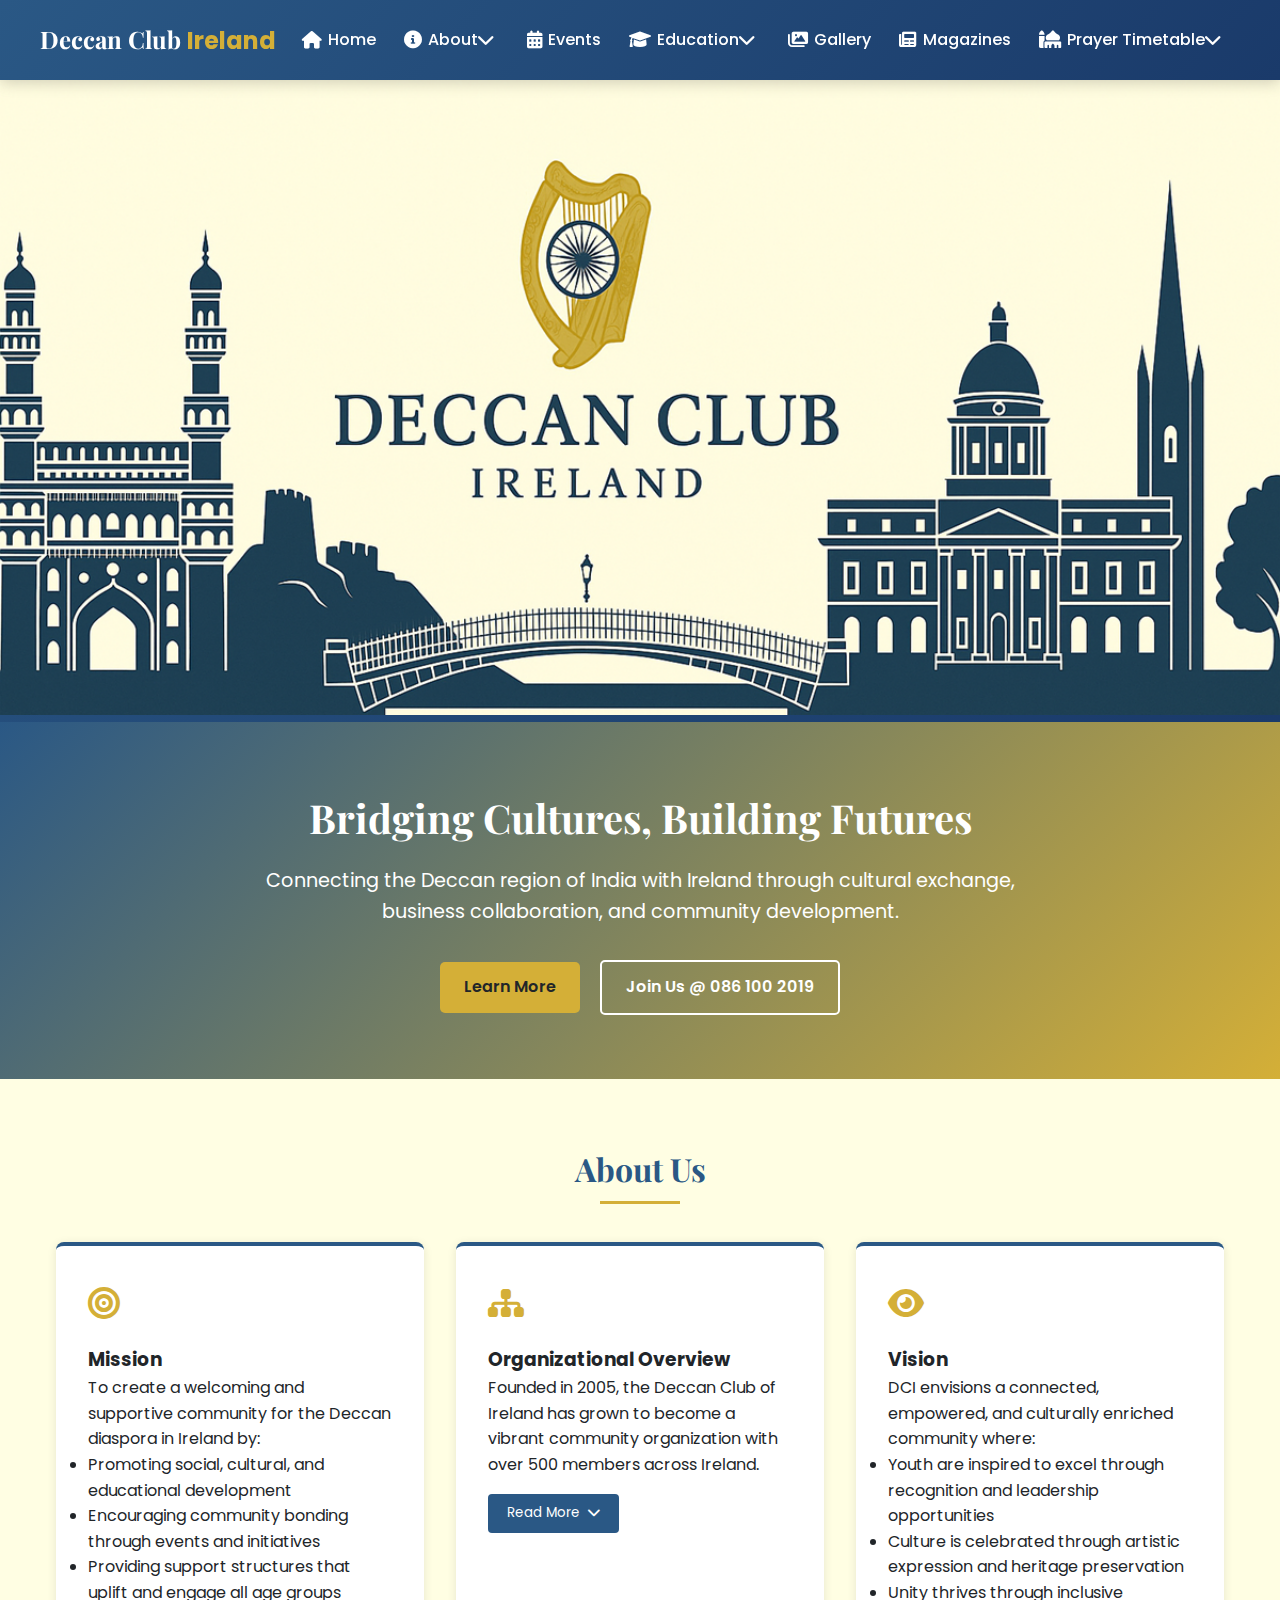
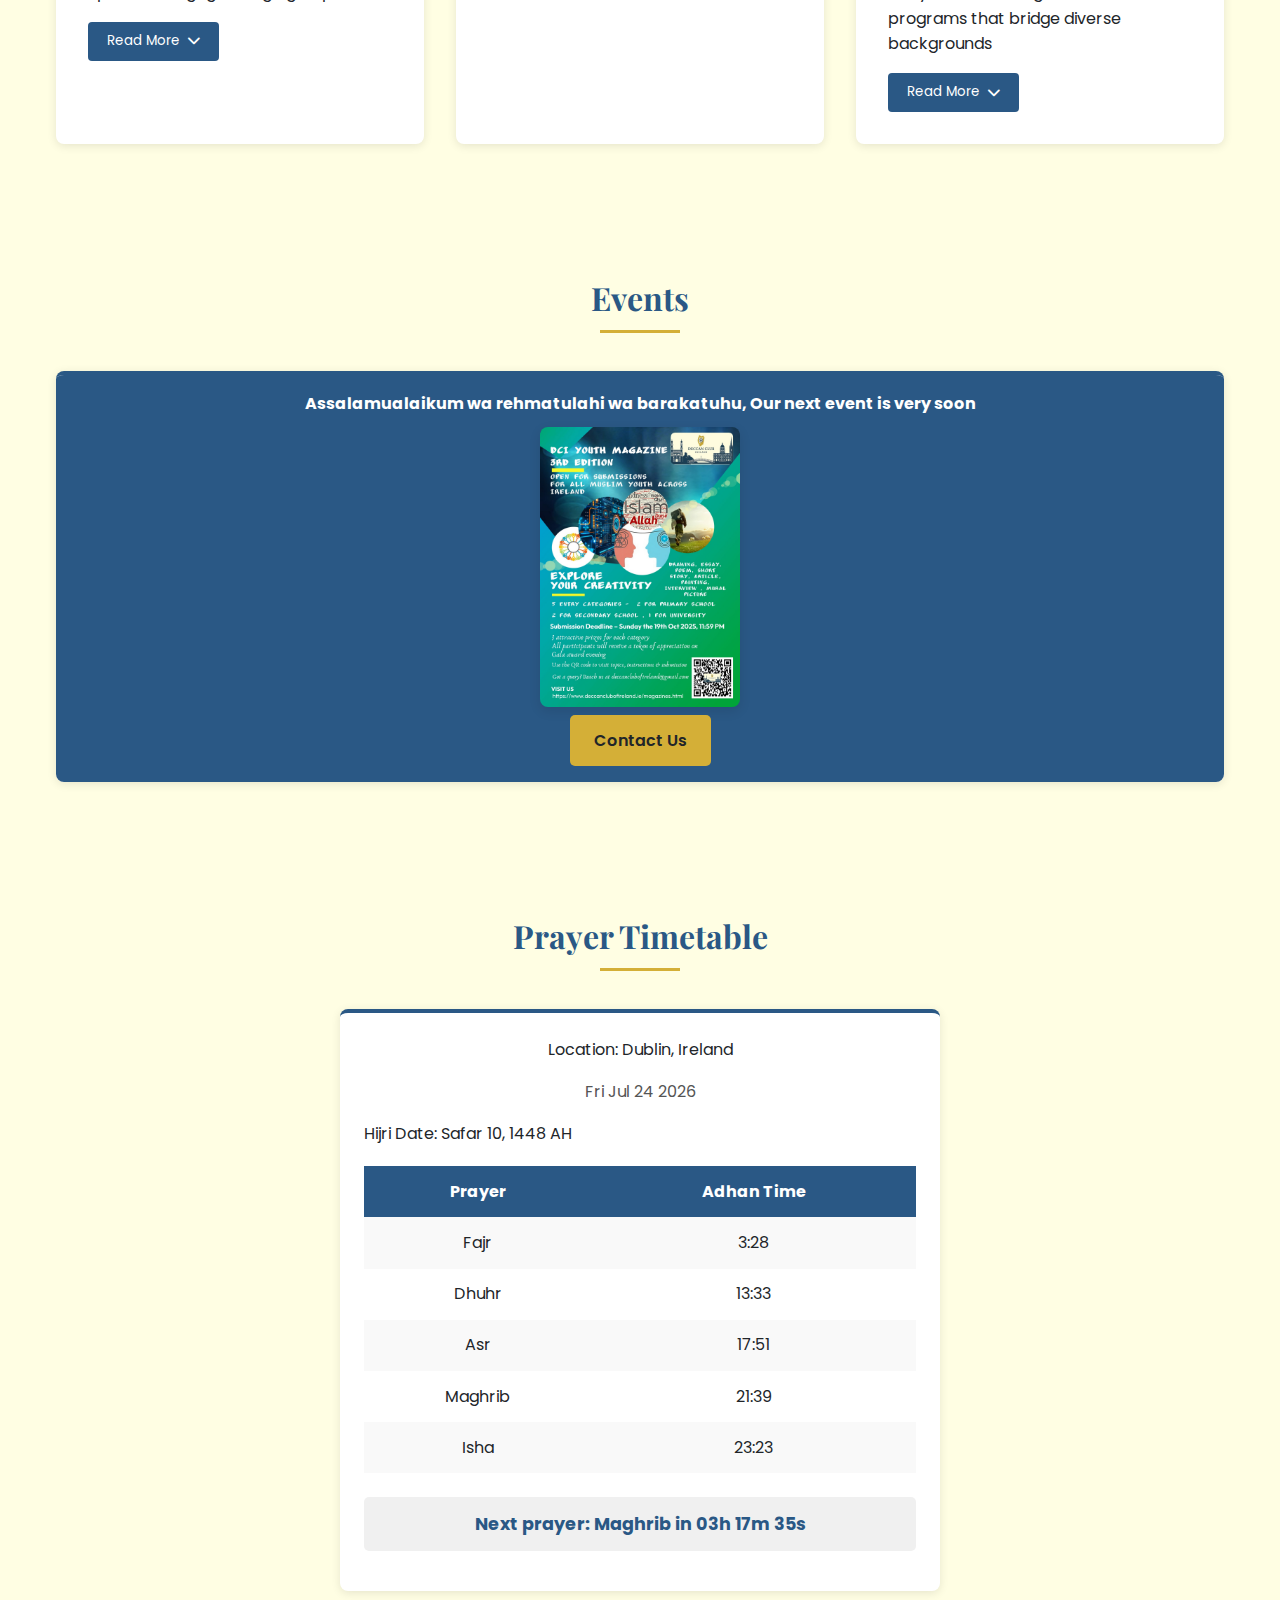
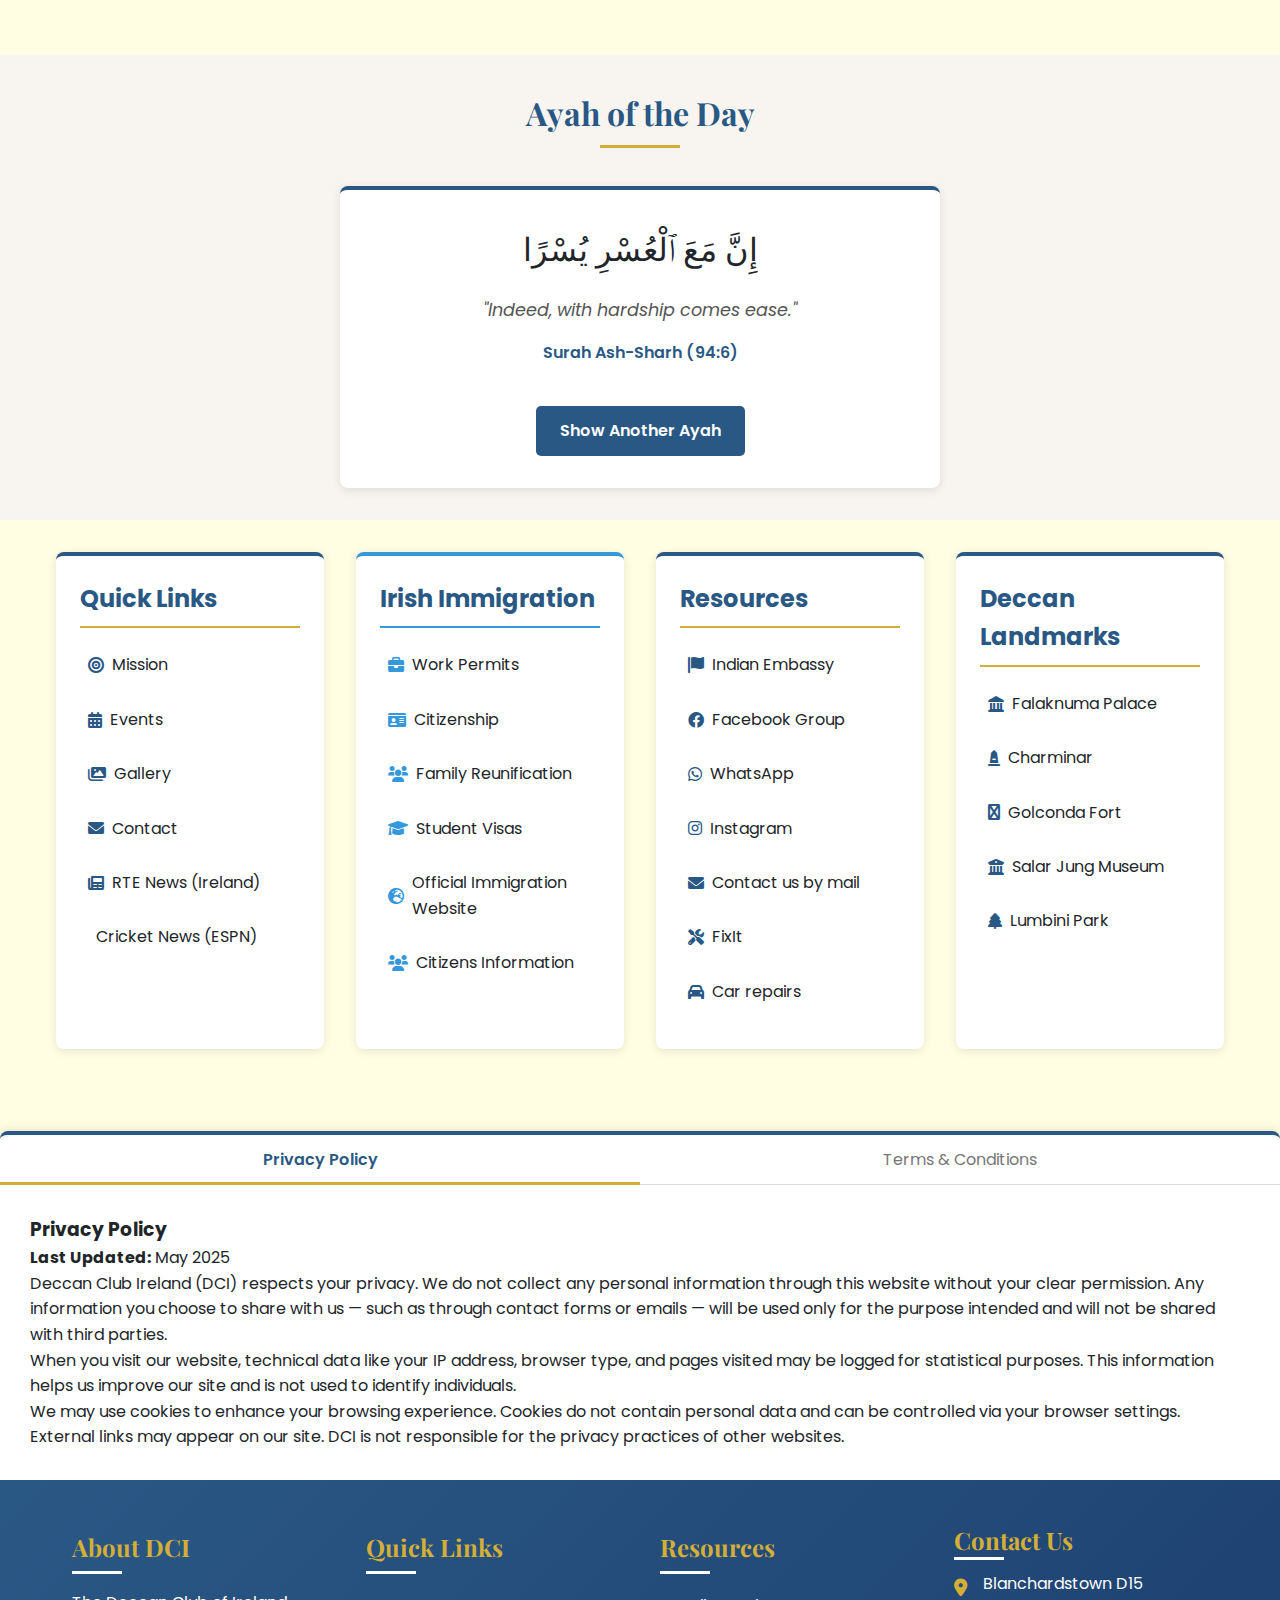
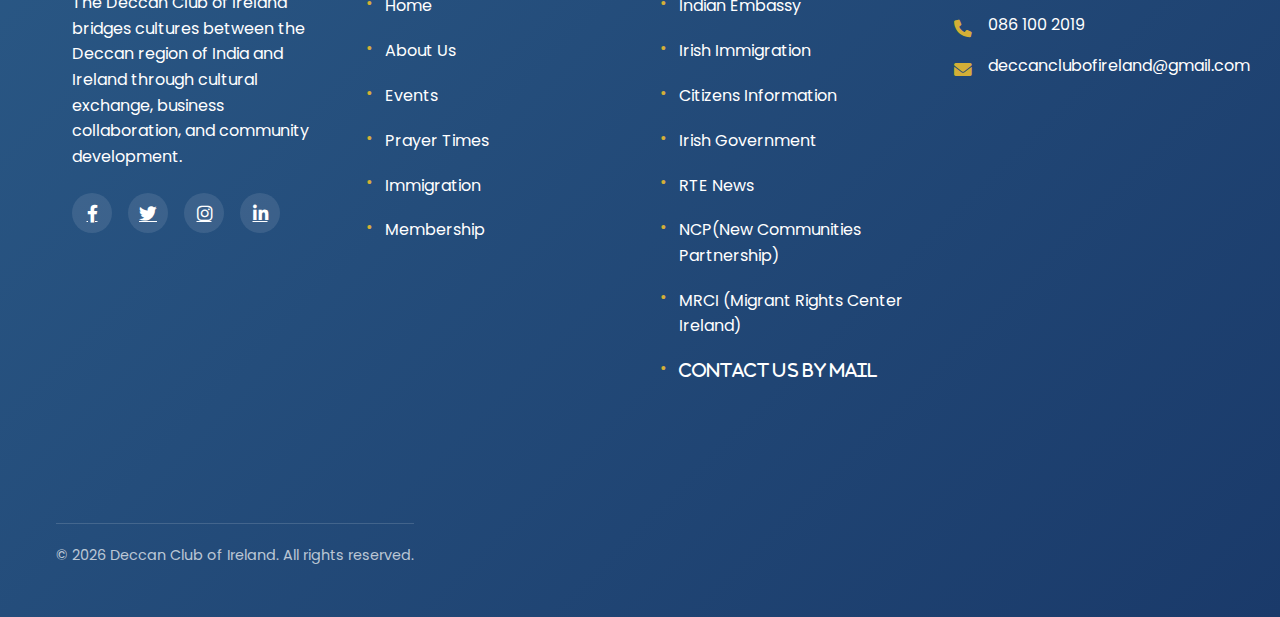
<file: index.html>
<!DOCTYPE html>
<html lang="en">
<head>
    <meta charset="UTF-8">
    <meta name="viewport" content="width=device-width, initial-scale=1.0">
    <title>Deccan Club of Ireland | Bridging Cultures, Building Futures</title>
    <link rel="stylesheet" href="styles.css">
    <link rel="stylesheet" href="https://cdnjs.cloudflare.com/ajax/libs/font-awesome/6.0.0-beta3/css/all.min.css">
    <link href="https://fonts.googleapis.com/css2?family=Montserrat:wght@400;500;600;700&family=Playfair+Display:wght@400;700&family=Poppins:wght@300;400;600&display=swap" rel="stylesheet">
    <link href="https://fonts.googleapis.com/css2?family=Playfair+Display:wght@600&display=swap" rel="stylesheet">
</head>
<body>
    <!-- Responsive Navbar -->
    <nav class="navbar">
        <div class="navbar-container">
            <div class="navbar-logo">
                <div class="navbar-logo-text">Deccan Club <span>Ireland</span></div>
            </div>
            
            <ul class="navbar-menu" id="navbarMenu">
                <li class="navbar-item"><a href="#home" class="navbar-link"><i class="fas fa-home"></i> Home</a></li>
                
                <li class="navbar-item dropdown">
                    <a href="#about" class="navbar-link"><i class="fas fa-info-circle"></i> About <i class="fas fa-chevron-down"></i></a>
                    <ul class="dropdown-menu">
                        <li class="dropdown-item"><a href="#about" class="dropdown-link"><i class="fas fa-bullseye"></i> Mission & Vision</a></li>
                        <li class="dropdown-item"><a href="#about" class="dropdown-link"><i class="fas fa-sitemap"></i> Organizational Overview</a></li>
                        <li class="dropdown-item"><a href="#about" class="dropdown-link"><i class="fas fa-users"></i> Leadership Team</a></li>
                    </ul>
                </li>
                
                <li class="navbar-item"><a href="#events" class="navbar-link"><i class="fas fa-calendar-alt"></i> Events</a></li>
                
                <li class="navbar-item dropdown">
                    <a href="education.html" class="navbar-link"><i class="fas fa-graduation-cap"></i> Education <i class="fas fa-chevron-down"></i></a>
                    <ul class="dropdown-menu">
                        <li class="dropdown-item"><a href="education.html" class="dropdown-link"><i class="fas fa-school"></i> Primary Education</a></li>
                        <li class="dropdown-item"><a href="education.html" class="dropdown-link"><i class="fas fa-book"></i> Secondary Education</a></li>
                        <li class="dropdown-item"><a href="education.html" class="dropdown-link"><i class="fas fa-university"></i> Higher Education</a></li>
                        <li class="dropdown-item"><a href="education1.html" class="dropdown-link"><i class="fas fa-book-open"></i> Free and Paid Learning Resources</a></li>
                    </ul>
                </li>
                
                <li class="navbar-item"><a href="gallery.html" class="navbar-link"><i class="fas fa-images"></i> Gallery</a></li>
                
                <li class="navbar-item"><a href="magazines.html" class="navbar-link"><i class="fas fa-newspaper"></i> Magazines</a></li>
                
                <li class="navbar-item dropdown">
                    <a href="#prayer-timetable" class="navbar-link"><i class="fa-solid fa-mosque"></i> Prayer Timetable <i class="fas fa-chevron-down"></i></a>
                    <ul class="dropdown-menu">
                        <li class="dropdown-item"><a href="ayah of the day.html" class="dropdown-link"> Ayah of the Day</a></li>
                    </ul>
                </li>
                
                <!-- Close Button for Mobile -->
                <li class="navbar-close" id="navbarClose">
                    <i class=""></i>
                </li>
            </ul>
            
            <div class="navbar-toggle" id="navbarToggle">
                <span></span>
                <span></span>
                <span></span>
            </div>
        </div>
    </nav>

    <!-- ==================== HEADER WITH LOGO ==================== -->
     <header>
        <img width="100%" src="new dci logo (4).png" alt="Deccan Club of Ireland Logo">
    </header>
    <!-- Hero Section -->
    <section class="hero">
        <div class="container">
            <div class="hero-content">
                <h1>Bridging Cultures, Building Futures</h1>
                <p>Connecting the Deccan region of India with Ireland through cultural exchange, business collaboration, and community development.</p>
                <div class="hero-btns">
                    <a href="#about" class="btn">Learn More</a>
                    <a href="#contact" class="btn btn-outline">Join Us @ 086 100 2019</a>
                </div>
            </div>
        </div>
    </section>
 <!-- About Section -->
    <section class="section" id="about">
        <div class="container">
            <div class="section-title">
                <h2>About Us</h2>
            </div>
            
            <div class="about-grid">
                <div class="about-card" id="mission">
                    <div class="about-card-icon">
                        <i class="fas fa-bullseye"></i>
                    </div>
                    <h3>Mission</h3>
                    <p class="about-text">To create a welcoming and supportive community for the Deccan diaspora in Ireland by:</p>
                    <ul class="about-text">
                        <li>Promoting social, cultural, and educational development</li>
                        <li>Encouraging community bonding through events and initiatives</li>
                        <li>Providing support structures that uplift and engage all age groups</li>
                    </ul>
                    <button class="read-more-btn">Read More <i class="fas fa-chevron-down"></i></button>
                    <div class="additional-content" style="display: none;">
                        <p>Deccan Club Ireland (DCI) was established in November 2005 with the core mission of 
    fostering fraternity, understanding, and sociability among members of the 
    community. Since its inception, DCI has been dedicated to strengthening bonds within 
    the Deccan diaspora while providing informative, cultural, and social support to uplift 
    the wider community. 
    True to its community-centric vision, DCI has consistently organized biannual family 
    gatherings, offering a warm and inclusive environment where families come together to 
    celebrate shared values. In addition, DCI has hosted bachelor's sports events and 
    inter-community gatherings, promoting integration and inclusiveness across diverse 
    backgrounds. 
    In recent years, DCI has placed a strong emphasis on youth engagement, with a focus 
    on nurturing talent and recognizing achievement. The introduction of the Youth Talent 
    Award, under the inspiring tagline "The World is Your Oyster", honors excellence in 
    sports and creative fields, encouraging young individuals to pursue their passions.  
    Complementing this freshly introduce  the Youth Academic Recognition Award, which 
    celebrates scholastic excellence within the community. 
    Among DCI's flagship initiatives is the Youth Magazine—a vibrant platform that gives 
    voice to young minds, offering space for poetry, technical writing, and insightful 
    reflections on both community life and global issues. 
    Aligned with its ethical foundations, DCI has previously conducted moral and 
    character-building sessions for boys, led by subject matter experts to instils values of 
    responsibility, discipline, and respect. 
    A cherished tradition of DCI is the celebration and honouring of visiting dignitaries 
    and community elders, both from the homeland and the global diaspora. At different 
    occasions often feature poetic symposiums (Mushairas)—infusing cultural richness 
    and linguistic beauty into the gatherings, and preserving heritage through heartfelt 
    expression. 
    Looking Ahead 
    DCI remains committed to broadening its youth-focused vision, with upcoming plans 
    for interactive workshops, inter-community youth programs, and platforms for 
    leadership development, fostering unity, growth, and lifelong learning.</p>
                        <p></p>
                    </div>
                </div>
                
                <div class="about-card" id="overview">
                    <div class="about-card-icon">
                        <i class="fas fa-sitemap"></i>
                    </div>
                    <h3>Organizational Overview</h3>
                    <p class="about-text">Founded in 2005, the Deccan Club of Ireland has grown to become a vibrant community organization with over 500 members across Ireland.</p>
                    <button class="read-more-btn">Read More <i class="fas fa-chevron-down"></i></button>
                    <div class="additional-content" style="display: none;">
                        <p>We started as a small gathering of friends and have now evolved into a registered non-profit organization with regular events and programs.</p>
                        <p>Our executive committee is elected annually by members, ensuring democratic representation of our community's interests.</p>
                    </div>
                </div>
                
                <!-- Combined Vision and About Us card -->
                <div class="about-card">
                    <div class="about-card-icon">
                        <i class="fas fa-eye"></i>
                    </div>
                    <h3>Vision</h3>
                    <p class="about-text">DCI envisions a connected, empowered, and culturally enriched community where:</p>
                    <ul class="about-text">
                        <li>Youth are inspired to excel through recognition and leadership opportunities</li>
                        <li>Culture is celebrated through artistic expression and heritage preservation</li>
                        <li>Unity thrives through inclusive programs that bridge diverse backgrounds</li>
                    </ul>
                    <button class="read-more-btn">Read More <i class="fas fa-chevron-down"></i></button>
                    <div class="additional-content" style="display: none;">
                        <p>Looking ahead, DCI is focused on:</p>
                        <ul>
                            <li>Youth Talent Awards and Academic Recognition</li>
                            <li>Launching a vibrant Youth Magazine platform</li>
                            <li>Expanding with interactive workshops and leadership programs</li>
                            <li>Continuing moral and character-building initiatives</li>
                        </ul>
                    </div>
                </div>
            </div>
        </div>
    </section>

    <!-- Events Section -->
    <section class="section" id="events">
        <div class="container">
            <div class="section-title">
                <h2>Events</h2>
            </div>
            
            <div class="events-container">
                <div class="event-card">
                    <div class="event-date">
                        Assalamualaikum wa rehmatulahi wa barakatuhu, Our next event is very soon
                        <!-- Flyer with Lightbox -->
                        <div class="event-flyer-container">
                            <a href="dci youth 3.jpg" data-lightbox="eid-adha" data-title="Eid al-Adha DCI Gathering - 8 June 2025" class="view-flyer-btn">
                                <img src="dci youth 3.jpg" alt="Flyer thumbnail" style="max-width: 200px; border-radius: 8px; box-shadow: 0 4px 12px rgba(0,0,0,0.1); margin-top: 10px;" />
                            </a>
                        </div>
                        <a href="https://formsubmit.co/el/papagi" class="btn">Contact Us</a>
                    </div>
                </div>
            </div>
        </div>
    </section>

    <!-- Prayer Timetable Section -->
    <section class="section" id="prayer-timetable">
        <div class="container">
            <div class="section-title">
                <h2>Prayer Timetable</h2>
            </div>
            <div class="prayer-container">
                <div class="location">Location: Dublin, Ireland</div>
                <div class="date" id="todayDate">Loading date...</div>
                <div id="hijriDate" style="margin-bottom: 20px;"></div>
                
                <table class="prayer-table" id="prayerTable">
                    <tr><th>Prayer</th><th>Adhan Time</th></tr>
                    <tr><td>Fajr</td><td id="FajrAdhan">-</td></tr>
                    <tr><td>Dhuhr</td><td id="DhuhrAdhan">-</td></tr>
                    <tr><td>Asr</td><td id="AsrAdhan">-</td></tr>
                    <tr><td>Maghrib</td><td id="MaghribAdhan">-</td></tr>
                    <tr><td>Isha</td><td id="IshaAdhan">-</td></tr>
                </table>
                <div class="next-prayer" id="nextPrayer">Loading prayer times...</div>
            </div>
        </div>
    </section>

    <!-- Ayah Section -->
    <section class="ayah-section" id="ayahOfTheDay">
        <div class="container">
            <div class="section-title">
                <h2>Ayah of the Day</h2>
            </div>
            <div class="ayah-card">
                <div class="arabic-text" id="ayahArabic">وَإِن تَصْبِرُوا۟ وَتَتَّقُوا۟ فَإِنَّ ذَٰلِكَ مِنْ عَزْمِ ٱلْأُمُورِ</div>
                <div class="translation" id="ayahTranslation">"And if you are patient and fear Allah, indeed, that is of the matters requiring resolve."</div>
                <div class="reference" id="ayahReference">Surah Al-Imran (3:186)</div>
                <button id="refreshAyah" class="btn">Show Another Ayah</button>
            </div>
        </div>
    </section>

    <!-- Quick Links Sections -->
    <div class="container">
        <div class="sections">
            <section class="quick-links-section">
                <h2>Quick Links</h2>
                <ul>
                    <li><a href="#mission"><i class="fas fa-bullseye"></i> Mission</a></li>
                    <li><a href="#events"><i class="fas fa-calendar-alt"></i> Events</a></li>
                    <li><a href="#gallery"><i class="fas fa-images"></i> Gallery</a></li>
                    <li><a href="#contact"><i class="fas fa-envelope"></i> Contact</a></li>
                    <li><a href="https://www.rte.ie/" target="_blank"><i class="fas fa-newspaper"></i> RTE News (Ireland)</a></li>
                    <li><a href="https://www.espncricinfo.com/" target="_blank"><i class="fas fa-cricket"></i> Cricket News (ESPN)</a></li>
                </ul>
            </section>

            <section class="quick-links-section immigration-section" id="immigration">
                <h2>Irish Immigration</h2>
                <ul>
                    <li><a href="https://enterprise.gov.ie/en/what-we-do/workplace-and-skills/employment-permits/permit-types/"><i class="fas fa-briefcase"></i> Work Permits</a></li>
                    <li><a href="https://www.irishimmigration.ie/how-to-become-a-citizen/become-an-irish-citizen-by-naturalisation/"><i class="fas fa-id-card"></i> Citizenship</a></li>
                    <li><a href="https://www.irishimmigration.ie/coming-to-join-family-in-ireland/"><i class="fas fa-users"></i> Family Reunification</a></li>
                    <li><a href="https://www.irishimmigration.ie/coming-to-study-in-ireland/"><i class="fas fa-graduation-cap"></i> Student Visas</a></li>
                    <li><a href="https://www.irishimmigration.ie/" target="_blank"><i class="fas fa-globe-europe"></i> Official Immigration Website</a></li>
                    <li><a href="https://www.citizensinformation.ie/en/" target="_blank"><i class="fas fa-users"></i> Citizens Information</a></li>
                </ul>
            </section>

            <section class="quick-links-section">
                <h2>Resources</h2>
                <ul>
                    <li><a href="https://www.indianembassydublin.gov.in/" target="_blank"><i class="fas fa-flag"></i> Indian Embassy</a></li>
                    <li><a href="https://www.facebook.com/HyderabadisInIreland/"><i class="fab fa-facebook"></i> Facebook Group</a></li>
                    <li><a href="https://wa.me/353861002019" target="_blank"><i class="fab fa-whatsapp"></i> WhatsApp</a></li>
                    <li><a href="https://www.instagram.com/deccanclubofireland/"><i class="fab fa-instagram"></i> Instagram</a></li>
                    <li><a href="https://formsubmit.co/el/papagi"><i class="fas fa-envelope"></i> Contact us by mail</a></li>
                    <li><a href="https://www.ifixit.com"><i class="fa-solid fa-screwdriver-wrench"></i>FixIt</a></li>
                    <li><a href="https://www.carcarekiosk.com"><i class="fa-solid fa-car"></i>Car repairs</a></li>
                </ul>
            </section>

            <section class="quick-links-section">
                <h2>Deccan Landmarks</h2>
                <ul>
                    <li><a href="https://www.incredibleindia.gov.in/en/telangana/hyderabad/falaknuma-palace" target="_blank"><i class="fas fa-landmark"></i> Falaknuma Palace</a></li>
                    <li><a href="https://www.incredibleindia.gov.in/en/telangana/hyderabad/charminar"><i class="fas fa-monument"></i> Charminar</a></li>
                    <li><a href="https://www.incredibleindia.gov.in/en/telangana/hyderabad/golconda-fort" target="_blank"><i class="fas fa-fort-awesome"></i> Golconda Fort</a></li>
                    <li><a href="https://www.incredibleindia.gov.in/en/telangana/hyderabad/salar-jung-museum"><i class="fas fa-museum"></i> Salar Jung Museum</a></li>
                    <li><a href="https://www.incredibleindia.gov.in/en/telangana/hyderabad/lumbini-park"><i class="fas fa-tree"></i> Lumbini Park</a></li>
                </ul>
            </section>
        </div>
    </div>

    <!-- Tabbed Interface at Bottom -->
    <div class="tabbed-interface" id="membership">
        <div class="tab-buttons">
            <button class="tab-btn active" data-tab="privacy">Privacy Policy</button>
            <button class="tab-btn" data-tab="terms">Terms & Conditions</button>
        </div>
        
        <div class="tab-content active" id="privacy">
            <h3>Privacy Policy</h3>
            <p><strong>Last Updated:</strong> May 2025</p>
            <p>
                Deccan Club Ireland (DCI) respects your privacy. We do not collect any personal information through this website without your clear permission. Any information you choose to share with us — such as through contact forms or emails — will be used only for the purpose intended and will not be shared with third parties.
            </p>
            <p>
                When you visit our website, technical data like your IP address, browser type, and pages visited may be logged for statistical purposes. This information helps us improve our site and is not used to identify individuals.
            </p>
            <p>
                We may use cookies to enhance your browsing experience. Cookies do not contain personal data and can be controlled via your browser settings.
            </p>
            <p>
                External links may appear on our site. DCI is not responsible for the privacy practices of other websites.
            </p>
        </div>
        
        <div class="tab-content" id="terms">
            <h3>Terms & Conditions</h3>
            <p>These terms govern your use of DCI services and participation in our events.</p>
            
            <h4>Membership</h4>
            <p>Membership is open to individuals who support DCI's mission and agree to these terms.</p>
            
            <h4>Code of Conduct</h4>
            <p>All members must:</p>
            <ul>
                <li>Respect other members</li>
                <li>Follow event rules</li>
                <li>Abide by Irish laws</li>
            </ul>
        </div>
    </div>

    <!-- ==================== FOOTER ==================== -->
    <footer>
        <div class="footer-container">
            <div class="footer-grid">
                <div class="footer-section">
                    <h3>About DCI</h3>
                    <p>The Deccan Club of Ireland bridges cultures between the Deccan region of India and Ireland through cultural exchange, business collaboration, and community development.</p>
                    <div class="footer-social-links">
                        <a href="https://www.facebook.com/HyderabadisInIreland/" aria-label="Facebook"><i class="fab fa-facebook-f"></i></a>
                        <a href="https://x.com/DeccanClub2005" aria-label="Twitter"><i class="fab fa-twitter"></i></a>
                        <a href="https://www.instagram.com/deccanclubofireland/" aria-label="Instagram"><i class="fab fa-instagram"></i></a>
                        <a href="#" aria-label="LinkedIn"><i class="fab fa-linkedin-in"></i></a>
                    </div>
                </div>
                
                <div class="footer-section">
                    <h3>Quick Links</h3>
                    <ul>
                        <li><a href="#home">Home</a></li>
                        <li><a href="#about">About Us</a></li>
                        <li><a href="#events">Events</a></li>
                        <li><a href="#prayer-timetable">Prayer Times</a></li>
                        <li><a href="#immigration">Immigration</a></li>
                        <li><a href="#membership">Membership</a></li>
                    </ul>
                </div>
                
                <div class="footer-section">
                    <h3>Resources</h3>
                    <ul>
                        <li><a href="https://www.indianembassydublin.gov.in/" target="_blank">Indian Embassy</a></li>
                        <li><a href="https://www.irishimmigration.ie/" target="_blank">Irish Immigration</a></li>
                        <li><a href="https://www.citizensinformation.ie/" target="_blank">Citizens Information</a></li>
                        <li><a href="https://www.gov.ie/" target="_blank">Irish Government</a></li>
                        <li><a href="https://www.rte.ie/news/" target="_blank">RTE News</a></li>
                        <li><a href="https://www.newcommunities.ie/about/" target="_blank">NCP(New Communities Partnership)</a></li>
                        <li><a href="https://www.mrci.ie/" target="_blank">MRCI (Migrant Rights Center Ireland)</a></li>
                        <li><a href="https://www.formsubmit.co/el/papagi/"><i class="fab fa-mail">Contact us by mail</a></li>
                    </ul>
                </div>
                
                <div class="footer-section">
                    <h3>Contact Us</h3>
                    <div class="footer-contact-item">
                        <div class="footer-contact-icon"><i class="fas fa-map-marker-alt"></i></div>
                        <div>Blanchardstown D15</div>
                    </div>
                    <div class="footer-contact-item">
                        <div class="footer-contact-icon"><i class="fas fa-phone"></i></div>
                        <div>086 100 2019</div>
                    </div>
                    <div class="footer-contact-item">
                        <div class="footer-contact-icon"><i class="fas fa-envelope"></i></div>
                        <div>deccanclubofireland@gmail.com</div>
                    </div>
                </div>
            </div>
            
            <div class="footer-bottom">
                <p>&copy; <script>document.write(new Date().getFullYear())</script> Deccan Club of Ireland. All rights reserved.</p>
            </div>
        </div>
        
        <div class="back-to-top" id="backToTop">
            <i class="fas fa-arrow-up"></i>
        </div>
    </footer>

    <script src="script.js"></script>
</body>
</html>
</file>
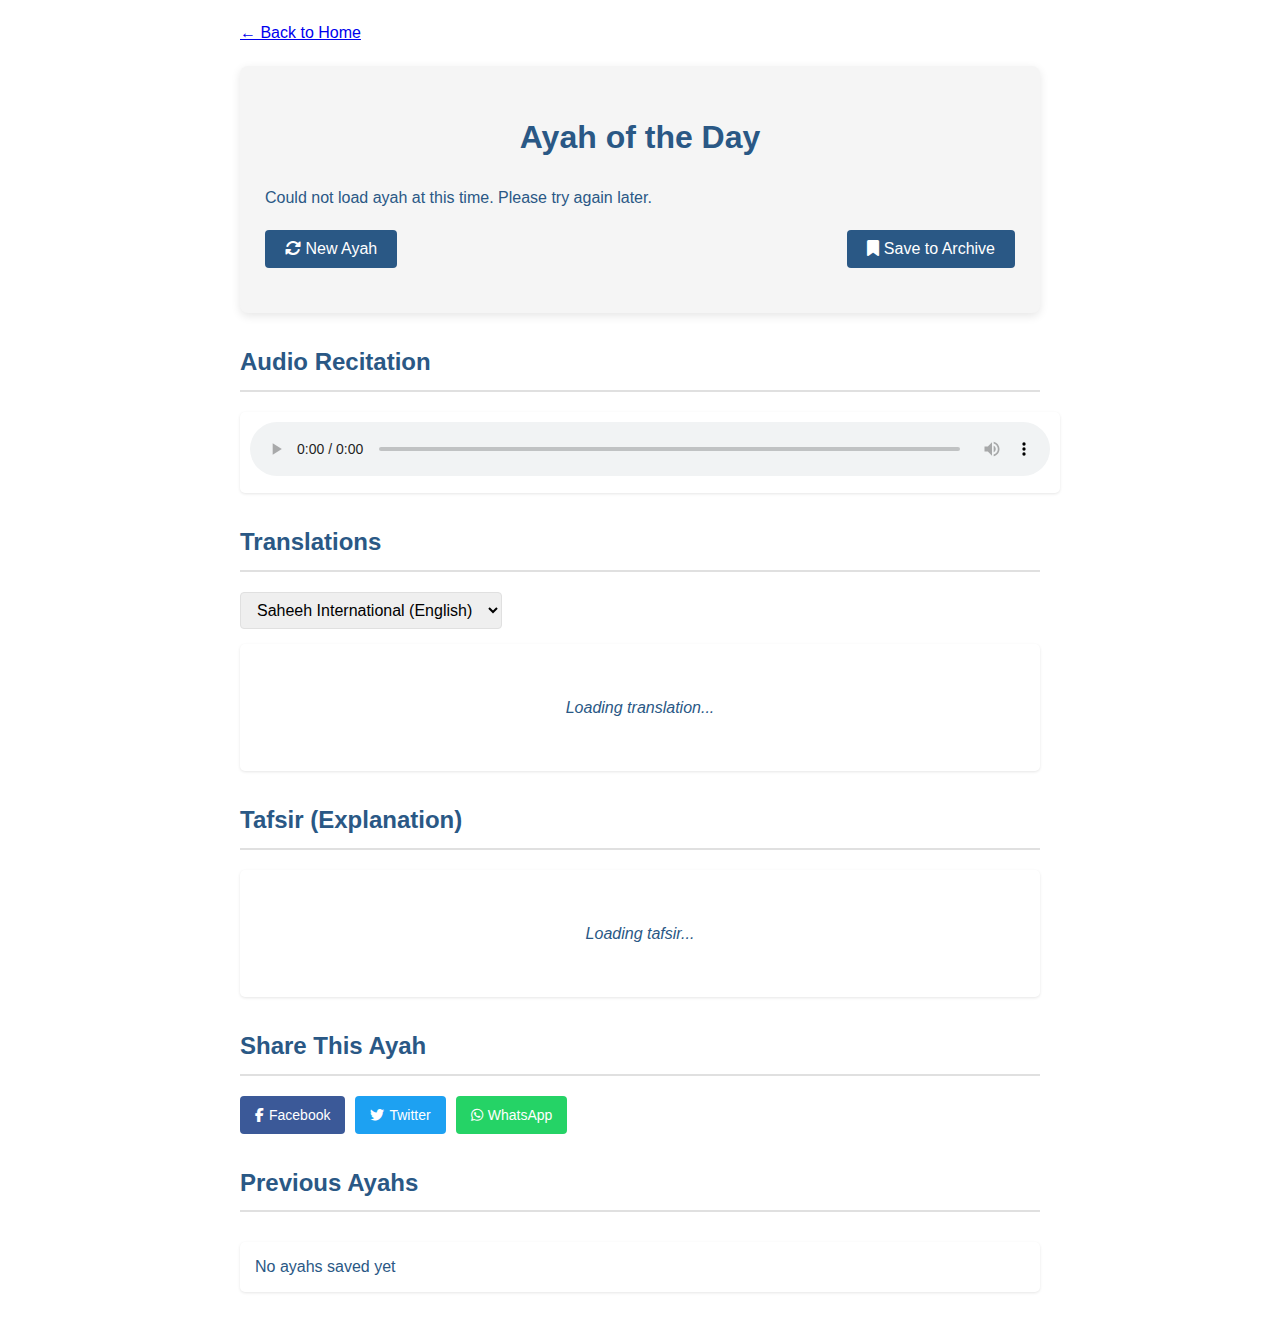
<file: ayah of the day.html>
<!DOCTYPE html>
<html lang="en">
<head>
    <meta charset="UTF-8">
    <meta name="viewport" content="width=device-width, initial-scale=1.0">
    <title>Ayah of the Day</title>
    <link rel="stylesheet" href="https://cdnjs.cloudflare.com/ajax/libs/font-awesome/6.4.0/css/all.min.css">
    <style>
        :root {
            --primary-color: #2A5885;
            --secondary-color: #2A5885;
            --text-color:#2A5885;
            --light-gray: #f5f5f5;
            --medium-gray: #e0e0e0;
            --dark-gray: #2A5885;
        }

        body {
            font-family: 'Segoe UI', Tahoma, Geneva, Verdana, sans-serif;
            line-height: 1.6;
            color: var(--text-color);
            max-width: 800px;
            margin: 0 auto;
            padding: 20px;
        }

        .ayah-container {
            padding: 25px;
            border-radius: 8px;
            background-color: var(--light-gray);
            margin: 20px 0;
            box-shadow: 0 3px 10px rgba(0,0,0,0.1);
        }

        .section-title {
            color: var(--primary-color);
            border-bottom: 2px solid var(--medium-gray);
            padding-bottom: 8px;
            margin-top: 30px;
        }

        .ayah-text {
            font-family: 'Traditional Arabic', 'Amiri Quran', serif;
            line-height: 2;
            font-size: 28px;
            text-align: right;
            direction: rtl;
            margin: 20px 0;
            padding: 15px;
            background-color: white;
            border-radius: 5px;
            box-shadow: 0 1px 3px rgba(0,0,0,0.1);
        }

        .translation-container {
            margin: 20px 0;
        }

        .translation-selector {
            margin-bottom: 15px;
        }

        select {
            padding: 8px 12px;
            border-radius: 4px;
            border: 1px solid var(--medium-gray);
            font-size: 16px;
        }

        .ayah-translation {
            padding: 15px;
            background-color: white;
            border-radius: 5px;
            box-shadow: 0 1px 3px rgba(0,0,0,0.1);
        }

        .ayah-reference {
            color: var(--dark-gray);
            text-align: right;
            font-style: italic;
            margin: 10px 0;
        }

        .audio-player {
            width: 100%;
            margin: 20px 0;
            background-color: white;
            border-radius: 5px;
            padding: 10px;
            box-shadow: 0 1px 3px rgba(0,0,0,0.1);
        }

        .tafsir-container {
            margin: 20px 0;
            padding: 15px;
            background-color: white;
            border-radius: 5px;
            box-shadow: 0 1px 3px rgba(0,0,0,0.1);
        }

        .social-share {
            display: flex;
            gap: 10px;
            margin: 20px 0;
        }

        .social-btn {
            padding: 8px 15px;
            border-radius: 4px;
            color: white;
            text-decoration: none;
            display: flex;
            align-items: center;
            gap: 5px;
            font-size: 14px;
        }

        .facebook { background-color: #3b5998; }
        .twitter { background-color: #1da1f2; }
        .whatsapp { background-color: #25d366; }

        .archive-container {
            margin: 30px 0;
        }

        .archive-list {
            list-style-type: none;
            padding: 0;
        }

        .archive-item {
            padding: 12px 15px;
            margin: 8px 0;
            background-color: white;
            border-radius: 5px;
            box-shadow: 0 1px 3px rgba(0,0,0,0.1);
            display: flex;
            justify-content: space-between;
            align-items: center;
        }

        .archive-item:hover {
            background-color: var(--light-gray);
        }

        .controls {
            display: flex;
            justify-content: space-between;
            margin: 20px 0;
            flex-wrap: wrap;
            gap: 10px;
        }

        .btn {
            background-color: var(--secondary-color);
            color: white;
            border: none;
            padding: 10px 20px;
            text-align: center;
            text-decoration: none;
            display: inline-block;
            font-size: 16px;
            cursor: pointer;
            border-radius: 4px;
            transition: background-color 0.3s;
        }

        .btn:hover {
            background-color: var(--primary-color);
        }

        .loading {
            text-align: center;
            font-style: italic;
            color: var(--dark-gray);
            padding: 20px;
        }

        @media (max-width: 600px) {
            .ayah-text {
                font-size: 22px;
            }
            
            .controls {
                flex-direction: column;
            }
            
            .btn {
                width: 100%;
            }
        }
    </style>
  <a href="index.html" class="back-btn">← Back to Home</a>
</head>

<body>
     
    <div class="ayah-container">
        <h1 style="text-align: center; color: var(--primary-color);">Ayah of the Day</h1>
        
        <div id="ayah-content">
            <p class="loading">Loading ayah...</p>
        </div>
        
        <div class="controls">
            <button class="btn" onclick="fetchAyahOfTheDay()">
                <i class="fas fa-sync-alt"></i> New Ayah
            </button>
            <button class="btn" onclick="saveToArchive()">
                <i class="fas fa-bookmark"></i> Save to Archive
            </button>
        </div>
    </div>

    <h2 class="section-title">Audio Recitation</h2>
    <div class="audio-player">
        <audio id="ayah-audio" controls style="width: 100%">
            Your browser does not support the audio element.
        </audio>
    </div>

    <h2 class="section-title">Translations</h2>
    <div class="translation-container">
        <div class="translation-selector">
            <select id="translation-select" onchange="loadTranslation()">
                <option value="131">Saheeh International (English)</option>
                <option value="149">Mohsin Khan (English)</option>
                <option value="19">Yusuf Ali (English)</option>
                <option value="33">French</option>
                <option value="31">Spanish</option>
                <option value="101">Indonesian</option>
            </select>
        </div>
        <div class="ayah-translation" id="ayah-translation">
            <!-- Translation will be loaded here -->
        </div>
    </div>

    <h2 class="section-title">Tafsir (Explanation)</h2>
    <div class="tafsir-container" id="tafsir-content">
        <p>Select an ayah to view its tafsir (explanation).</p>
    </div>

    <h2 class="section-title">Share This Ayah</h2>
    <div class="social-share">
        <a href="#" class="social-btn facebook" id="facebook-share">
            <i class="fab fa-facebook-f"></i> Facebook
        </a>
        <a href="#" class="social-btn twitter" id="twitter-share">
            <i class="fab fa-twitter"></i> Twitter
        </a>
        <a href="#" class="social-btn whatsapp" id="whatsapp-share">
            <i class="fab fa-whatsapp"></i> WhatsApp
        </a>
    </div>

    <h2 class="section-title">Previous Ayahs</h2>
    <div class="archive-container">
        <ul class="archive-list" id="ayah-archive">
            <!-- Archive items will be loaded here -->
        </ul>
    </div>

    <script>
        // Current ayah data
        let currentAyah = null;
        const translations = {
            131: "Saheeh International",
            149: "Mohsin Khan",
            19: "Yusuf Ali",
            33: "French",
            31: "Spanish",
            101: "Indonesian"
        };

        // DOM elements
        const ayahContentEl = document.getElementById('ayah-content');
        const translationEl = document.getElementById('ayah-translation');
        const tafsirEl = document.getElementById('tafsir-content');
        const audioEl = document.getElementById('ayah-audio');
        const archiveEl = document.getElementById('ayah-archive');
        const translationSelectEl = document.getElementById('translation-select');

        // Function to fetch a random ayah
        async function fetchAyahOfTheDay() {
            try {
                ayahContentEl.innerHTML = '<p class="loading">Loading ayah...</p>';
                translationEl.innerHTML = '<p class="loading">Loading translation...</p>';
                tafsirEl.innerHTML = '<p class="loading">Loading tafsir...</p>';
                
                // Get a random surah (1-114)
                const randomSurah = Math.floor(Math.random() * 114) + 1;
                
                // First get surah info to know how many ayahs it contains
                const surahInfo = await fetch(`https://api.quran.com/api/v4/chapters/${randomSurah}`)
                    .then(response => response.json());
                
                const ayahCount = surahInfo.chapter.verses_count;
                const randomAyah = Math.floor(Math.random() * ayahCount) + 1;
                
                // Now fetch the specific ayah with multiple translations
                const verseResponse = await fetch(
                    `https://api.quran.com/api/v4/verses/by_key/${randomSurah}:${randomAyah}?translations=131,149,19&fields=text_uthmani`
                );
                
                const verseData = await verseResponse.json();
                const ayah = verseData.verse.text_uthmani;
                const translations = verseData.verse.translations;
                
                // Get audio
                const audioResponse = await fetch(
                    `https://api.quran.com/api/v4/chapter_recitations/7/${randomSurah}`
                );
                const audioData = await audioResponse.json();
                const audioUrl = audioData.audio_file.audio_url;
                
                // Get tafsir (simplified example - in a real app you'd need a tafsir API)
                const tafsirText = await getTafsir(randomSurah, randomAyah);
                
                // Store current ayah data
                currentAyah = {
                    surahNumber: randomSurah,
                    ayahNumber: randomAyah,
                    surahName: surahInfo.chapter.name_simple,
                    arabicText: ayah,
                    translations: translations,
                    audioUrl: audioUrl,
                    tafsir: tafsirText,
                    date: new Date().toISOString().split('T')[0]
                };
                
                // Display the ayah
                displayAyah(currentAyah);
                
                // Store today's ayah in localStorage
                localStorage.setItem('lastAyahDate', currentAyah.date);
                localStorage.setItem('lastAyah', JSON.stringify(currentAyah));
                
            } catch (error) {
                console.error("Error fetching ayah:", error);
                ayahContentEl.innerHTML = '<p>Could not load ayah at this time. Please try again later.</p>';
            }
        }

        // Display the ayah with all its data
        function displayAyah(ayahData) {
            // Display Arabic text
            ayahContentEl.innerHTML = `
                <div class="ayah-text">${ayahData.arabicText}</div>
                <div class="ayah-reference">Surah ${ayahData.surahName} (${ayahData.surahNumber}:${ayahData.ayahNumber})</div>
            `;
            
            // Display default translation
            loadTranslation();
            
            // Set up audio player
            audioEl.src = ayahData.audioUrl;
            audioEl.load();
            
            // Display tafsir
            tafsirEl.innerHTML = `
                <h3>Tafsir Ibn Kathir (Simplified)</h3>
                <p>${ayahData.tafsir}</p>
            `;
            
            // Set up social sharing
            setupSocialSharing(ayahData);
        }

        // Load selected translation
        function loadTranslation() {
            if (!currentAyah) return;
            
            const translationId = translationSelectEl.value;
            const translation = currentAyah.translations.find(t => t.id == translationId);
            
            if (translation) {
                translationEl.innerHTML = `
                    <p><strong>${translations[translationId]}:</strong></p>
                    <p>${translation.text}</p>
                `;
            } else {
                translationEl.innerHTML = '<p>Translation not available for this selection.</p>';
            }
        }

        // Simplified tafsir function (in a real app, you'd use a tafsir API)
        async function getTafsir(surahNumber, ayahNumber) {
            // This is a placeholder - in reality you'd need a tafsir API or database
            const tafsirs = [
                "This ayah reminds us of Allah's mercy and guidance for those who believe and do righteous deeds.",
                "Allah emphasizes the importance of patience and prayer in this verse, as they are means of divine assistance.",
                "The verse highlights the transient nature of worldly life compared to the eternal life of the Hereafter.",
                "Here Allah commands justice, kindness, and giving to relatives while forbidding immorality and oppression.",
                "This ayah serves as a reminder that Allah is with those who are patient and steadfast in adversity.",
                "The verse illustrates the signs of Allah in creation, inviting people to reflect on His power and wisdom."
            ];
            
            // Return a random tafsir for demonstration
            return tafsirs[Math.floor(Math.random() * tafsirs.length)];
        }

        // Set up social sharing buttons
        function setupSocialSharing(ayahData) {
            const shareText = `Ayah of the Day: ${ayahData.arabicText} - Surah ${ayahData.surahName} ${ayahData.surahNumber}:${ayahData.ayahNumber}`;
            const shareUrl = window.location.href.split('?')[0];
            
            document.getElementById('facebook-share').href = 
                `https://www.facebook.com/sharer/sharer.php?u=${encodeURIComponent(shareUrl)}&quote=${encodeURIComponent(shareText)}`;
                
            document.getElementById('twitter-share').href = 
                `https://twitter.com/intent/tweet?text=${encodeURIComponent(shareText)}&url=${encodeURIComponent(shareUrl)}`;
                
            document.getElementById('whatsapp-share').href = 
                `https://wa.me/?text=${encodeURIComponent(shareText + ' ' + shareUrl)}`;
        }

        // Save current ayah to archive
        function saveToArchive() {
            if (!currentAyah) return;
            
            let archive = JSON.parse(localStorage.getItem('ayahArchive') || '[]');
            
            // Check if this ayah is already in archive
            const exists = archive.some(item => 
                item.surahNumber === currentAyah.surahNumber && 
                item.ayahNumber === currentAyah.ayahNumber
            );
            
            if (!exists) {
                archive.unshift(currentAyah);
                localStorage.setItem('ayahArchive', JSON.stringify(archive));
                loadArchive();
                alert('Ayah saved to archive!');
            } else {
                alert('This ayah is already in your archive.');
            }
        }

        // Load saved ayahs from archive
        function loadArchive() {
            const archive = JSON.parse(localStorage.getItem('ayahArchive') || '[]');
            
            if (archive.length === 0) {
                archiveEl.innerHTML = '<li class="archive-item">No ayahs saved yet</li>';
                return;
            }
            
            archiveEl.innerHTML = archive.map(ayah => `
                <li class="archive-item">
                    <span>Surah ${ayah.surahName} ${ayah.surahNumber}:${ayah.ayahNumber} - ${ayah.date}</span>
                    <button onclick="loadAyahFromArchive(${ayah.surahNumber}, ${ayah.ayahNumber})" 
                            style="background: none; border: none; color: var(--secondary-color); cursor: pointer;">
                        <i class="fas fa-eye"></i> View
                    </button>
                </li>
            `).join('');
        }

        // Load ayah from archive
        async function loadAyahFromArchive(surahNumber, ayahNumber) {
            // Fetch the ayah details again
            const surahInfo = await fetch(`https://api.quran.com/api/v4/chapters/${surahNumber}`)
                .then(response => response.json());
            
            const verseResponse = await fetch(
                `https://api.quran.com/api/v4/verses/by_key/${surahNumber}:${ayahNumber}?translations=131,149,19&fields=text_uthmani`
            );
            const verseData = await verseResponse.json();
            const ayah = verseData.verse.text_uthmani;
            const translations = verseData.verse.translations;
            
            // Get audio
            const audioResponse = await fetch(
                `https://api.quran.com/api/v4/chapter_recitations/7/${surahNumber}`
            );
            const audioData = await audioResponse.json();
            const audioUrl = audioData.audio_file.audio_url;
            
            // Get tafsir
            const tafsirText = await getTafsir(surahNumber, ayahNumber);
            
            // Set as current ayah
            currentAyah = {
                surahNumber: surahNumber,
                ayahNumber: ayahNumber,
                surahName: surahInfo.chapter.name_simple,
                arabicText: ayah,
                translations: translations,
                audioUrl: audioUrl,
                tafsir: tafsirText,
                date: new Date().toISOString().split('T')[0]
            };
            
            displayAyah(currentAyah);
            
            // Scroll to top
            window.scrollTo({ top: 0, behavior: 'smooth' });
        }

        // Check if we have a stored ayah from today
        function loadAyah() {
            const today = new Date().toISOString().split('T')[0];
            const lastAyahDate = localStorage.getItem('lastAyahDate');
            
            if (lastAyahDate === today) {
                // Load the stored ayah
                const lastAyah = JSON.parse(localStorage.getItem('lastAyah'));
                currentAyah = lastAyah;
                displayAyah(lastAyah);
            } else {
                // Fetch a new ayah
                fetchAyahOfTheDay();
            }
            
            // Load archive
            loadArchive();
        }

        // Initialize on page load
        window.onload = loadAyah;

        // Automatically refresh at midnight
        function setMidnightRefresh() {
            const now = new Date();
            const midnight = new Date(
                now.getFullYear(),
                now.getMonth(),
                now.getDate() + 1, // Next day
                0, 0, 0 // Midnight
            );
            const timeUntilMidnight = midnight - now;
            
            setTimeout(() => {
                fetchAyahOfTheDay();
                setMidnightRefresh(); // Set again for next day
            }, timeUntilMidnight);
        }

        // Start the midnight refresh cycle
        setMidnightRefresh();
    </script>
</body>
</html>
</file>
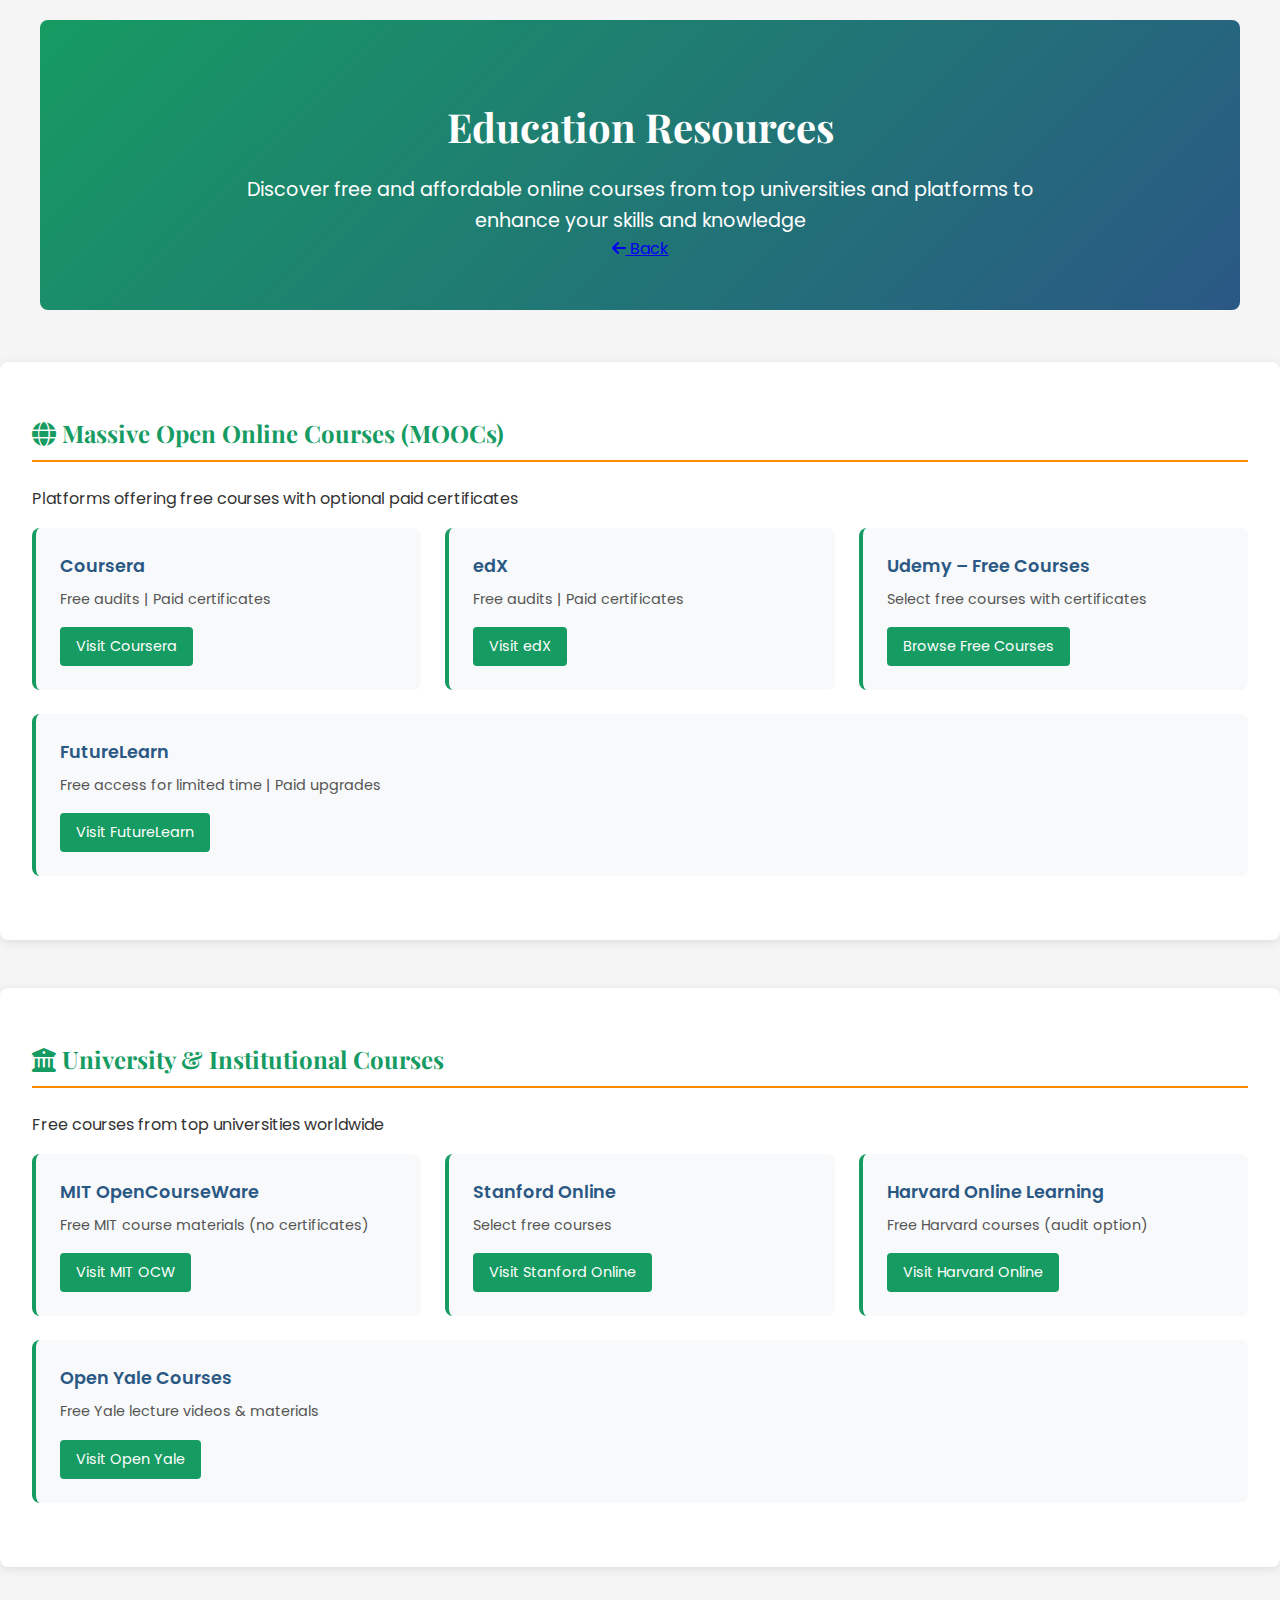
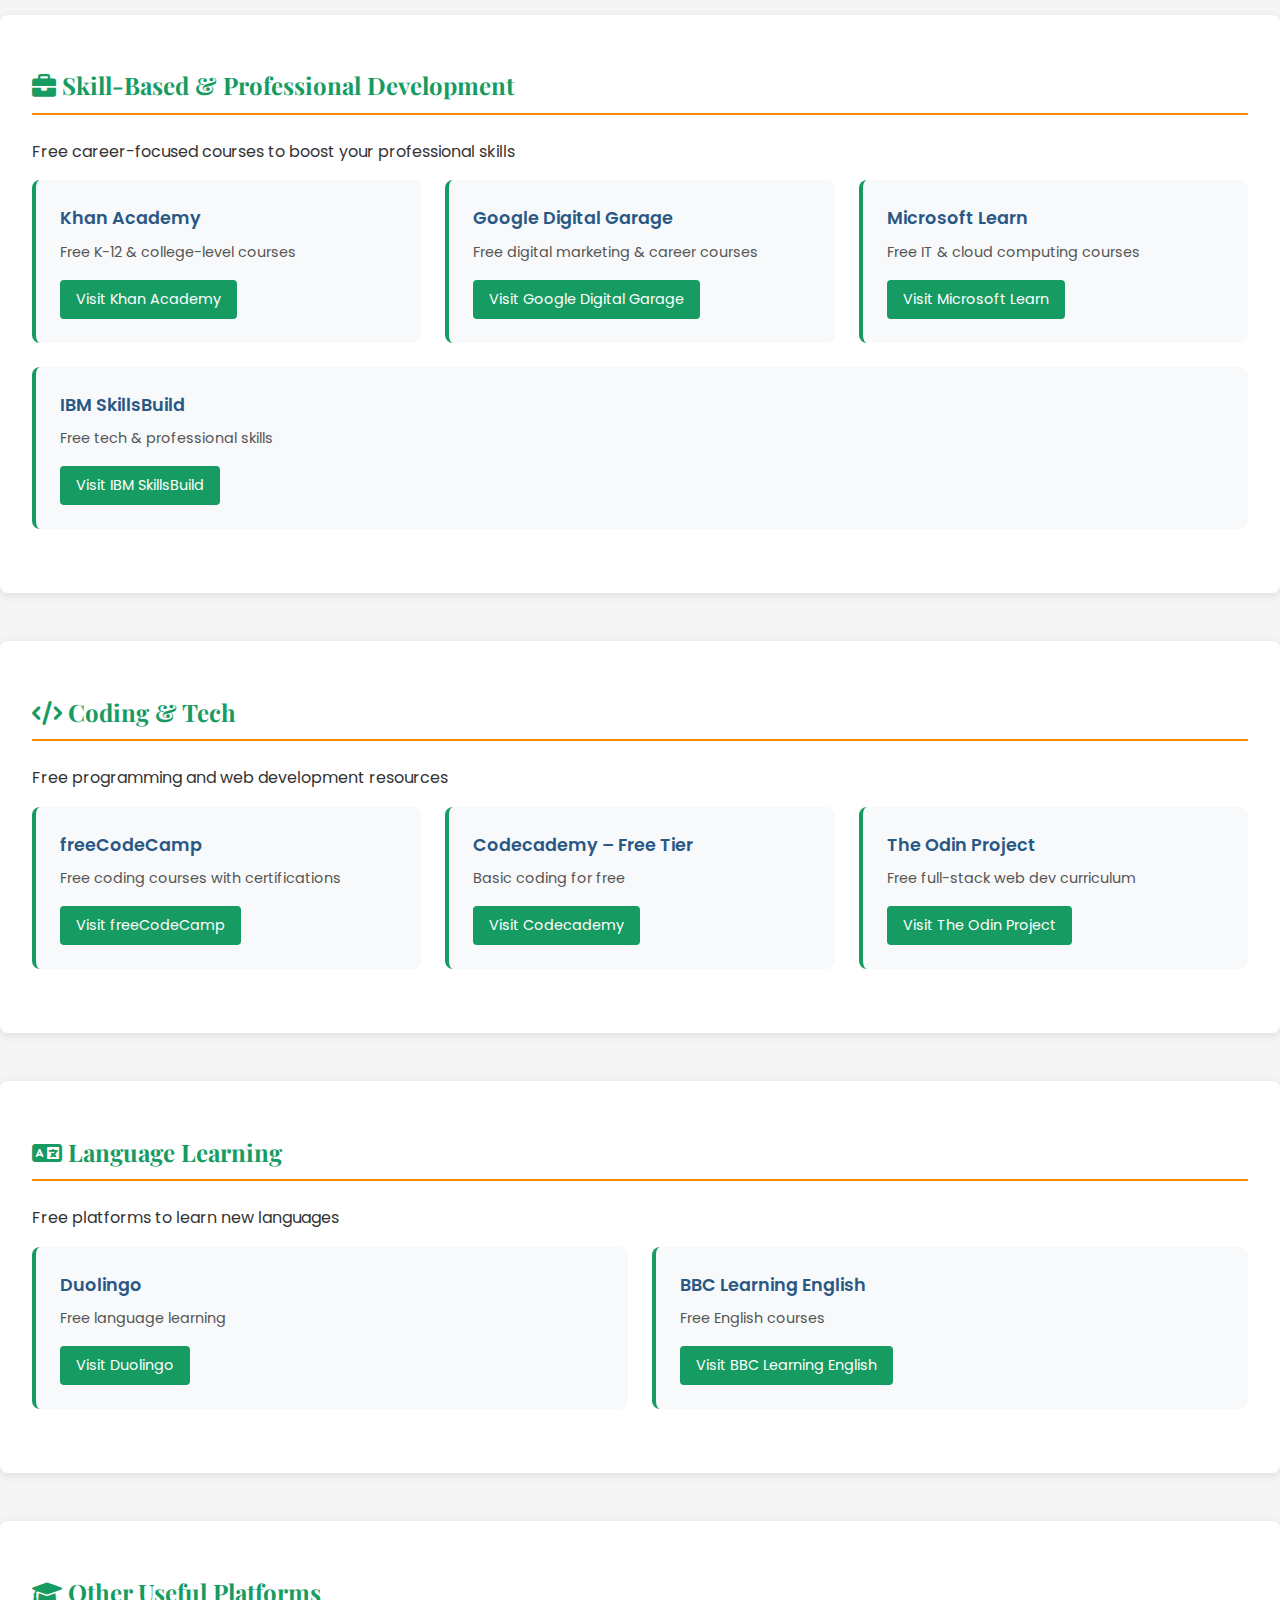
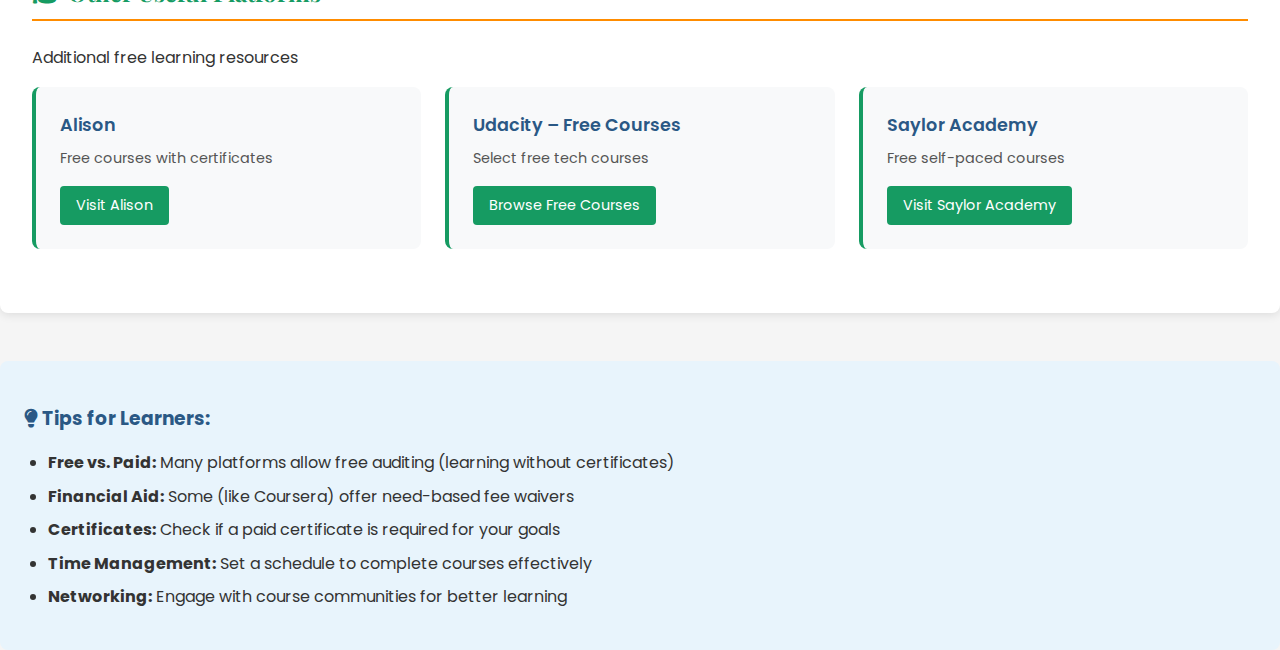
<file: education1.html>
<!DOCTYPE html>
<html lang="en">
<head>
    <meta charset="UTF-8">
    <meta name="viewport" content="width=device-width, initial-scale=1.0">
    <title>Education Resources | Deccan Club of Ireland</title>
    <style>
        body {
            font-family: 'Poppins', 'Segoe UI', Tahoma, Geneva, Verdana, sans-serif;
            line-height: 1.6;
            color: #333;
            background-color: #f5f5f5;
            margin: 0;
            padding: 0;
        }
        
        .container {
            max-width: 1200px;
            margin: 0 auto;
            padding: 20px;
        }
        
        .education-header {
            background: linear-gradient(135deg, #169b62, #2a5885);
            color: white;
            padding: 3rem 1rem;
            text-align: center;
            margin-bottom: 2rem;
            border-radius: 8px;
        }
        
        .education-header h1 {
            font-family: 'Playfair Display', serif;
            font-size: 2.5rem;
            margin-bottom: 1rem;
        }
        
        .education-header p {
            font-size: 1.2rem;
            max-width: 800px;
            margin: 0 auto;
        }
        
        .category-section {
            margin-bottom: 3rem;
            background: white;
            border-radius: 8px;
            padding: 2rem;
            box-shadow: 0 2px 10px rgba(0,0,0,0.1);
        }
        
        .category-title {
            color: #169b62;
            border-bottom: 2px solid #FF8C00;
            padding-bottom: 0.5rem;
            margin-bottom: 1.5rem;
            font-family: 'Playfair Display', serif;
        }
        
        .platform-card {
            display: flex;
            flex-wrap: wrap;
            gap: 1.5rem;
            margin-bottom: 2rem;
        }
        
        .platform-item {
            flex: 1 1 300px;
            background: #f8f9fa;
            padding: 1.5rem;
            border-radius: 8px;
            border-left: 4px solid #169b62;
            transition: all 0.3s ease;
        }
        
        .platform-item:hover {
            transform: translateY(-5px);
            box-shadow: 0 5px 15px rgba(0,0,0,0.1);
            border-left-color: #FF8C00;
        }
        
        .platform-name {
            font-weight: 600;
            color: #2a5885;
            margin-bottom: 0.5rem;
            font-size: 1.1rem;
        }
        
        .platform-features {
            color: #555;
            font-size: 0.9rem;
            margin-bottom: 1rem;
        }
        
        .platform-link {
            display: inline-block;
            padding: 0.5rem 1rem;
            background: #169b62;
            color: white;
            text-decoration: none;
            border-radius: 4px;
            font-size: 0.9rem;
            transition: all 0.3s;
        }
        
        .platform-link:hover {
            background: #FF8C00;
        }
        
        .tips-section {
            background: #e8f4fc;
            padding: 1.5rem;
            border-radius: 8px;
            margin-top: 2rem;
        }
        
        .tips-section h3 {
            color: #2a5885;
            margin-bottom: 1rem;
        }
        
        .tips-section ul {
            padding-left: 1.5rem;
        }
        
        .tips-section li {
            margin-bottom: 0.5rem;
        }
        
        @media (max-width: 768px) {
            .education-header h1 {
                font-size: 2rem;
            }
            
            .education-header p {
                font-size: 1rem;
            }
            
            .platform-item {
                flex: 1 1 100%;
            }
        }
    </style>
    <link href="https://fonts.googleapis.com/css2?family=Playfair+Display:wght@600&family=Poppins:wght@300;400;600&display=swap" rel="stylesheet">
    <link rel="stylesheet" href="https://cdnjs.cloudflare.com/ajax/libs/font-awesome/6.0.0-beta3/css/all.min.css">
</head>
<body>


    <div class="container">
        <div class="education-header">
            <h1>Education Resources</h1>
            <p>Discover free and affordable online courses from top universities and platforms to enhance your skills and knowledge</p>
                    </a>
            <a href="index.html" class="back-btn">
                <i class="fas fa-arrow-left"></i> Back
            </a>
        </div>
        </div>

        <!-- MOOCs Section -->
        <div class="category-section">
            <h2 class="category-title"><i class="fas fa-globe"></i> Massive Open Online Courses (MOOCs)</h2>
            <p>Platforms offering free courses with optional paid certificates</p>
            
            <div class="platform-card">
                <div class="platform-item">
                    <div class="platform-name">Coursera</div>
                    <div class="platform-features">Free audits | Paid certificates</div>
                    <a href="https://www.coursera.org" target="_blank" class="platform-link">Visit Coursera</a>
                </div>
                
                <div class="platform-item">
                    <div class="platform-name">edX</div>
                    <div class="platform-features">Free audits | Paid certificates</div>
                    <a href="https://www.edx.org" target="_blank" class="platform-link">Visit edX</a>
                </div>
                
                <div class="platform-item">
                    <div class="platform-name">Udemy – Free Courses</div>
                    <div class="platform-features">Select free courses with certificates</div>
                    <a href="https://www.udemy.com/courses/free/" target="_blank" class="platform-link">Browse Free Courses</a>
                </div>
                
                <div class="platform-item">
                    <div class="platform-name">FutureLearn</div>
                    <div class="platform-features">Free access for limited time | Paid upgrades</div>
                    <a href="https://www.futurelearn.com" target="_blank" class="platform-link">Visit FutureLearn</a>
                </div>
            </div>
        </div>
        
        <!-- University Courses Section -->
        <div class="category-section">
            <h2 class="category-title"><i class="fas fa-university"></i> University & Institutional Courses</h2>
            <p>Free courses from top universities worldwide</p>
            
            <div class="platform-card">
                <div class="platform-item">
                    <div class="platform-name">MIT OpenCourseWare</div>
                    <div class="platform-features">Free MIT course materials (no certificates)</div>
                    <a href="https://ocw.mit.edu" target="_blank" class="platform-link">Visit MIT OCW</a>
                </div>
                
                <div class="platform-item">
                    <div class="platform-name">Stanford Online</div>
                    <div class="platform-features">Select free courses</div>
                    <a href="https://online.stanford.edu/free-courses" target="_blank" class="platform-link">Visit Stanford Online</a>
                </div>
                
                <div class="platform-item">
                    <div class="platform-name">Harvard Online Learning</div>
                    <div class="platform-features">Free Harvard courses (audit option)</div>
                    <a href="https://online-learning.harvard.edu" target="_blank" class="platform-link">Visit Harvard Online</a>
                </div>
                
                <div class="platform-item">
                    <div class="platform-name">Open Yale Courses</div>
                    <div class="platform-features">Free Yale lecture videos & materials</div>
                    <a href="https://oyc.yale.edu" target="_blank" class="platform-link">Visit Open Yale</a>
                </div>
            </div>
        </div>
        
        <!-- Skill Development Section -->
        <div class="category-section">
            <h2 class="category-title"><i class="fas fa-briefcase"></i> Skill-Based & Professional Development</h2>
            <p>Free career-focused courses to boost your professional skills</p>
            
            <div class="platform-card">
                <div class="platform-item">
                    <div class="platform-name">Khan Academy</div>
                    <div class="platform-features">Free K-12 & college-level courses</div>
                    <a href="https://www.khanacademy.org" target="_blank" class="platform-link">Visit Khan Academy</a>
                </div>
                
                <div class="platform-item">
                    <div class="platform-name">Google Digital Garage</div>
                    <div class="platform-features">Free digital marketing & career courses</div>
                    <a href="https://learndigital.withgoogle.com/digitalgarage" target="_blank" class="platform-link">Visit Google Digital Garage</a>
                </div>
                
                <div class="platform-item">
                    <div class="platform-name">Microsoft Learn</div>
                    <div class="platform-features">Free IT & cloud computing courses</div>
                    <a href="https://learn.microsoft.com" target="_blank" class="platform-link">Visit Microsoft Learn</a>
                </div>
                
                <div class="platform-item">
                    <div class="platform-name">IBM SkillsBuild</div>
                    <div class="platform-features">Free tech & professional skills</div>
                    <a href="https://skillsbuild.org" target="_blank" class="platform-link">Visit IBM SkillsBuild</a>
                </div>
            </div>
        </div>
        
        <!-- Coding & Tech Section -->
        <div class="category-section">
            <h2 class="category-title"><i class="fas fa-code"></i> Coding & Tech</h2>
            <p>Free programming and web development resources</p>
            
            <div class="platform-card">
                <div class="platform-item">
                    <div class="platform-name">freeCodeCamp</div>
                    <div class="platform-features">Free coding courses with certifications</div>
                    <a href="https://www.freecodecamp.org" target="_blank" class="platform-link">Visit freeCodeCamp</a>
                </div>
                
                <div class="platform-item">
                    <div class="platform-name">Codecademy – Free Tier</div>
                    <div class="platform-features">Basic coding for free</div>
                    <a href="https://www.codecademy.com" target="_blank" class="platform-link">Visit Codecademy</a>
                </div>
                
                <div class="platform-item">
                    <div class="platform-name">The Odin Project</div>
                    <div class="platform-features">Free full-stack web dev curriculum</div>
                    <a href="https://www.theodinproject.com" target="_blank" class="platform-link">Visit The Odin Project</a>
                </div>
            </div>
        </div>
        
        <!-- Language Learning Section -->
        <div class="category-section">
            <h2 class="category-title"><i class="fas fa-language"></i> Language Learning</h2>
            <p>Free platforms to learn new languages</p>
            
            <div class="platform-card">
                <div class="platform-item">
                    <div class="platform-name">Duolingo</div>
                    <div class="platform-features">Free language learning</div>
                    <a href="https://www.duolingo.com" target="_blank" class="platform-link">Visit Duolingo</a>
                </div>
                
                <div class="platform-item">
                    <div class="platform-name">BBC Learning English</div>
                    <div class="platform-features">Free English courses</div>
                    <a href="https://www.bbc.co.uk/learningenglish" target="_blank" class="platform-link">Visit BBC Learning English</a>
                </div>
            </div>
        </div>
        
        <!-- Other Useful Platforms Section -->
        <div class="category-section">
            <h2 class="category-title"><i class="fas fa-graduation-cap"></i> Other Useful Platforms</h2>
            <p>Additional free learning resources</p>
            
            <div class="platform-card">
                <div class="platform-item">
                    <div class="platform-name">Alison</div>
                    <div class="platform-features">Free courses with certificates</div>
                    <a href="https://alison.com" target="_blank" class="platform-link">Visit Alison</a>
                </div>
                
                <div class="platform-item">
                    <div class="platform-name">Udacity – Free Courses</div>
                    <div class="platform-features">Select free tech courses</div>
                    <a href="https://www.udacity.com/free-courses" target="_blank" class="platform-link">Browse Free Courses</a>
                </div>
                
                <div class="platform-item">
                    <div class="platform-name">Saylor Academy</div>
                    <div class="platform-features">Free self-paced courses</div>
                    <a href="https://www.saylor.org" target="_blank" class="platform-link">Visit Saylor Academy</a>
                </div>
            </div>
        </div>
        
        <!-- Tips Section -->
        <div class="tips-section">
            <h3><i class="fas fa-lightbulb"></i> Tips for Learners:</h3>
            <ul>
                <li><strong>Free vs. Paid:</strong> Many platforms allow free auditing (learning without certificates)</li>
                <li><strong>Financial Aid:</strong> Some (like Coursera) offer need-based fee waivers</li>
                <li><strong>Certificates:</strong> Check if a paid certificate is required for your goals</li>
                <li><strong>Time Management:</strong> Set a schedule to complete courses effectively</li>
                <li><strong>Networking:</strong> Engage with course communities for better learning</li>
            </ul>
        </div>
    </div>
</body>
</html>
</file>
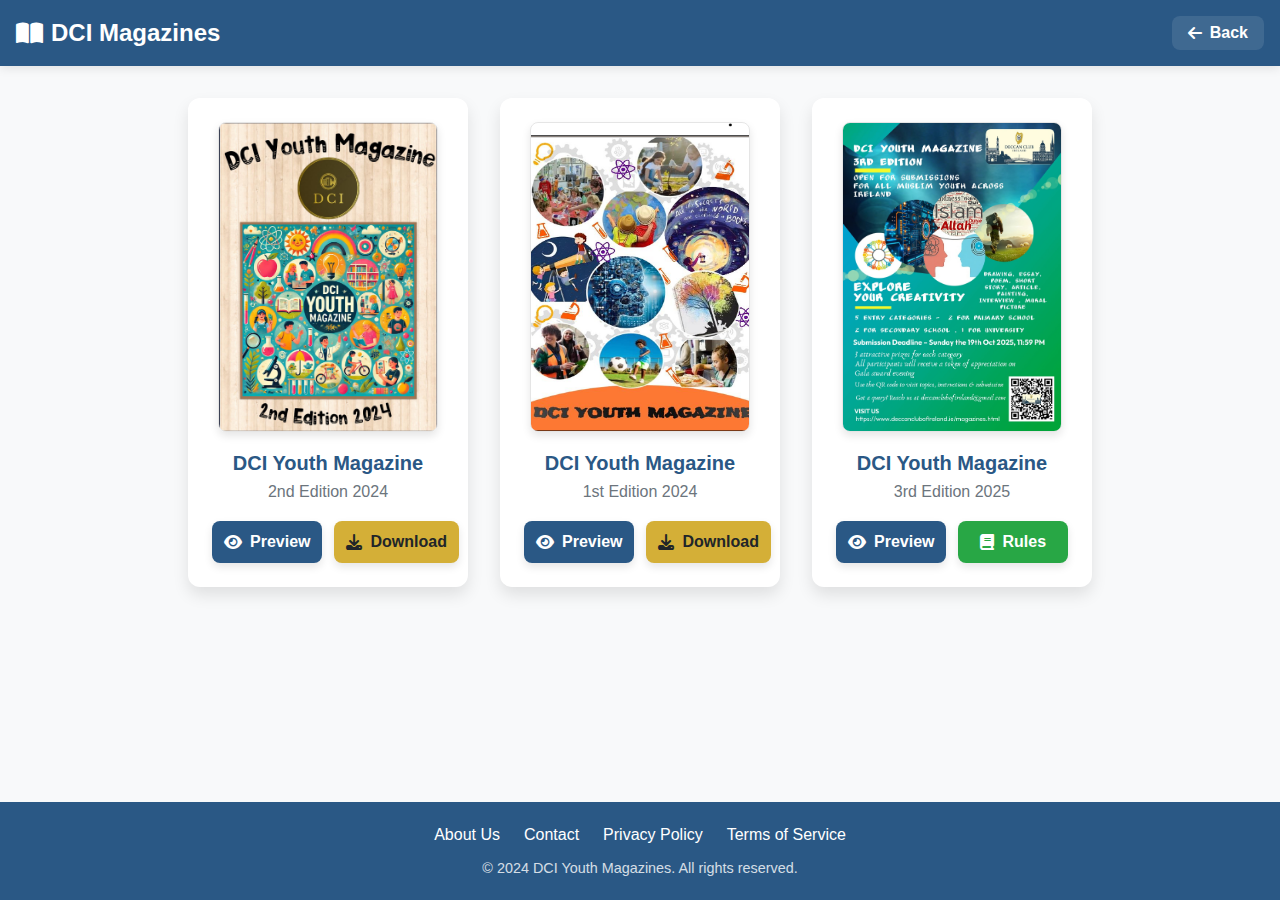
<file: magazines.html>
<!DOCTYPE html>
<html lang="en">
<head>
    <meta charset="UTF-8">
    <meta name="viewport" content="width=device-width, initial-scale=1.0">
    <title>Magazine Display</title>
    <style>
        * {
            margin: 0;
            padding: 0;
            box-sizing: border-box;
            -webkit-tap-highlight-color: transparent;
        }
        
        body {
            display: flex;
            flex-direction: column;
            min-height: 100vh;
            background: #f8f9fa;
            font-family: -apple-system, BlinkMacSystemFont, 'Segoe UI', Roboto, sans-serif;
        }

        /* Header Styles */
        header {
            background: #2A5885;
            color: white;
            padding: 1rem;
            box-shadow: 0 2px 10px rgba(0,0,0,0.1);
            position: sticky;
            top: 0;
            z-index: 100;
        }

        .header-container {
            display: flex;
            justify-content: space-between;
            align-items: center;
            max-width: 1400px;
            margin: 0 auto;
            width: 100%;
        }

        .logo {
            font-size: 1.5rem;
            font-weight: 700;
            color: white;
            text-decoration: none;
            display: flex;
            align-items: center;
            gap: 0.5rem;
        }

        .back-btn {
            background: rgba(255,255,255,0.1);
            color: white;
            border: none;
            border-radius: 0.5rem;
            padding: 0.5rem 1rem;
            font-weight: 600;
            display: flex;
            align-items: center;
            gap: 0.5rem;
            cursor: pointer;
            transition: all 0.2s ease;
            text-decoration: none;
        }

        .back-btn:hover {
            background: rgba(255,255,255,0.2);
        }
        
        .magazine-container {
            width: 100%;
            max-width: 1400px;
            margin: 0 auto;
            overflow: hidden;
            position: relative;
            flex: 1;
            padding: 1rem;
        }
        
        .magazine-line {
            display: flex;
            flex-wrap: wrap;
            justify-content: center;
            gap: 2rem;
            padding: 1rem 0;
        }
        
        /* Footer Styles */
        footer {
            background: #2A5885;
            color: white;
            padding: 1.5rem 1rem;
            text-align: center;
            margin-top: auto;
        }

        .footer-content {
            max-width: 1400px;
            margin: 0 auto;
            display: flex;
            flex-direction: column;
            gap: 1rem;
        }

        .footer-links {
            display: flex;
            justify-content: center;
            gap: 1.5rem;
            flex-wrap: wrap;
        }

        .footer-links a {
            color: white;
            text-decoration: none;
            transition: opacity 0.2s;
        }

        .footer-links a:hover {
            opacity: 0.8;
        }

        .copyright {
            font-size: 0.9rem;
            opacity: 0.8;
        }
        
        /* Magazine Item Styles */
        .magazine-item {
            flex: 0 0 auto;
            width: 280px;
            display: flex;
            flex-direction: column;
            align-items: center;
            text-align: center;
            padding: 1.5rem;
            background: white;
            border-radius: 0.75rem;
            box-shadow: 0 0.5rem 1rem rgba(0,0,0,0.1);
            transition: transform 0.3s ease;
            position: relative;
        }
        
        .magazine-item:hover {
            transform: translateY(-5px);
            box-shadow: 0 0.75rem 1.5rem rgba(0,0,0,0.15);
        }
        
        .magazine-cover {
            width: 220px;
            height: 310px;
            object-fit: cover;
            border-radius: 0.5rem;
            margin-bottom: 1.25rem;
            border: 1px solid rgba(0,0,0,0.1);
            box-shadow: 0 0.25rem 0.5rem rgba(0,0,0,0.1);
            cursor: pointer;
        }
        
        .magazine-title {
            margin-bottom: 0.5rem;
            font-size: 1.25rem;
            color: #2A5885;
            font-weight: 700;
            white-space: nowrap;
            overflow: hidden;
            text-overflow: ellipsis;
            width: 100%;
        }
        
        .magazine-date {
            font-size: 1rem;
            color: #6C757D;
            margin-bottom: 1.25rem;
            font-weight: 500;
        }
        
        .action-buttons {
            display: flex;
            gap: 0.75rem;
            width: 100%;
        }
        
        .preview-btn, .pdf-btn, .rules-btn {
            flex: 1;
            padding: 0.75rem;
            border: none;
            border-radius: 0.5rem;
            font-size: 1rem;
            font-weight: 600;
            cursor: pointer;
            text-align: center;
            transition: all 0.2s ease;
            box-shadow: 0 0.25rem 0.5rem rgba(0,0,0,0.1);
            display: flex;
            align-items: center;
            justify-content: center;
            gap: 0.5rem;
            text-decoration: none;
        }
        
        .preview-btn {
            background: #2A5885;
            color: white;
        }
        
        .pdf-btn {
            background: #D4AF37;
            color: #212529;
        }
        
        .rules-btn {
            background: #28a745;
            color: white;
        }
        
        .preview-btn:hover {
            background: #1A3A6A;
            transform: translateY(-2px);
            box-shadow: 0 0.5rem 0.75rem rgba(0,0,0,0.15);
        }
        
        .pdf-btn:hover {
            background: #B38F2A;
            transform: translateY(-2px);
            box-shadow: 0 0.5rem 0.75rem rgba(0,0,0,0.15);
        }
        
        .rules-btn:hover {
            background: #218838;
            transform: translateY(-2px);
            box-shadow: 0 0.5rem 0.75rem rgba(0,0,0,0.15);
        }
        
        /* Full-page Preview Modal */
        .modal-overlay {
            position: fixed;
            top: 0;
            left: 0;
            right: 0;
            bottom: 0;
            background: rgba(0,0,0,0.9);
            display: flex;
            justify-content: center;
            align-items: center;
            z-index: 1000;
            opacity: 0;
            visibility: hidden;
            transition: all 0.3s ease;
        }
        
        .modal-overlay.active {
            opacity: 1;
            visibility: visible;
        }
        
        .modal-container {
            background: white;
            width: 100%;
            height: 100%;
            border-radius: 0;
            overflow: hidden;
            transform: translateY(20px);
            transition: transform 0.3s ease;
            display: flex;
            flex-direction: column;
        }
        
        .modal-overlay.active .modal-container {
            transform: translateY(0);
        }
        
        .modal-header {
            padding: 1rem;
            background: #2A5885;
            color: white;
            display: flex;
            justify-content: space-between;
            align-items: center;
            position: fixed;
            width: 100%;
            top: 0;
            z-index: 10;
        }
        
        .modal-title {
            margin: 0;
            font-size: 1.25rem;
            font-weight: 600;
        }
        
        .close-modal {
            background: none;
            border: none;
            color: white;
            font-size: 1.75rem;
            cursor: pointer;
            line-height: 1;
            padding: 0.5rem;
        }
        
        .modal-content {
            flex: 1;
            display: flex;
            flex-direction: column;
            overflow: hidden;
            margin-top: 3.5rem;
            height: calc(100% - 3.5rem - 3.5rem);
        }
        
        .pdf-viewer-container {
            flex: 1;
            width: 100%;
            height: 100%;
            position: relative;
        }
        
        .pdf-viewer {
            width: 100%;
            height: 100%;
            border: none;
        }
        
        .pdf-alternative {
            display: none;
            padding: 2rem;
            text-align: center;
            flex-direction: column;
            align-items: center;
            justify-content: center;
            gap: 1rem;
            height: 100%;
        }
        
        .modal-footer {
            padding: 1rem;
            display: flex;
            justify-content: flex-end;
            border-top: 1px solid #eee;
            position: fixed;
            bottom: 0;
            width: 100%;
            background: white;
            z-index: 10;
        }
        
        @media (max-width: 768px) {
            .header-container, .footer-content {
                padding: 0 1rem;
            }
            
            .magazine-line {
                padding: 1rem 0;
                gap: 1.5rem;
            }
            
            .magazine-item {
                width: 240px;
                padding: 1.25rem;
            }
            
            .magazine-cover {
                width: 180px;
                height: 255px;
            }
            
            .magazine-title {
                font-size: 1.1rem;
            }
            
            .action-buttons {
                flex-direction: column;
            }
            
            .footer-links {
                flex-direction: column;
                gap: 0.5rem;
            }
        }
        
        @media (max-width: 480px) {
            header {
                padding: 0.75rem;
            }
            
            .logo {
                font-size: 1.2rem;
            }
            
            .back-btn {
                padding: 0.4rem 0.8rem;
                font-size: 0.9rem;
            }
            
            .magazine-line {
                padding: 1rem 0;
                gap: 1rem;
            }
            
            .magazine-item {
                width: 200px;
                padding: 1rem;
            }
            
            .magazine-cover {
                width: 160px;
                height: 225px;
            }
            
            .preview-btn, .pdf-btn, .rules-btn {
                padding: 0.6rem;
                font-size: 0.9rem;
            }
            
            .pdf-viewer {
                display: none;
            }
            
            .pdf-alternative {
                display: flex;
            }
            
            .modal-content {
                margin-top: 3rem;
                height: calc(100% - 3rem - 3rem);
            }
            
            footer {
                padding: 1rem;
            }
            
            .footer-links {
                flex-direction: column;
                gap: 0.5rem;
            }
            
            .copyright {
                font-size: 0.8rem;
            }
        }
    </style>
</head>
<body>
    <!-- Header -->
    <header>
        <div class="header-container">
            <a href="index.html" class="logo">
                <i class="fas fa-book-open"></i> DCI Magazines
            </a>
            <a href="index.html" class="back-btn">
                <i class="fas fa-arrow-left"></i> Back
            </a>
        </div>
    </header>

    <!-- Main Content -->
    <div class="magazine-container">
        <div class="magazine-line">
            <!-- Magazine 1 -->
            <div class="magazine-item">
                <img src="DCI 2 cover.png" class="magazine-cover" alt="DCI Youth Magazine - 2nd Edition 2024" data-pdf="DCI 2nd edition.pdf" data-title="DCI Youth Magazine - 2nd Edition 2024">
                <div class="magazine-title">DCI Youth Magazine</div>
                <div class="magazine-date">2nd Edition 2024</div>
                <div class="action-buttons">
                    <button class="preview-btn" data-pdf="DCI 2nd edition.pdf" data-title="DCI Youth Magazine - 2nd Edition 2024">
                        <i class="fas fa-eye"></i> Preview
                    </button>
                    <a href="DCI 2nd edition.pdf" class="pdf-btn" download>
                        <i class="fas fa-download"></i> Download
                    </a>
                </div>
            </div>


            <!-- Magazine 3 -->
            <div class="magazine-item">
                <img src="DCI 1 cover.png" class="magazine-cover" alt="DCI Youth Magazine - 1st Edition 2024" data-pdf="DCIYouthMagazineJan2024Final.pdf" data-title="DCI Youth Magazine - 1st Edition 2024">
                <div class="magazine-title">DCI Youth Magazine</div>
                <div class="magazine-date">1st Edition 2024</div>
                <div class="action-buttons">
                    <button class="preview-btn" data-pdf="DCIYouthMagazineJan2024Final.pdf" data-title="DCI Youth Magazine - 1st Edition 2024">
                        <i class="fas fa-eye"></i> Preview
                    </button>
                    <a href="DCIYouthMagazineJan2024Final.pdf" class="pdf-btn" download>
                        <i class="fas fa-download"></i> Download
                    </a>
                </div>
            </div>

             <div class="magazine-item">
                <img src="dci youth 3.jpg" class="magazine-cover" alt="DCI Youth Magazine - 3rd Edition 2025" data-pdf="dci youth 3.jpg" data-title="DCI Youth Magazine - 3rd Edition 2025">
                <div class="magazine-title">DCI Youth Magazine</div>
                <div class="magazine-date">3rd Edition 2025</div>
                <div class="action-buttons">
                    <button class="preview-btn" data-pdf="dci youth 3.jpg" data-title="DCI Youth Magazine - 3rd Edition 2025">
                        <i class="fas fa-eye"></i> Preview
                    </button>
                    <a href="DCI Youth Magazine - InformationPDF.pdf" class="rules-btn">
                        <i class="fas fa-book"></i> Rules
                    </a>
                </div>
            </div>
        </div>
    </div>

    <!-- Footer -->
    <footer>
        <div class="footer-content">
            <div class="footer-links">
                <a href="about.html">About Us</a>
                <a href="contact.html">Contact</a>
                <a href="privacy.html">Privacy Policy</a>
                <a href="terms.html">Terms of Service</a>
            </div>
            <div class="copyright">
                &copy; 2024 DCI Youth Magazines. All rights reserved.
            </div>
        </div>
    </footer>

    <!-- Full-page Preview Modal -->
    <div class="modal-overlay" id="previewModal">
        <div class="modal-container">
            <div class="modal-header">
                <h3 class="modal-title" id="modalTitle">Magazine Preview</h3>
                <button class="close-modal">&times;</button>
            </div>
            <div class="modal-content">
                <div class="pdf-viewer-container">
                    <iframe id="pdfViewer" class="pdf-viewer" frameborder="0"></iframe>
                    <div class="pdf-alternative" id="pdfAlternative">
                        <i class="fas fa-file-pdf fa-4x" style="color: #D4AF37;"></i>
                        <h3>PDF Preview Not Available</h3>
                        <p>Please download the magazine to view it on your device.</p>
                        <a href="#" class="pdf-btn" id="altDownloadBtn">
                            <i class="fas fa-download"></i> Download
                        </a>
                    </div>
                </div>
            </div>
            <div class="modal-footer">
                <a href="#" class="pdf-btn" id="modalDownloadBtn">
                    <i class="fas fa-download"></i> Download
                </a>
            </div>
        </div>
    </div>

    <!-- Font Awesome for icons -->
    <link rel="stylesheet" href="https://cdnjs.cloudflare.com/ajax/libs/font-awesome/6.4.0/css/all.min.css">

    <script>
        document.addEventListener('DOMContentLoaded', function() {
            // Modal elements
            const modal = document.getElementById('previewModal');
            const closeBtn = document.querySelector('.close-modal');
            const pdfViewer = document.getElementById('pdfViewer');
            const modalTitle = document.getElementById('modalTitle');
            const modalDownloadBtn = document.getElementById('modalDownloadBtn');
            const altDownloadBtn = document.getElementById('altDownloadBtn');
            
            // Preview buttons
            const previewBtns = document.querySelectorAll('.preview-btn');
            const coverImages = document.querySelectorAll('.magazine-cover');
            
            // Check if mobile device
            const isMobile = /Android|webOS|iPhone|iPad|iPod|BlackBerry|IEMobile|Opera Mini/i.test(navigator.userAgent);
            
            // Open modal function
            function openModal(pdfFile, title) {
                modalTitle.textContent = title;
                modalDownloadBtn.href = pdfFile;
                altDownloadBtn.href = pdfFile;
                
                if (isMobile) {
                    // On mobile, show alternative options
                    pdfViewer.style.display = 'none';
                    document.getElementById('pdfAlternative').style.display = 'flex';
                } else {
                    // On desktop, try to embed PDF
                    pdfViewer.style.display = 'block';
                    document.getElementById('pdfAlternative').style.display = 'none';
                    pdfViewer.src = pdfFile + '#view=FitH';
                }
                
                modal.classList.add('active');
                document.body.style.overflow = 'hidden';
            }
            
            // Close modal function
            function closeModal() {
                modal.classList.remove('active');
                document.body.style.overflow = 'auto';
                pdfViewer.src = '';
            }
            
            // Add click events to preview buttons
            previewBtns.forEach(btn => {
                btn.addEventListener('click', function() {
                    const pdfFile = this.getAttribute('data-pdf');
                    const title = this.getAttribute('data-title');
                    openModal(pdfFile, title);
                });
            });
            
            // Add click events to cover images
            coverImages.forEach(img => {
                img.addEventListener('click', function() {
                    const pdfFile = this.getAttribute('data-pdf');
                    const title = this.getAttribute('data-title');
                    openModal(pdfFile, title);
                });
            });
            
            // Close modal events
            closeBtn.addEventListener('click', closeModal);
            modal.addEventListener('click', function(e) {
                if (e.target === modal) {
                    closeModal();
                }
            });
            
            // Close with ESC key
            document.addEventListener('keydown', function(e) {
                if (e.key === 'Escape' && modal.classList.contains('active')) {
                    closeModal();
                }
            });
            
            // Initialize mobile view if needed
            if (isMobile) {
                pdfViewer.style.display = 'none';
                document.getElementById('pdfAlternative').style.display = 'flex';
            }
        });
    </script>
</body>
</html>
</file>
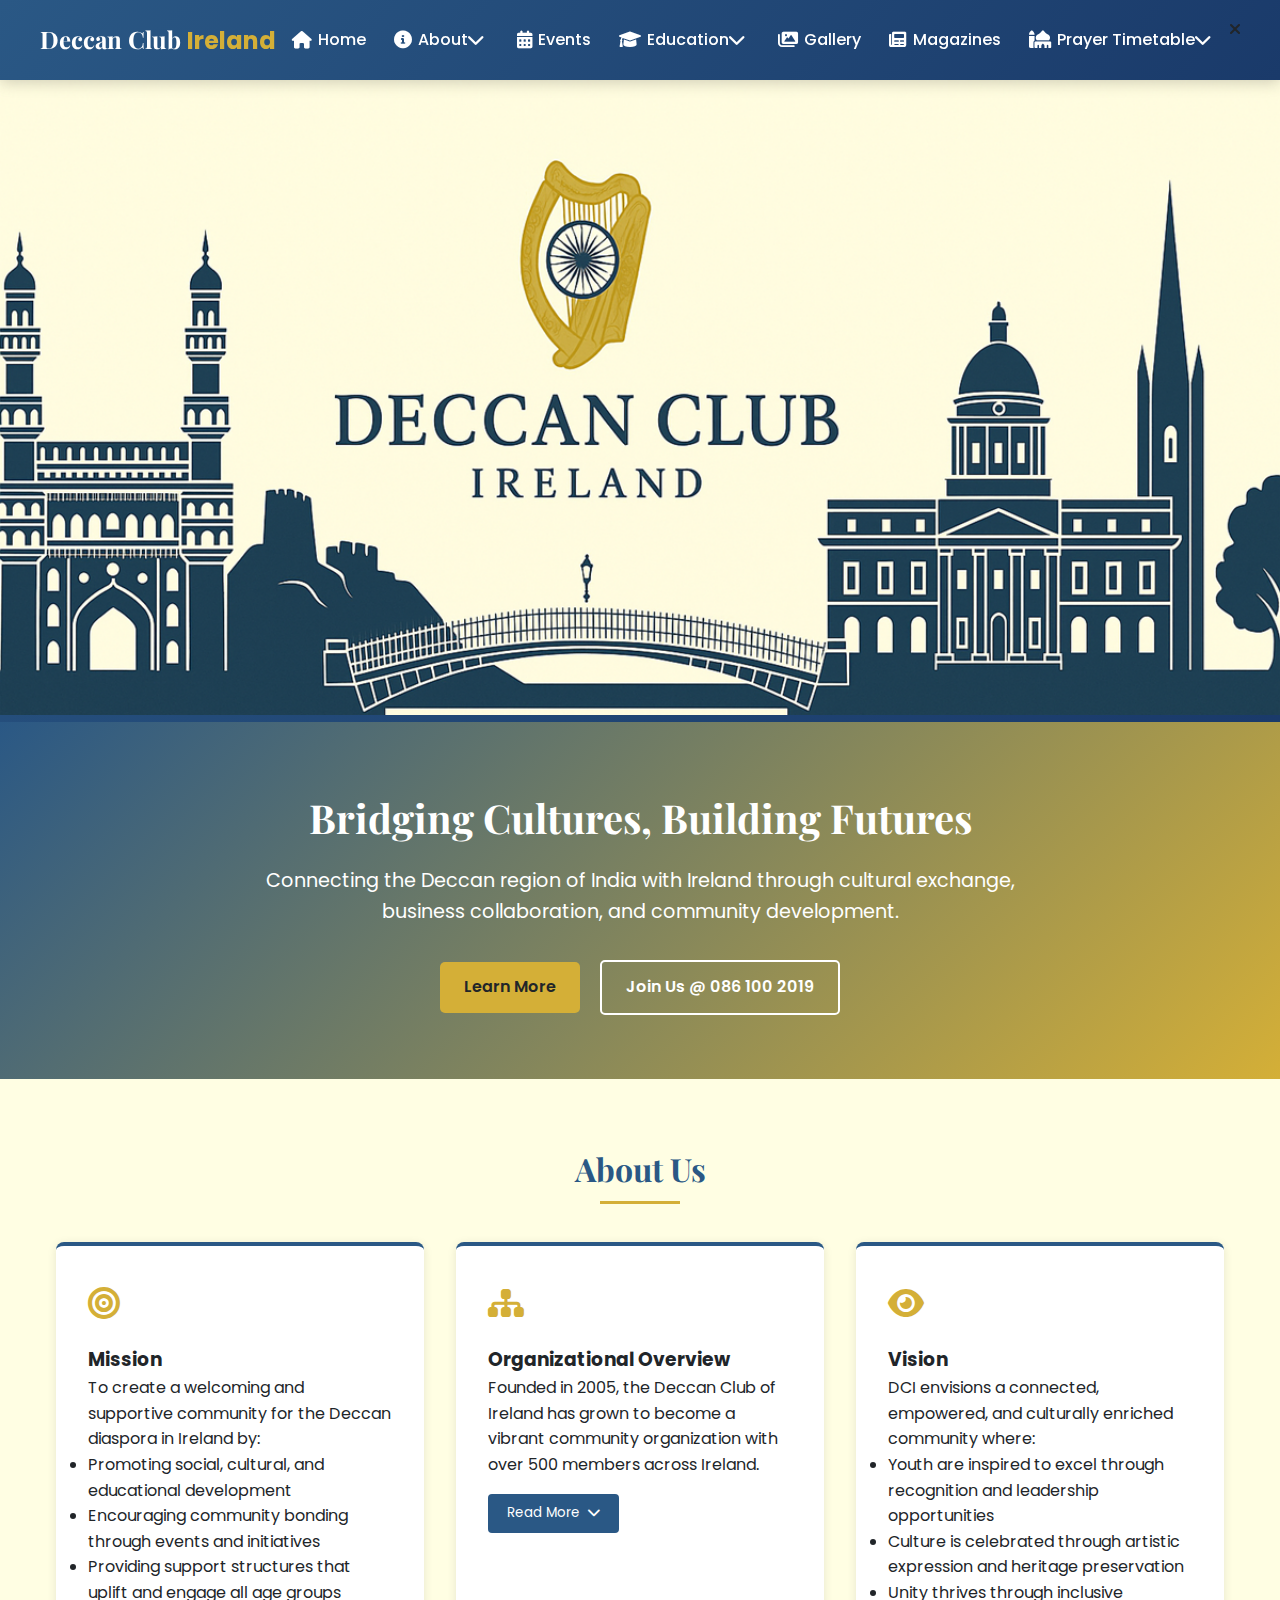
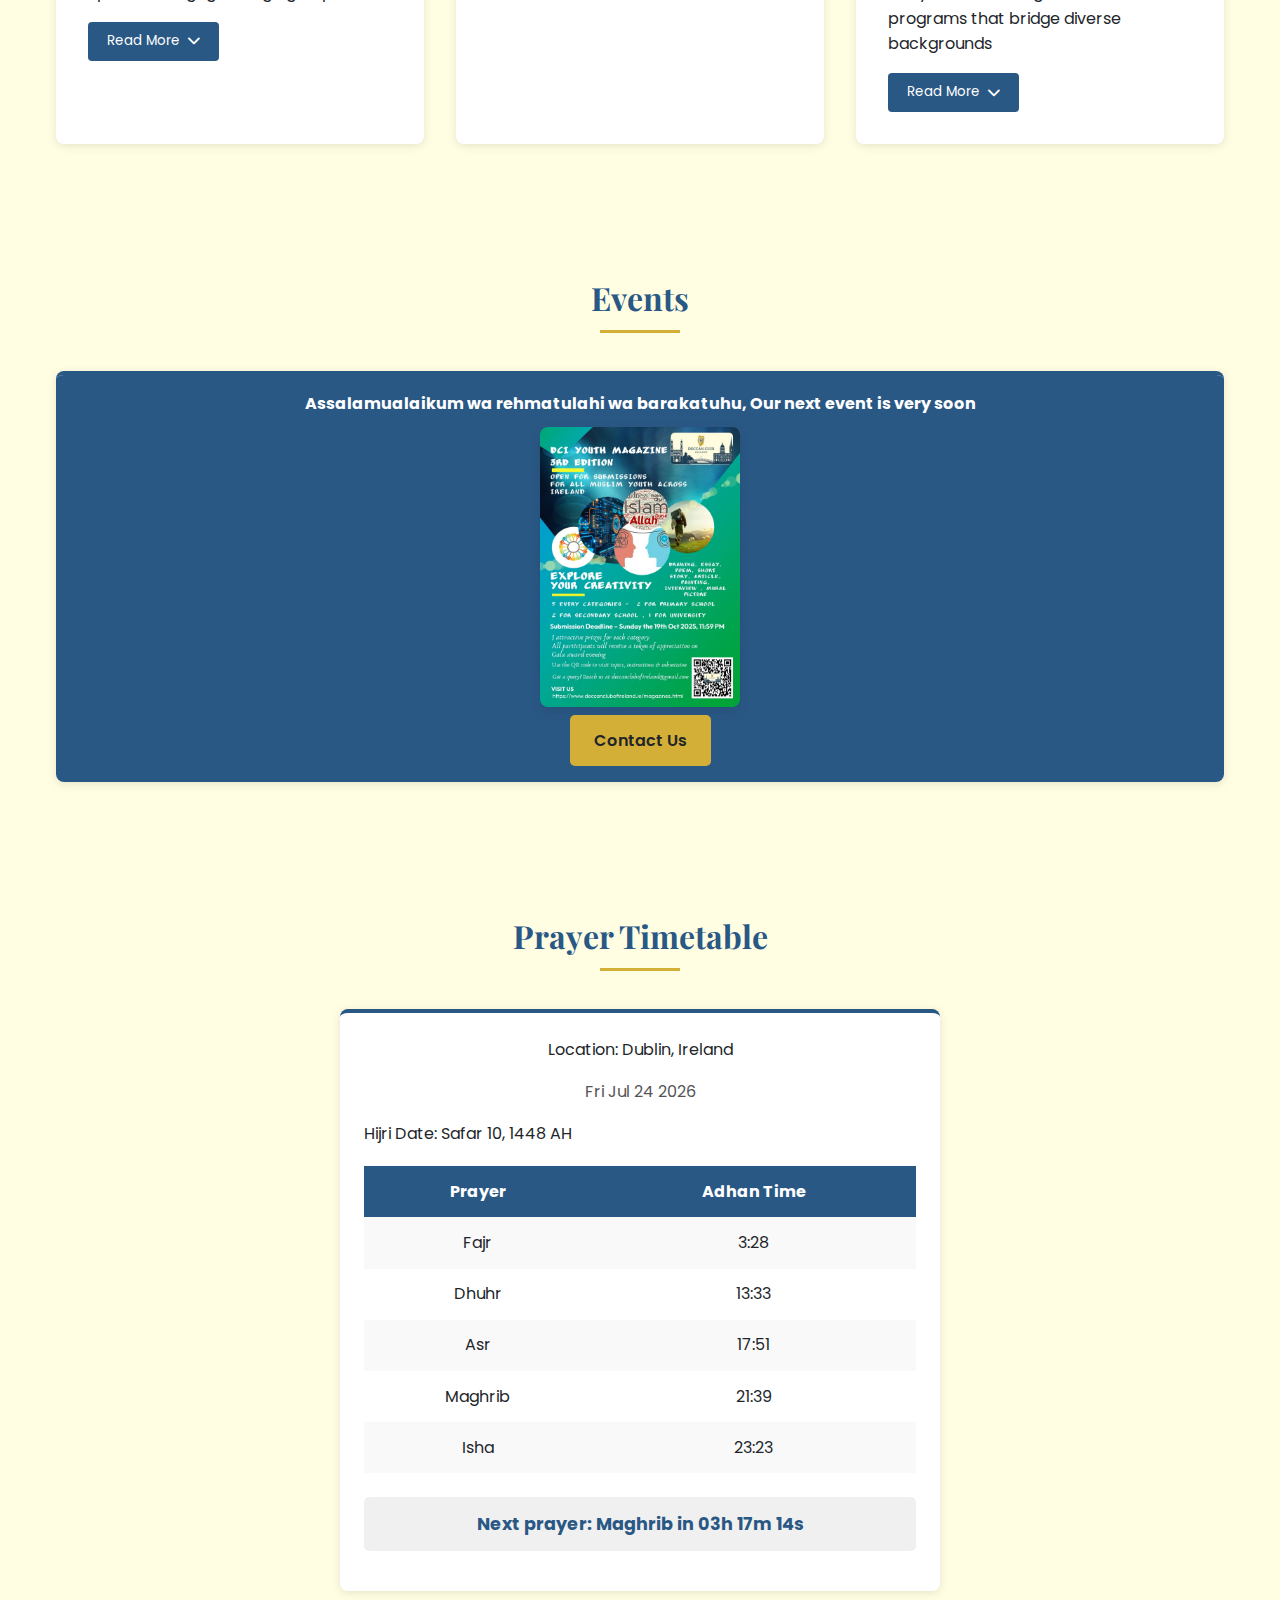
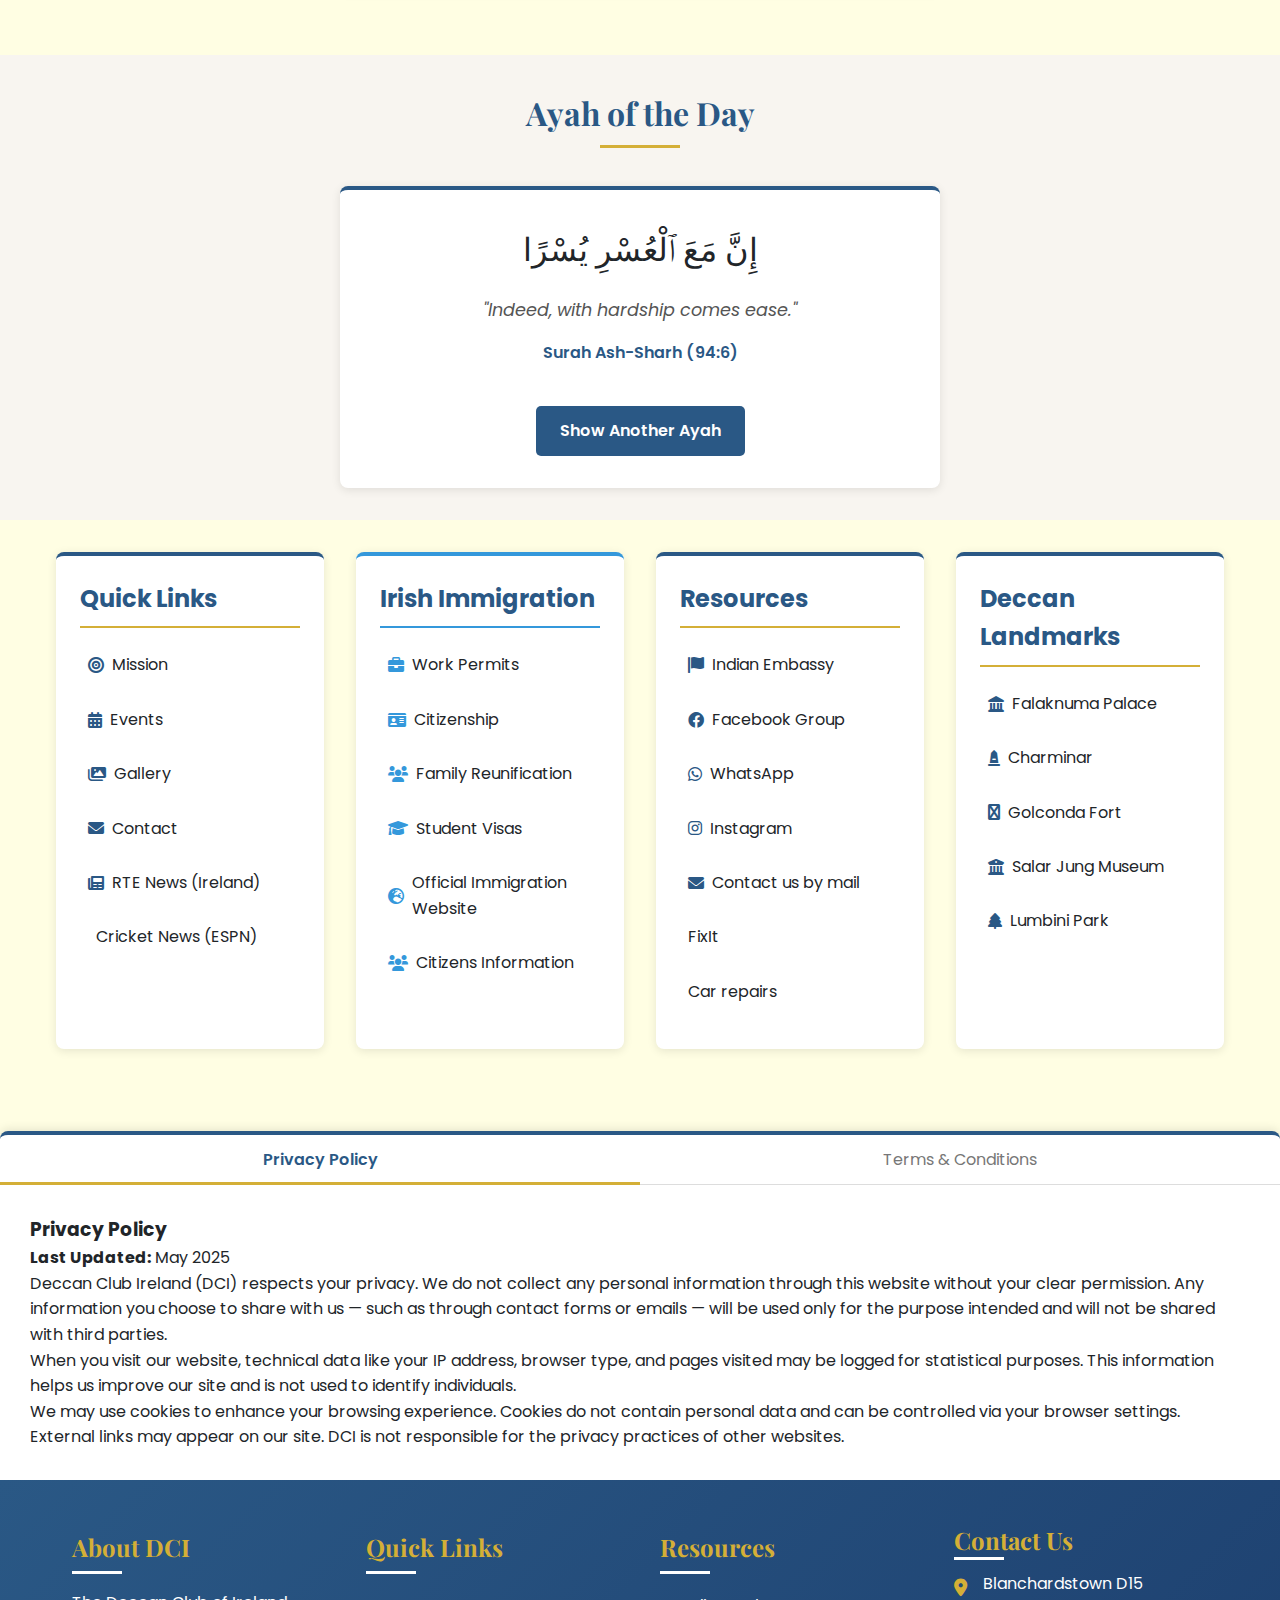
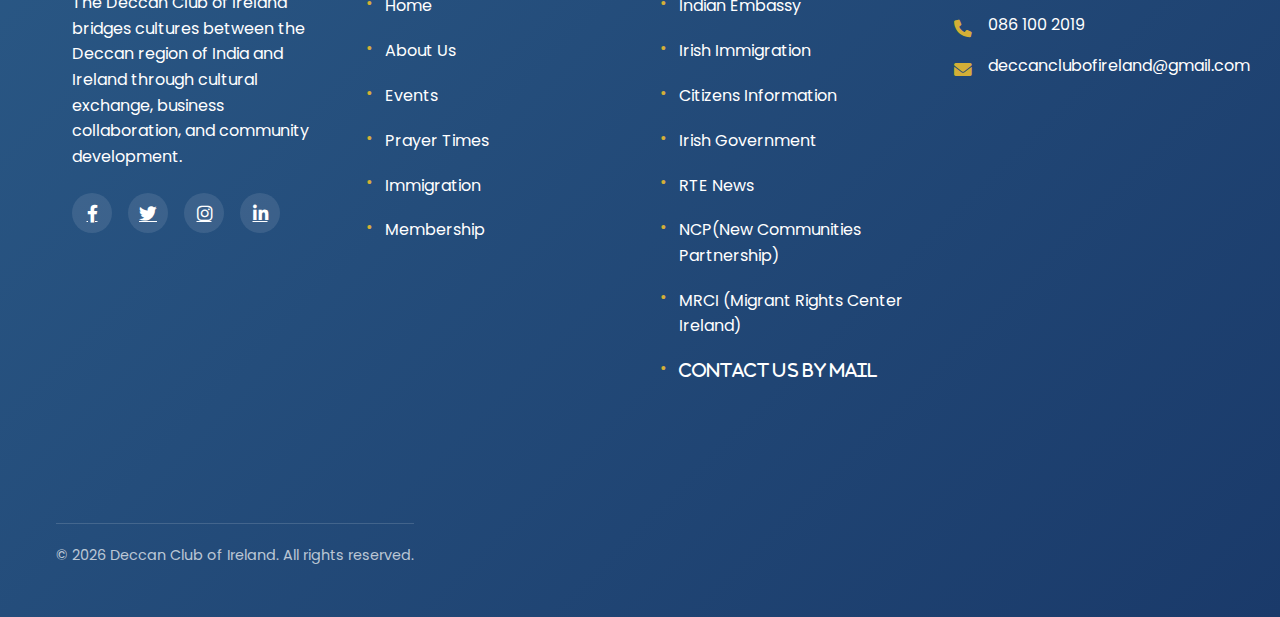
<file: test.html>
<!DOCTYPE html>
<html lang="en">
<head>
    <meta charset="UTF-8">
    <meta name="viewport" content="width=device-width, initial-scale=1.0">
    <title>Deccan Club of Ireland | Bridging Cultures, Building Futures</title>
    <link rel="stylesheet" href="https://cdnjs.cloudflare.com/ajax/libs/font-awesome/6.0.0-beta3/css/all.min.css">
    <link href="https://fonts.googleapis.com/css2?family=Montserrat:wght@400;500;600;700&family=Playfair+Display:wght@400;700&family=Poppins:wght@300;400;600&display=swap" rel="stylesheet">
    <link href="https://fonts.googleapis.com/css2?family=Playfair+Display:wght@600&display=swap" rel="stylesheet">
    <style>
        :root {
            /* Primary Colors */
            --primary-color: #2A5885;       /* Deep Navy Blue */
            --primary-light: #547AA5;       /* Lighter Blue */
            --primary-dark: #1A3A6A;        /* Darker Blue */
            
            /* Accent Colors */
            --accent-color: #D4AF37;        /* Metallic Gold */
            --accent-dark: #B38F2A;         /* Darker Gold */
            --accent-light: #FFD95E;        /* Lighter Gold */
            
            /* Neutrals */
            --light-color: #F8F9FA;         /* Light background */
            --dark-color: #212529;          /* Dark text */
            --gray-mid: #6C757D;
            
            /* Functional Colors */
            --immigration-color: #3498db;   /* Blue for immigration section */
            --success-color: #388E3C;       /* Green */
            --error-color: #D32F2F;         /* Red */
            --warning-color: #FFA000;       /* Amber */
            
            /* Overlays */
            --overlay-color: rgba(42, 88, 133, 0.85);
        }

        * {
            margin: 0;
            padding: 0;
            box-sizing: border-box;
            font-family: 'Poppins', 'Segoe UI', Tahoma, Geneva, Verdana, sans-serif;
            -webkit-tap-highlight-color: transparent;
        }

        body {
            background-color: #fffee3;
            color: var(--dark-color);
            line-height: 1.6;
            min-height: 100vh;
            display: flex;
            flex-direction: column;
            -webkit-text-size-adjust: 100%;
            -webkit-font-smoothing: antialiased;
        }

        /* Navigation */
        .navbar {
            position: fixed;
            top: 0;
            left: 0;
            width: 100%;
            background: linear-gradient(135deg, #2A5885, #1A3A6A);
            box-shadow: 0 2px 15px rgba(0, 0, 0, 0.2);
            z-index: 1000;
            padding: 0 20px;
        }
        
        .navbar-container {
            display: flex;
            justify-content: space-between;
            align-items: center;
            max-width: 1200px;
            margin: 0 auto;
            height: 80px;
        }
        
        .navbar-logo {
            display: flex;
            align-items: center;
            flex-shrink: 0;
        }
        
        .navbar-logo img {
            height: 50px;
            margin-right: 10px;
        }
        
        .navbar-logo-text {
            color: white;
            font-size: 1.5rem;
            font-weight: 700;
            font-family: 'Playfair Display', serif;
        }
        
        .navbar-logo-text span {
            color: #D4AF37; /* Gold accent */
        }
        
        .navbar-menu {
            display: flex;
            list-style: none;
            flex-wrap: nowrap;
            margin: 0;
            padding: 0;
        }
        
        .navbar-item {
            position: relative;
        }
        
        .navbar-link {
            color: white;
            text-decoration: none;
            padding: 10px 12px;
            display: flex;
            align-items: center;
            font-weight: 500;
            transition: all 0.3s ease;
            border-radius: 4px;
            margin: 0 2px;
            white-space: nowrap;
        }
        
        .navbar-link:hover {
            background-color: rgba(255, 255, 255, 0.1);
            color: #D4AF37;
        }
        
        .navbar-link i {
            margin-right: 6px;
            font-size: 1.1rem;
        }
        
        .dropdown {
            position: relative;
        }
        
        .dropdown-menu {
            position: absolute;
            top: 100%;
            left: 0;
            background-color: white;
            width: 220px;
            border-radius: 5px;
            box-shadow: 0 5px 15px rgba(0, 0, 0, 0.15);
            opacity: 0;
            visibility: hidden;
            transform: translateY(10px);
            transition: all 0.3s ease;
            list-style: none;
            padding: 10px 0;
            z-index: 1000;
        }
        
        .dropdown-item {
            padding: 0;
        }
        
        .dropdown-link {
            color: #333;
            text-decoration: none;
            padding: 10px 20px;
            display: block;
            transition: all 0.3s ease;
            font-weight: 500;
        }
        
        .dropdown-link:hover {
            background-color: #f5f5f5;
            color: #2A5885;
            padding-left: 25px;
        }
        
        .dropdown-link i {
            margin-right: 10px;
            color: #2A5885;
        }
        
        .dropdown:hover .dropdown-menu {
            opacity: 1;
            visibility: visible;
            transform: translateY(0);
        }
        
        .navbar-toggle {
            display: none;
            flex-direction: column;
            justify-content: space-between;
            width: 30px;
            height: 21px;
            cursor: pointer;
        }
        
        .navbar-toggle span {
            height: 3px;
            width: 100%;
            background-color: white;
            border-radius: 3px;
            transition: all 0.3s ease;
        }
        
        /* Mobile Styles */
        @media (max-width: 968px) {
            .navbar-toggle {
                display: flex;
            }
            
            .navbar-menu {
                position: fixed;
                top: 80px;
                left: -100%;
                width: 100%;
                height: calc(100vh - 80px);
                background: linear-gradient(135deg, #2A5885, #1A3A6A);
                flex-direction: column;
                padding: 40px 20px;
                transition: all 0.5s ease;
                overflow-y: auto;
                white-space: normal;
            }
            
            .navbar-menu.active {
                left: 0;
            }
            
            .navbar-item {
                width: 100%;
                margin: 10px 0;
            }
            
            .navbar-link {
                padding: 15px;
                margin: 5px 0;
                justify-content: space-between;
                border-radius: 5px;
                background-color: rgba(255, 255, 255, 0.05);
            }
            
            .dropdown-menu {
                position: static;
                opacity: 1;
                visibility: visible;
                transform: none;
                width: 100%;
                box-shadow: none;
                background-color: rgba(0, 0, 0, 0.1);
                margin: 10px 0;
                display: none;
            }
            
            .dropdown.active .dropdown-menu {
                display: block;
            }
            
            .dropdown-link {
                color: rgba(255, 255, 255, 0.9);
                padding: 12px 20px 12px 40px;
            }
            
            .dropdown-link:hover {
                color: #D4AF37;
                background-color: rgba(255, 255, 255, 0.05);
            }
            
            .navbar-toggle.active span:nth-child(1) {
                transform: rotate(45deg) translate(5px, 5px);
            }
            
            .navbar-toggle.active span:nth-child(2) {
                opacity: 0;
            }
            
            .navbar-toggle.active span:nth-child(3) {
                transform: rotate(-45deg) translate(7px, -6px);
            }
        }

        /* ==================== HEADER STYLES ==================== */
        header {
            margin-top: 80px; /* Account for fixed navbar */
            background: linear-gradient(135deg, var(--primary-color) 0%, var(--primary-dark) 100%);
            color: white;
            padding: 0;
            text-align: center;
            position: relative;
            overflow: hidden;
        }

        .header-logo {
            display: block;
            width: 100%;
            max-width: 800px;
            margin: 0 auto;
            padding: 2rem 1rem;
        }

        .header-logo img {
            width: 100%;
            height: auto;
            max-height: 300px;
            object-fit: contain;
        }

        /* Hero Section */
        .hero {
            padding: 4rem 0;
            text-align: center;
            background: linear-gradient(135deg, var(--primary-color) 0%, var(--accent-color) 100%);
            color: white;
        }

        .container {
            max-width: 1200px;
            margin: 0 auto;
            padding: 0 1rem;
            width: 100%;
        }

        .hero h1 {
            font-family: 'Playfair Display', serif;
            font-size: 2.5rem;
            margin-bottom: 1rem;
        }

        .hero p {
            font-size: 1.2rem;
            max-width: 800px;
            margin: 0 auto 2rem;
        }

        /* Button Styles */
        .btn {
            display: inline-block;
            padding: 0.8rem 1.5rem;
            background-color: var(--accent-color);
            color: var(--dark-color);
            border: none;
            border-radius: 5px;
            font-size: 1rem;
            cursor: pointer;
            transition: all 0.3s;
            text-decoration: none;
            font-weight: 600;
            -webkit-appearance: none;
        }

        .btn:hover {
            background-color: var(--accent-dark);
            transform: translateY(-2px);
            box-shadow: 0 4px 8px rgba(0,0,0,0.1);
        }

        .btn-outline {
            background-color: transparent;
            border: 2px solid white;
            color: white;
            margin-left: 1rem;
        }

        .btn-outline:hover {
            background-color: rgba(255,255,255,0.1);
            transform: translateY(-2px);
        }

        /* Section Styles */
        .section {
            padding: 4rem 0;
        }

        .section-title {
            text-align: center;
            margin-bottom: 3rem;
        }

        .section-title h2 {
            font-family: 'Playfair Display', serif;
            font-size: 2rem;
            color: var(--primary-color);
            position: relative;
            display: inline-block;
        }

        .section-title h2::after {
            content: '';
            position: absolute;
            bottom: -10px;
            left: 50%;
            transform: translateX(-50%);
            width: 80px;
            height: 3px;
            background-color: var(--accent-color);
        }

        /* Grid Layouts */
        .about-grid, .programs-grid, .resources-grid {
            display: grid;
            grid-template-columns: repeat(auto-fit, minmax(300px, 1fr));
            gap: 2rem;
        }

        /* Card Styles */
        .about-card, .program-card, .resource-card {
            background-color: white;
            border-radius: 8px;
            padding: 2rem;
            box-shadow: 0 2px 10px rgba(0,0,0,0.1);
            transition: all 0.3s;
            border-top: 4px solid var(--primary-color);
        }

        .about-card:hover, .program-card:hover, .resource-card:hover {
            transform: translateY(-5px);
            box-shadow: 0 8px 20px rgba(0,0,0,0.1);
            border-top-color: var(--accent-color);
        }

        .about-card-icon {
            font-size: 2rem;
            color: var(--accent-color);
            margin-bottom: 1rem;
        }

        /* Prayer Timetable Styles */
        .prayer-container {
            background-color: white;
            max-width: 600px;
            margin: 0 auto;
            padding: 1.5rem;
            border-radius: 8px;
            box-shadow: 0 2px 10px rgba(0,0,0,0.1);
            border-top: 4px solid var(--primary-color);
        }

        .location, .date, .next-prayer {
            text-align: center;
            margin-bottom: 1rem;
        }

        .date {
            font-size: 1rem;
            color: #555;
        }

        .prayer-table {
            width: 100%;
            border-collapse: collapse;
            margin-bottom: 1.5rem;
        }

        .prayer-table th, .prayer-table td {
            padding: 0.8rem;
            text-align: center;
        }

        .prayer-table th {
            background-color: var(--primary-color);
            color: white;
        }

        .prayer-table tr:nth-child(even) {
            background-color: #f9f9f9;
        }

        .next-prayer {
            font-size: 1.1rem;
            font-weight: bold;
            color: var(--primary-color);
            padding: 0.8rem;
            background-color: #f0f0f0;
            border-radius: 5px;
        }

        /* Quick Links Sections */
        .sections {
            display: flex;
            flex-wrap: wrap;
            gap: 2rem;
            margin: 2rem 0;
        }

        .quick-links-section {
            background-color: white;
            border-radius: 8px;
            padding: 1.5rem;
            box-shadow: 0 2px 10px rgba(0,0,0,0.1);
            transition: all 0.3s;
            border-top: 4px solid var(--primary-color);
            flex: 1;
            min-width: 250px;
        }

        .quick-links-section:hover {
            transform: translateY(-5px);
            box-shadow: 0 8px 20px rgba(0,0,0,0.1);
        }

        .immigration-section {
            border-top: 4px solid var(--immigration-color);
        }

        .quick-links-section h2 {
            color: var(--primary-color);
            margin-bottom: 1rem;
            padding-bottom: 0.5rem;
            border-bottom: 2px solid var(--accent-color);
        }

        .immigration-section h2 {
            border-bottom: 2px solid var(--immigration-color);
        }

        .quick-links-section ul {
            list-style: none;
            padding: 0;
        }

        .quick-links-section ul li {
            margin-bottom: 0.8rem;
        }

        .quick-links-section ul li a {
            color: var(--dark-color);
            text-decoration: none;
            transition: all 0.3s;
            display: flex;
            align-items: center;
            padding: 0.5rem;
            border-radius: 4px;
        }

        .quick-links-section ul li a:hover {
            color: var(--accent-color);
            background-color: rgba(42, 88, 133, 0.1);
            transform: translateX(5px);
        }

        .immigration-section ul li a:hover {
            color: var(--immigration-color);
        }

        .quick-links-section ul li a i {
            margin-right: 0.5rem;
            color: var(--primary-color);
        }

        .immigration-section ul li a i {
            color: var(--immigration-color);
        }

        /* Events Section */
        .events-container {
            display: grid;
            grid-template-columns: repeat(auto-fit, minmax(300px, 1fr));
            gap: 2rem;
        }

        .event-card {
            background-color: white;
            border-radius: 8px;
            overflow: hidden;
            box-shadow: 0 2px 10px rgba(0,0,0,0.1);
            transition: all 0.3s;
            border-top: 4px solid var(--primary-color);
        }

        .event-card:hover {
            transform: translateY(-5px);
            box-shadow: 0 8px 20px rgba(0,0,0,0.1);
        }

        .event-date {
            background-color: var(--primary-color);
            color: white;
            padding: 1rem;
            text-align: center;
            font-weight: bold;
        }

        .event-content {
            padding: 1.5rem;
        }

        .event-meta {
            display: flex;
            justify-content: space-between;
            margin: 0.5rem 0 1rem;
            color: #666;
            font-size: 0.9rem;
        }

        /* Ayah Section */
        .ayah-section {
            padding: 2rem 0;
            background-color: #f8f5f0;
            font-family: 'Poppins', sans-serif;
        }

        .ayah-card {
            background-color: white;
            padding: 2rem;
            border-radius: 8px;
            box-shadow: 0 2px 10px rgba(0,0,0,0.1);
            text-align: center;
            max-width: 600px;
            margin: 0 auto;
            border-top: 4px solid var(--primary-color);
        }

        .arabic-text {
            font-size: 2rem;
            line-height: 1.8;
            margin-bottom: 1rem;
            direction: rtl;
            font-family: 'Amiri Quran', 'Traditional Arabic', serif;
        }

        .translation {
            font-size: 1.1rem;
            line-height: 1.6;
            color: #555;
            margin-bottom: 1rem;
            font-style: italic;
        }

        .reference {
            color: var(--primary-color);
            font-weight: 600;
            margin-bottom: 1.5rem;
        }

        #refreshAyah {
            background-color: var(--primary-color);
            color: white;
            border: none;
            padding: 0.8rem 1.5rem;
            border-radius: 5px;
            font-size: 1rem;
            cursor: pointer;
            transition: all 0.3s;
            margin-top: 1rem;
        }

        #refreshAyah:hover {
            background-color: var(--primary-dark);
            transform: translateY(-2px);
        }

        /* Tabbed Interface Styles */
        .tabbed-interface {
            background: white;
            border-radius: 8px 8px 0 0;
            box-shadow: 0 -2px 10px rgba(0,0,0,0.1);
            margin-top: 50px;
            border-top: 4px solid var(--primary-color);
        }

        .tab-buttons {
            display: flex;
            border-bottom: 1px solid #ddd;
            flex-wrap: wrap;
        }

        .tab-btn {
            padding: 12px 20px;
            background: none;
            border: none;
            cursor: pointer;
            font-size: 16px;
            color: #777;
            position: relative;
            transition: all 0.3s;
            flex: 1;
            min-width: 120px;
        }

        .tab-btn:hover {
            color: var(--primary-color);
        }

        .tab-btn.active {
            color: var(--primary-color);
            font-weight: 600;
        }

        .tab-btn.active::after {
            content: '';
            position: absolute;
            bottom: -1px;
            left: 0;
            width: 100%;
            height: 3px;
            background-color: var(--accent-color);
        }

        .tab-content {
            padding: 30px;
            display: none;
        }

        .tab-content.active {
            display: block;
        }

        /* Read More Button Styles */
        .read-more-btn {
            background-color: var(--primary-color);
            color: white;
            border: none;
            padding: 0.6rem 1.2rem;
            border-radius: 4px;
            margin-top: 1rem;
            cursor: pointer;
            transition: all 0.3s;
            display: inline-flex;
            align-items: center;
        }

        .read-more-btn:hover {
            background-color: var(--accent-color);
            color: var(--dark-color);
            transform: translateY(-2px);
        }

        .read-more-btn i {
            margin-left: 0.5rem;
            transition: transform 0.3s;
        }

        .read-more-btn.active i {
            transform: rotate(180deg);
        }

        .additional-content {
            padding-top: 1rem;
            border-top: 1px solid rgba(42, 88, 133, 0.1);
            margin-top: 1rem;
            animation: fadeIn 0.5s ease-out;
        }

        @keyframes fadeIn {
            from { opacity: 0; transform: translateY(-10px); }
            to { opacity: 1; transform: translateY(0); }
        }

        /* Footer Styles */
        footer {
            background: linear-gradient(135deg, var(--primary-color), var(--primary-dark));
            color: white;
            padding-top: 3rem;
            padding-bottom: 1.5rem;
            position: relative;
            overflow: hidden;
        }

        footer::before {
            content: '';
            position: absolute;
            top: 0;
            left: 0;
            width: 100%;
            height: 100%;
            background: url('https://example.com/path-to-pattern.png') repeat;
            opacity: 0.05;
            pointer-events: none;
        }

        .footer-container {
            max-width: 1200px;
            margin: 0 auto;
            padding: 0 1rem;
            position: relative;
            z-index: 1;
        }

        .footer-grid {
            display: grid;
            grid-template-columns: repeat(auto-fit, minmax(250px, 1fr));
            gap: 2.5rem;
            padding: 0 1rem;
        }

        .footer-section {
            margin-bottom: 1.5rem;
        }

        .footer-section h3 {
            font-family: 'Playfair Display', serif;
            font-size: 1.5rem;
            font-weight: 700;
            margin-bottom: 1.5rem;
            position: relative;
            display: inline-block;
            color: var(--accent-color);
        }

        .footer-section h3::after {
            content: '';
            position: absolute;
            bottom: -8px;
            left: 0;
            width: 50px;
            height: 3px;
            background-color: white;
        }

        .footer-section ul {
            list-style: none;
            padding: 0;
            margin: 0;
        }

        .footer-section ul li {
            margin-bottom: 0.8rem;
            position: relative;
            padding-left: 1.2rem;
        }

        .footer-section ul li::before {
            content: '•';
            position: absolute;
            left: 0;
            color: var(--accent-color);
        }

        .footer-section ul li a {
            color: white;
            text-decoration: none;
            transition: all 0.3s ease;
            display: inline-block;
            padding: 0.2rem 0;
        }

        .footer-section ul li a:hover {
            color: var(--accent-color);
            transform: translateX(5px);
        }

        .footer-contact-item {
            display: flex;
            margin-bottom: 1.2rem;
            align-items: flex-start;
        }

        .footer-contact-icon {
            color: var(--accent-color);
            margin-right: 1rem;
            font-size: 1.1rem;
            margin-top: 0.2rem;
        }

        .footer-social-links {
            display: flex;
            gap: 1rem;
            margin-top: 1.5rem;
        }

        .footer-social-links a {
            display: inline-flex;
            align-items: center;
            justify-content: center;
            width: 40px;
            height: 40px;
            background-color: rgba(255,255,255,0.1);
            color: white;
            border-radius: 50%;
            transition: all 0.3s ease;
            font-size: 1.1rem;
        }

        .footer-social-links a:hover {
            background-color: var(--accent-color);
            color: var(--dark-color);
            transform: translateY(-3px) scale(1.1);
        }

        .footer-bottom {
            text-align: center;
            margin-top: 3rem;
            padding-top: 1.5rem;
            border-top: 1px solid rgba(255,255,255,0.15);
            font-size: 0.9rem;
            color: rgba(255,255,255,0.7);
        }

        .footer-bottom p {
            margin: 0;
        }

        .back-to-top {
            position: fixed;
            bottom: 20px;
            right: 20px;
            width: 50px;
            height: 50px;
            background-color: var(--accent-color);
            color: var(--dark-color);
            border-radius: 50%;
            display: flex;
            align-items: center;
            justify-content: center;
            font-size: 1.2rem;
            cursor: pointer;
            transition: all 0.3s ease;
            opacity: 0;
            visibility: hidden;
            z-index: 999;
        }

        .back-to-top.visible {
            opacity: 1;
            visibility: visible;
        }

        .back-to-top:hover {
            transform: translateY(-5px);
            box-shadow: 0 5px 15px rgba(0,0,0,0.2);
        }

        /* Responsive Styles */
        @media (max-width: 768px) {
            header {
                margin-top: 80px;
                min-height: auto;
                padding: 0;
            }
            
            .header-logo {
                padding: 1.5rem 1rem;
            }
            
            .header-logo img {
                max-height: 200px;
            }
            
            .hero {
                padding: 2rem 0;
            }
            
            .hero h1 {
                font-size: 2rem;
            }
            
            .hero p {
                font-size: 1rem;
            }
            
            .btn-outline {
                margin-left: 0;
                margin-top: 1rem;
            }
            
            .section {
                padding: 2rem 0;
            }
            
            .tab-buttons {
                flex-direction: column;
            }
            
            .tab-btn {
                width: 100%;
                text-align: center;
            }
            
            .about-grid, .events-container, .sections {
                grid-template-columns: 1fr;
            }
            
            .quick-links-section {
                min-width: 100%;
            }
            
            .footer-grid {
                grid-template-columns: 1fr;
                gap: 1.5rem;
            }
            
            .footer-section h3 {
                font-size: 1.3rem;
            }
            
            .footer-social-links {
                justify-content: center;
            }
            
            .back-to-top {
                width: 40px;
                height: 40px;
                font-size: 1rem;
            }
        }
    </style>
</head>
<body>
    <!-- Responsive Navbar -->
    <nav class="navbar">
        <div class="navbar-container">
            <div class="navbar-logo">
                <div class="navbar-logo-text">Deccan Club <span>Ireland</span></div>
            </div>
            
            <ul class="navbar-menu" id="navbarMenu">
                <li class="navbar-item"><a href="#home" class="navbar-link"><i class="fas fa-home"></i> Home</a></li>
                
                <li class="navbar-item dropdown">
                    <a href="#about" class="navbar-link"><i class="fas fa-info-circle"></i> About <i class="fas fa-chevron-down"></i></a>
                    <ul class="dropdown-menu">
                        <li class="dropdown-item"><a href="#about" class="dropdown-link"><i class="fas fa-bullseye"></i> Mission & Vision</a></li>
                        <li class="dropdown-item"><a href="#about" class="dropdown-link"><i class="fas fa-sitemap"></i> Organizational Overview</a></li>
                        <li class="dropdown-item"><a href="#about" class="dropdown-link"><i class="fas fa-users"></i> Leadership Team</a></li>
                    </ul>
                </li>
                
                <li class="navbar-item"><a href="#events" class="navbar-link"><i class="fas fa-calendar-alt"></i> Events</a></li>
                
                <li class="navbar-item dropdown">
                    <a href="education.html" class="navbar-link"><i class="fas fa-graduation-cap"></i> Education <i class="fas fa-chevron-down"></i></a>
                    <ul class="dropdown-menu">
                        <li class="dropdown-item"><a href="education.html" class="dropdown-link"><i class="fas fa-school"></i> Primary Education</a></li>
                        <li class="dropdown-item"><a href="education.html" class="dropdown-link"><i class="fas fa-book"></i> Secondary Education</a></li>
                        <li class="dropdown-item"><a href="education.html" class="dropdown-link"><i class="fas fa-university"></i> Higher Education</a></li>
                        <li class="dropdown-item"><a href="education1.html" class="dropdown-link"><i class="fas fa-book-open"></i> Free and Paid Learning Resources</a></li>
                    </ul>
                </li>
                
                <li class="navbar-item"><a href="gallery.html" class="navbar-link"><i class="fas fa-images"></i> Gallery</a></li>
                
                <li class="navbar-item"><a href="magazines.html" class="navbar-link"><i class="fas fa-newspaper"></i> Magazines</a></li>
                
                <li class="navbar-item dropdown">
                    <a href="#prayer-timetable" class="navbar-link"><i class="fa-solid fa-mosque"></i> Prayer Timetable <i class="fas fa-chevron-down"></i></a>
                    <ul class="dropdown-menu">
                        <li class="dropdown-item"><a href="ayah of the day.html" class="dropdown-link"> Ayah of the Day</a></li>
                    </ul>
                </li>
                
                <!-- Close Button for Mobile -->
                <li class="navbar-close" id="navbarClose">
                    <i class="fas fa-times"></i>
                </li>
            </ul>
            
            <div class="navbar-toggle" id="navbarToggle">
                <span></span>
                <span></span>
                <span></span>
            </div>
        </div>
    </nav>

    <!-- ==================== HEADER WITH LOGO ==================== -->
     <header>
        <img width="100%" src="new dci logo (4).png" alt="Deccan Club of Ireland Logo">
    </header>
    <!-- Hero Section -->
    <section class="hero">
        <div class="container">
            <div class="hero-content">
                <h1>Bridging Cultures, Building Futures</h1>
                <p>Connecting the Deccan region of India with Ireland through cultural exchange, business collaboration, and community development.</p>
                <div class="hero-btns">
                    <a href="#about" class="btn">Learn More</a>
                    <a href="#contact" class="btn btn-outline">Join Us @ 086 100 2019</a>
                </div>
            </div>
        </div>
    </section>
 <!-- About Section -->
    <section class="section" id="about">
        <div class="container">
            <div class="section-title">
                <h2>About Us</h2>
            </div>
            
            <div class="about-grid">
                <div class="about-card" id="mission">
                    <div class="about-card-icon">
                        <i class="fas fa-bullseye"></i>
                    </div>
                    <h3>Mission</h3>
                    <p class="about-text">To create a welcoming and supportive community for the Deccan diaspora in Ireland by:</p>
                    <ul class="about-text">
                        <li>Promoting social, cultural, and educational development</li>
                        <li>Encouraging community bonding through events and initiatives</li>
                        <li>Providing support structures that uplift and engage all age groups</li>
                    </ul>
                    <button class="read-more-btn">Read More <i class="fas fa-chevron-down"></i></button>
                    <div class="additional-content" style="display: none;">
                        <p>Deccan Club Ireland (DCI) was established in November 2005 with the core mission of 
    fostering fraternity, understanding, and sociability among members of the 
    community. Since its inception, DCI has been dedicated to strengthening bonds within 
    the Deccan diaspora while providing informative, cultural, and social support to uplift 
    the wider community. 
    True to its community-centric vision, DCI has consistently organized biannual family 
    gatherings, offering a warm and inclusive environment where families come together to 
    celebrate shared values. In addition, DCI has hosted bachelor's sports events and 
    inter-community gatherings, promoting integration and inclusiveness across diverse 
    backgrounds. 
    In recent years, DCI has placed a strong emphasis on youth engagement, with a focus 
    on nurturing talent and recognizing achievement. The introduction of the Youth Talent 
    Award, under the inspiring tagline "The World is Your Oyster", honors excellence in 
    sports and creative fields, encouraging young individuals to pursue their passions.  
    Complementing this freshly introduce  the Youth Academic Recognition Award, which 
    celebrates scholastic excellence within the community. 
    Among DCI's flagship initiatives is the Youth Magazine—a vibrant platform that gives 
    voice to young minds, offering space for poetry, technical writing, and insightful 
    reflections on both community life and global issues. 
    Aligned with its ethical foundations, DCI has previously conducted moral and 
    character-building sessions for boys, led by subject matter experts to instils values of 
    responsibility, discipline, and respect. 
    A cherished tradition of DCI is the celebration and honouring of visiting dignitaries 
    and community elders, both from the homeland and the global diaspora. At different 
    occasions often feature poetic symposiums (Mushairas)—infusing cultural richness 
    and linguistic beauty into the gatherings, and preserving heritage through heartfelt 
    expression. 
    Looking Ahead 
    DCI remains committed to broadening its youth-focused vision, with upcoming plans 
    for interactive workshops, inter-community youth programs, and platforms for 
    leadership development, fostering unity, growth, and lifelong learning.</p>
                        <p></p>
                    </div>
                </div>
                
                <div class="about-card" id="overview">
                    <div class="about-card-icon">
                        <i class="fas fa-sitemap"></i>
                    </div>
                    <h3>Organizational Overview</h3>
                    <p class="about-text">Founded in 2005, the Deccan Club of Ireland has grown to become a vibrant community organization with over 500 members across Ireland.</p>
                    <button class="read-more-btn">Read More <i class="fas fa-chevron-down"></i></button>
                    <div class="additional-content" style="display: none;">
                        <p>We started as a small gathering of friends and have now evolved into a registered non-profit organization with regular events and programs.</p>
                        <p>Our executive committee is elected annually by members, ensuring democratic representation of our community's interests.</p>
                    </div>
                </div>
                
                <!-- Combined Vision and About Us card -->
                <div class="about-card">
                    <div class="about-card-icon">
                        <i class="fas fa-eye"></i>
                    </div>
                    <h3>Vision</h3>
                    <p class="about-text">DCI envisions a connected, empowered, and culturally enriched community where:</p>
                    <ul class="about-text">
                        <li>Youth are inspired to excel through recognition and leadership opportunities</li>
                        <li>Culture is celebrated through artistic expression and heritage preservation</li>
                        <li>Unity thrives through inclusive programs that bridge diverse backgrounds</li>
                    </ul>
                    <button class="read-more-btn">Read More <i class="fas fa-chevron-down"></i></button>
                    <div class="additional-content" style="display: none;">
                        <p>Looking ahead, DCI is focused on:</p>
                        <ul>
                            <li>Youth Talent Awards and Academic Recognition</li>
                            <li>Launching a vibrant Youth Magazine platform</li>
                            <li>Expanding with interactive workshops and leadership programs</li>
                            <li>Continuing moral and character-building initiatives</li>
                        </ul>
                    </div>
                </div>
            </div>
        </div>
    </section>

    <!-- Events Section -->
    <section class="section" id="events">
        <div class="container">
            <div class="section-title">
                <h2>Events</h2>
            </div>
            
            <div class="events-container">
                <div class="event-card">
                    <div class="event-date">
                        Assalamualaikum wa rehmatulahi wa barakatuhu, Our next event is very soon
                        <!-- Flyer with Lightbox -->
                        <div class="event-flyer-container">
                            <a href="dci youth 3.jpg" data-lightbox="eid-adha" data-title="Eid al-Adha DCI Gathering - 8 June 2025" class="view-flyer-btn">
                                <img src="dci youth 3.jpg" alt="Flyer thumbnail" style="max-width: 200px; border-radius: 8px; box-shadow: 0 4px 12px rgba(0,0,0,0.1); margin-top: 10px;" />
                            </a>
                        </div>
                        <a href="https://formsubmit.co/el/papagi" class="btn">Contact Us</a>
                    </div>
                </div>
            </div>
        </div>
    </section>

    <!-- Prayer Timetable Section -->
    <section class="section" id="prayer-timetable">
        <div class="container">
            <div class="section-title">
                <h2>Prayer Timetable</h2>
            </div>
            <div class="prayer-container">
                <div class="location">Location: Dublin, Ireland</div>
                <div class="date" id="todayDate">Loading date...</div>
                <div id="hijriDate" style="margin-bottom: 20px;"></div>
                
                <table class="prayer-table" id="prayerTable">
                    <tr><th>Prayer</th><th>Adhan Time</th></tr>
                    <tr><td>Fajr</td><td id="FajrAdhan">-</td></tr>
                    <tr><td>Dhuhr</td><td id="DhuhrAdhan">-</td></tr>
                    <tr><td>Asr</td><td id="AsrAdhan">-</td></tr>
                    <tr><td>Maghrib</td><td id="MaghribAdhan">-</td></tr>
                    <tr><td>Isha</td><td id="IshaAdhan">-</td></tr>
                </table>
                <div class="next-prayer" id="nextPrayer">Loading prayer times...</div>
            </div>
        </div>
    </section>

    <!-- Ayah Section -->
    <section class="ayah-section" id="ayahOfTheDay">
        <div class="container">
            <div class="section-title">
                <h2>Ayah of the Day</h2>
            </div>
            <div class="ayah-card">
                <div class="arabic-text" id="ayahArabic">وَإِن تَصْبِرُوا۟ وَتَتَّقُوا۟ فَإِنَّ ذَٰلِكَ مِنْ عَزْمِ ٱلْأُمُورِ</div>
                <div class="translation" id="ayahTranslation">"And if you are patient and fear Allah, indeed, that is of the matters requiring resolve."</div>
                <div class="reference" id="ayahReference">Surah Al-Imran (3:186)</div>
                <button id="refreshAyah" class="btn">Show Another Ayah</button>
            </div>
        </div>
    </section>

    <!-- Quick Links Sections -->
    <div class="container">
        <div class="sections">
            <section class="quick-links-section">
                <h2>Quick Links</h2>
                <ul>
                    <li><a href="#mission"><i class="fas fa-bullseye"></i> Mission</a></li>
                    <li><a href="#events"><i class="fas fa-calendar-alt"></i> Events</a></li>
                    <li><a href="#gallery"><i class="fas fa-images"></i> Gallery</a></li>
                    <li><a href="#contact"><i class="fas fa-envelope"></i> Contact</a></li>
                    <li><a href="https://www.rte.ie/" target="_blank"><i class="fas fa-newspaper"></i> RTE News (Ireland)</a></li>
                    <li><a href="https://www.espncricinfo.com/" target="_blank"><i class="fas fa-cricket"></i> Cricket News (ESPN)</a></li>
                </ul>
            </section>

            <section class="quick-links-section immigration-section" id="immigration">
                <h2>Irish Immigration</h2>
                <ul>
                    <li><a href="https://enterprise.gov.ie/en/what-we-do/workplace-and-skills/employment-permits/permit-types/"><i class="fas fa-briefcase"></i> Work Permits</a></li>
                    <li><a href="https://www.irishimmigration.ie/how-to-become-a-citizen/become-an-irish-citizen-by-naturalisation/"><i class="fas fa-id-card"></i> Citizenship</a></li>
                    <li><a href="https://www.irishimmigration.ie/coming-to-join-family-in-ireland/"><i class="fas fa-users"></i> Family Reunification</a></li>
                    <li><a href="https://www.irishimmigration.ie/coming-to-study-in-ireland/"><i class="fas fa-graduation-cap"></i> Student Visas</a></li>
                    <li><a href="https://www.irishimmigration.ie/" target="_blank"><i class="fas fa-globe-europe"></i> Official Immigration Website</a></li>
                    <li><a href="https://www.citizensinformation.ie/en/" target="_blank"><i class="fas fa-users"></i> Citizens Information</a></li>
                </ul>
            </section>

            <section class="quick-links-section">
                <h2>Resources</h2>
                <ul>
                    <li><a href="https://www.indianembassydublin.gov.in/" target="_blank"><i class="fas fa-flag"></i> Indian Embassy</a></li>
                    <li><a href="https://www.facebook.com/HyderabadisInIreland/"><i class="fab fa-facebook"></i> Facebook Group</a></li>
                    <li><a href="https://wa.me/353861002019" target="_blank"><i class="fab fa-whatsapp"></i> WhatsApp</a></li>
                    <li><a href="https://www.instagram.com/deccanclubofireland/"><i class="fab fa-instagram"></i> Instagram</a></li>
                    <li><a href="https://formsubmit.co/el/papagi"><i class="fas fa-envelope"></i> Contact us by mail</a></li>
                    <li><a href="https://www.ifixit.com">FixIt</a></li>
                    <li><a href="https://www.carcarekiosk.com">Car repairs</a></li>
                </ul>
            </section>

            <section class="quick-links-section">
                <h2>Deccan Landmarks</h2>
                <ul>
                    <li><a href="https://www.incredibleindia.gov.in/en/telangana/hyderabad/falaknuma-palace" target="_blank"><i class="fas fa-landmark"></i> Falaknuma Palace</a></li>
                    <li><a href="https://www.incredibleindia.gov.in/en/telangana/hyderabad/charminar"><i class="fas fa-monument"></i> Charminar</a></li>
                    <li><a href="https://www.incredibleindia.gov.in/en/telangana/hyderabad/golconda-fort" target="_blank"><i class="fas fa-fort-awesome"></i> Golconda Fort</a></li>
                    <li><a href="https://www.incredibleindia.gov.in/en/telangana/hyderabad/salar-jung-museum"><i class="fas fa-museum"></i> Salar Jung Museum</a></li>
                    <li><a href="https://www.incredibleindia.gov.in/en/telangana/hyderabad/lumbini-park"><i class="fas fa-tree"></i> Lumbini Park</a></li>
                </ul>
            </section>
        </div>
    </div>

    <!-- Tabbed Interface at Bottom -->
    <div class="tabbed-interface" id="membership">
        <div class="tab-buttons">
            <button class="tab-btn active" data-tab="privacy">Privacy Policy</button>
            <button class="tab-btn" data-tab="terms">Terms & Conditions</button>
        </div>
        
        <div class="tab-content active" id="privacy">
            <h3>Privacy Policy</h3>
            <p><strong>Last Updated:</strong> May 2025</p>
            <p>
                Deccan Club Ireland (DCI) respects your privacy. We do not collect any personal information through this website without your clear permission. Any information you choose to share with us — such as through contact forms or emails — will be used only for the purpose intended and will not be shared with third parties.
            </p>
            <p>
                When you visit our website, technical data like your IP address, browser type, and pages visited may be logged for statistical purposes. This information helps us improve our site and is not used to identify individuals.
            </p>
            <p>
                We may use cookies to enhance your browsing experience. Cookies do not contain personal data and can be controlled via your browser settings.
            </p>
            <p>
                External links may appear on our site. DCI is not responsible for the privacy practices of other websites.
            </p>
        </div>
        
        <div class="tab-content" id="terms">
            <h3>Terms & Conditions</h3>
            <p>These terms govern your use of DCI services and participation in our events.</p>
            
            <h4>Membership</h4>
            <p>Membership is open to individuals who support DCI's mission and agree to these terms.</p>
            
            <h4>Code of Conduct</h4>
            <p>All members must:</p>
            <ul>
                <li>Respect other members</li>
                <li>Follow event rules</li>
                <li>Abide by Irish laws</li>
            </ul>
        </div>
    </div>

    <!-- ==================== FOOTER ==================== -->
    <footer>
        <div class="footer-container">
            <div class="footer-grid">
                <div class="footer-section">
                    <h3>About DCI</h3>
                    <p>The Deccan Club of Ireland bridges cultures between the Deccan region of India and Ireland through cultural exchange, business collaboration, and community development.</p>
                    <div class="footer-social-links">
                        <a href="https://www.facebook.com/HyderabadisInIreland/" aria-label="Facebook"><i class="fab fa-facebook-f"></i></a>
                        <a href="https://x.com/DeccanClub2005" aria-label="Twitter"><i class="fab fa-twitter"></i></a>
                        <a href="https://www.instagram.com/deccanclubofireland/" aria-label="Instagram"><i class="fab fa-instagram"></i></a>
                        <a href="#" aria-label="LinkedIn"><i class="fab fa-linkedin-in"></i></a>
                    </div>
                </div>
                
                <div class="footer-section">
                    <h3>Quick Links</h3>
                    <ul>
                        <li><a href="#home">Home</a></li>
                        <li><a href="#about">About Us</a></li>
                        <li><a href="#events">Events</a></li>
                        <li><a href="#prayer-timetable">Prayer Times</a></li>
                        <li><a href="#immigration">Immigration</a></li>
                        <li><a href="#membership">Membership</a></li>
                    </ul>
                </div>
                
                <div class="footer-section">
                    <h3>Resources</h3>
                    <ul>
                        <li><a href="https://www.indianembassydublin.gov.in/" target="_blank">Indian Embassy</a></li>
                        <li><a href="https://www.irishimmigration.ie/" target="_blank">Irish Immigration</a></li>
                        <li><a href="https://www.citizensinformation.ie/" target="_blank">Citizens Information</a></li>
                        <li><a href="https://www.gov.ie/" target="_blank">Irish Government</a></li>
                        <li><a href="https://www.rte.ie/news/" target="_blank">RTE News</a></li>
                        <li><a href="https://www.newcommunities.ie/about/" target="_blank">NCP(New Communities Partnership)</a></li>
                        <li><a href="https://www.mrci.ie/" target="_blank">MRCI (Migrant Rights Center Ireland)</a></li>
                        <li><a href="https://www.formsubmit.co/el/papagi/"><i class="fab fa-mail">Contact us by mail</a></li>
                    </ul>
                </div>
                
                <div class="footer-section">
                    <h3>Contact Us</h3>
                    <div class="footer-contact-item">
                        <div class="footer-contact-icon"><i class="fas fa-map-marker-alt"></i></div>
                        <div>Blanchardstown D15</div>
                    </div>
                    <div class="footer-contact-item">
                        <div class="footer-contact-icon"><i class="fas fa-phone"></i></div>
                        <div>086 100 2019</div>
                    </div>
                    <div class="footer-contact-item">
                        <div class="footer-contact-icon"><i class="fas fa-envelope"></i></div>
                        <div>deccanclubofireland@gmail.com</div>
                    </div>
                </div>
            </div>
            
            <div class="footer-bottom">
                <p>&copy; <script>document.write(new Date().getFullYear())</script> Deccan Club of Ireland. All rights reserved.</p>
            </div>
        </div>
        
        <div class="back-to-top" id="backToTop">
            <i class="fas fa-arrow-up"></i>
        </div>
    </footer>

    <script>
        // Enhanced Mobile menu functionality
        document.addEventListener('DOMContentLoaded', function() {
            const navbarToggle = document.getElementById('navbarToggle');
            const navbarClose = document.getElementById('navbarClose');
            const navbarMenu = document.getElementById('navbarMenu');
            const dropdowns = document.querySelectorAll('.dropdown');
            const body = document.body;
            
            // Toggle mobile menu
            function toggleMenu() {
                navbarToggle.classList.toggle('active');
                navbarMenu.classList.toggle('active');
                body.classList.toggle('menu-open');
            }
            
            // Close mobile menu
            function closeMenu() {
                navbarToggle.classList.remove('active');
                navbarMenu.classList.remove('active');
                body.classList.remove('menu-open');
                
                // Close all dropdowns
                dropdowns.forEach(dropdown => {
                    dropdown.classList.remove('active');
                });
            }
            
            // Toggle menu on hamburger click
            navbarToggle.addEventListener('click', function(e) {
                e.stopPropagation();
                toggleMenu();
            });
            
            // Close menu on close button click
            navbarClose.addEventListener('click', function(e) {
                e.stopPropagation();
                closeMenu();
            });
            
            // Handle dropdowns on mobile
            function handleDropdowns() {
                if (window.innerWidth <= 968) {
                    dropdowns.forEach(dropdown => {
                        const link = dropdown.querySelector('.navbar-link');
                        
                        link.addEventListener('click', function(e) {
                            e.preventDefault();
                            dropdown.classList.toggle('active');
                        });
                    });
                }
            }
            
            // Initialize dropdown handling
            handleDropdowns();
            
            // Close mobile menu when clicking on a link (navigation)
            const navLinks = document.querySelectorAll('.navbar-link:not(.dropdown .navbar-link)');
            navLinks.forEach(link => {
                link.addEventListener('click', function() {
                    if (window.innerWidth <= 968) {
                        closeMenu();
                    }
                });
            });
            
            // Close mobile menu when clicking outside
            document.addEventListener('click', function(e) {
                if (!navbarMenu.contains(e.target) && !navbarToggle.contains(e.target) && navbarMenu.classList.contains('active')) {
                    closeMenu();
                }
            });
            
            // Close menu on escape key press
            document.addEventListener('keydown', function(e) {
                if (e.key === 'Escape' && navbarMenu.classList.contains('active')) {
                    closeMenu();
                }
            });
            
            // Update dropdown handling on window resize
            window.addEventListener('resize', function() {
                if (window.innerWidth > 968) {
                    // Reset menu state on desktop
                    closeMenu();
                    
                    // Reset dropdowns on desktop
                    dropdowns.forEach(dropdown => {
                        dropdown.classList.remove('active');
                    });
                } else {
                    // Re-initialize dropdown handling on mobile
                    handleDropdowns();
                }
            });
            
            // Smooth scrolling for anchor links
            document.querySelectorAll('a[href^="#"]').forEach(anchor => {
                anchor.addEventListener('click', function (e) {
                    if (this.getAttribute('href') !== '#') {
                        e.preventDefault();
                        const target = document.querySelector(this.getAttribute('href'));
                        if (target) {
                            target.scrollIntoView({
                                behavior: 'smooth',
                                block: 'start'
                            });
                            
                            // Close mobile menu after clicking a link
                            if (window.innerWidth <= 968) {
                                closeMenu();
                            }
                        }
                    }
                });
            });
            
            // Tab functionality
            const tabButtons = document.querySelectorAll('.tab-btn');
            const tabContents = document.querySelectorAll('.tab-content');
            
            tabButtons.forEach(button => {
                button.addEventListener('click', () => {
                    // Remove active class from all buttons and contents
                    tabButtons.forEach(btn => btn.classList.remove('active'));
                    tabContents.forEach(content => content.classList.remove('active'));
                    
                    // Add active class to clicked button and corresponding content
                    button.classList.add('active');
                    const tabId = button.getAttribute('data-tab');
                    document.getElementById(tabId).classList.add('active');
                });
            });
            
            // Read More Button Functionality
            const readMoreBtns = document.querySelectorAll('.read-more-btn');
            
            readMoreBtns.forEach(btn => {
                btn.addEventListener('click', function() {
                    const additionalContent = this.nextElementSibling;
                    const isExpanded = additionalContent.style.display === 'block';
                    
                    // Toggle content visibility
                    additionalContent.style.display = isExpanded ? 'none' : 'block';
                    
                    // Update button text and icon
                    this.innerHTML = isExpanded ? 
                        'Read More <i class="fas fa-chevron-down"></i>' : 
                        'Read Less <i class="fas fa-chevron-up"></i>';
                    
                    // Toggle active class
                    this.classList.toggle('active');
                });
            });
            
            // Back to top button
            const backToTopButton = document.getElementById('backToTop');
            
            window.addEventListener('scroll', function() {
                if (window.pageYOffset > 300) {
                    backToTopButton.classList.add('visible');
                } else {
                    backToTopButton.classList.remove('visible');
                }
            });
            
            backToTopButton.addEventListener('click', function() {
                window.scrollTo({
                    top: 0,
                    behavior: 'smooth'
                });
            });
        });
// Prayer Timetable Functionality
const timetable = {
    "July": {
        "1": ["2:52", "13:31", "17:57", "22:00", "23:30"],
        "2": ["2:53", "13:31", "17:57", "22:00", "23:30"],
        "3": ["2:54", "13:31", "17:57", "21:59", "23:29"],
        "4": ["2:55", "13:31", "17:57", "21:59", "23:29"],
        "5": ["2:56", "13:31", "17:56", "21:58", "23:28"],
        "6": ["2:57", "13:31", "17:56", "21:58", "23:28"],
        "7": ["2:58", "13:32", "17:56", "21:57", "23:27"],
        "8": ["3:00", "13:32", "17:56", "21:56", "23:26"],
        "9": ["3:01", "13:32", "17:56", "21:56", "23:26"],
        "10": ["3:03", "13:32", "17:56", "21:55", "23:26"],
        "11": ["3:04", "13:32", "17:56", "21:54", "23:26"],
        "12": ["3:06", "13:32", "17:55", "21:53", "23:25"],
        "13": ["3:07", "13:32", "17:55", "21:52", "23:25"],
        "14": ["3:09", "13:32", "17:55", "21:51", "23:25"],
        "15": ["3:11", "13:33", "17:55", "21:50", "23:25"],
        "16": ["3:13", "13:33", "17:54", "21:49", "23:25"],
        "17": ["3:14", "13:33", "17:54", "21:48", "23:24"],
        "18": ["3:16", "13:33", "17:54", "21:47", "23:24"],
        "19": ["3:18", "13:33", "17:53", "21:45", "23:24"],
        "20": ["3:20", "13:33", "17:53", "21:44", "23:24"],
        "21": ["3:22", "13:33", "17:52", "21:43", "23:23"],
        "22": ["3:24", "13:33", "17:52", "21:42", "23:23"],
        "23": ["3:26", "13:33", "17:51", "21:40", "23:23"],
        "24": ["3:28", "13:33", "17:51", "21:39", "23:23"],
        "25": ["3:30", "13:33", "17:50", "21:37", "23:23"],
        "26": ["3:32", "13:33", "17:50", "21:36", "23:22"],
        "27": ["3:34", "13:33", "17:49", "21:34", "23:20"],
        "28": ["3:36", "13:33", "17:49", "21:33", "23:18"],
        "29": ["3:38", "13:33", "17:48", "21:31", "23:16"],
        "30": ["3:40", "13:33", "17:47", "21:29", "23:14"],
        "31": ["3:42", "13:33", "17:47", "21:28", "23:12"]
    },
    "August": {
        "1": ["3:44", "13:33", "17:46", "21:26", "23:10"],
        "2": ["3:46", "13:33", "17:45", "21:24", "23:08"],
        "3": ["3:49", "13:33", "17:44", "21:22", "23:05"],
        "4": ["3:51", "13:33", "17:44", "21:21", "23:03"],
        "5": ["3:53", "13:33", "17:43", "21:19", "23:01"],
        "6": ["3:55", "13:33", "17:42", "21:17", "22:59"],
        "7": ["3:57", "13:33", "17:41", "21:15", "22:57"],
        "8": ["3:59", "13:33", "17:40", "21:13", "22:54"],
        "9": ["4:01", "13:32", "17:39", "21:11", "22:52"],
        "10": ["4:04", "13:32", "17:38", "21:09", "22:50"],
        "11": ["4:06", "13:32", "17:38", "21:07", "22:47"],
        "12": ["4:08", "13:32", "17:37", "21:05", "22:45"],
        "13": ["4:10", "13:32", "17:36", "21:03", "22:43"],
        "14": ["4:12", "13:32", "17:35", "21:01", "22:40"],
        "15": ["4:14", "13:32", "17:33", "20:59", "22:38"],
        "16": ["4:16", "13:31", "17:32", "20:57", "22:35"],
        "17": ["4:19", "13:31", "17:31", "20:55", "22:33"],
        "18": ["4:21", "13:31", "17:30", "20:53", "22:30"],
        "19": ["4:23", "13:31", "17:29", "20:51", "22:28"],
        "20": ["4:25", "13:31", "17:28", "20:48", "22:26"],
        "21": ["4:27", "13:30", "17:27", "20:46", "22:23"],
        "22": ["4:29", "13:30", "17:25", "20:44", "22:21"],
        "23": ["4:31", "13:30", "17:24", "20:42", "22:18"],
        "24": ["4:33", "13:30", "17:23", "20:40", "22:16"],
        "25": ["4:35", "13:30", "17:22", "20:37", "22:13"],
        "26": ["4:37", "13:29", "17:20", "20:35", "22:11"],
        "27": ["4:39", "13:29", "17:19", "20:33", "22:08"],
        "28": ["4:41", "13:29", "17:18", "20:31", "22:06"],
        "29": ["4:43", "13:28", "17:16", "20:28", "22:03"],
        "30": ["4:45", "13:28", "17:15", "20:26", "22:00"],
        "31": ["4:47", "13:28", "17:13", "20:24", "21:58"]
    },
    "September": {
        "1": ["4:49", "13:28", "17:12", "20:21", "21:55"],
        "2": ["4:51", "13:27", "17:11", "20:19", "21:53"],
        "3": ["4:53", "13:27", "17:09", "20:17", "21:50"],
        "4": ["4:55", "13:27", "17:08", "20:14", "21:48"],
        "5": ["4:57", "13:26", "17:06", "20:12", "21:45"],
        "6": ["4:59", "13:26", "17:05", "20:09", "21:43"],
        "7": ["5:01", "13:26", "17:03", "20:07", "21:40"],
        "8": ["5:03", "13:25", "17:02", "20:05", "21:38"],
        "9": ["5:05", "13:25", "17:00", "20:02", "21:35"],
        "10": ["5:07", "13:25", "16:58", "20:00", "21:32"],
        "11": ["5:09", "13:24", "16:57", "19:57", "21:30"],
        "12": ["5:10", "13:24", "16:55", "19:55", "21:27"],
        "13": ["5:12", "13:24", "16:53", "19:52", "21:25"],
        "14": ["5:14", "13:23", "16:52", "19:50", "21:22"],
        "15": ["5:16", "13:23", "16:50", "19:48", "21:20"],
        "16": ["5:18", "13:22", "16:48", "19:45", "21:17"],
        "17": ["5:20", "13:22", "16:47", "19:43", "21:15"],
        "18": ["5:21", "13:22", "16:45", "19:40", "21:12"],
        "19": ["5:23", "13:21", "16:43", "19:38", "21:10"],
        "20": ["5:25", "13:21", "16:42", "19:35", "21:07"],
        "21": ["5:27", "13:21", "16:40", "19:33", "21:05"],
        "22": ["5:28", "13:20", "16:38", "19:30", "21:02"],
        "23": ["5:30", "13:20", "16:36", "19:28", "21:00"],
        "24": ["5:32", "13:20", "16:35", "19:25", "20:57"],
        "25": ["5:34", "13:19", "16:33", "19:23", "20:55"],
        "26": ["5:35", "13:19", "16:31", "19:20", "20:52"],
        "27": ["5:37", "13:18", "16:29", "19:18", "20:50"],
        "28": ["5:39", "13:18", "16:27", "19:16", "20:47"],
        "29": ["5:41", "13:18", "16:26", "19:13", "20:45"],
        "30": ["5:42", "13:17", "16:24", "19:11", "20:42"]
    },
    "October": {
        "1": ["5:44", "13:17", "16:22", "19:08", "20:40"],
        "2": ["5:46", "13:17", "16:20", "19:06", "20:38"],
        "3": ["5:47", "13:16", "16:18", "19:03", "20:35"],
        "4": ["5:49", "13:16", "16:17", "19:01", "20:33"],
        "5": ["5:51", "13:16", "16:15", "18:58", "20:31"],
        "6": ["5:52", "13:15", "16:13", "18:56", "20:28"],
        "7": ["5:54", "13:15", "16:11", "18:54", "20:26"],
        "8": ["5:56", "13:15", "16:09", "18:51", "20:24"],
        "9": ["5:57", "13:14", "16:07", "18:49", "20:21"],
        "10": ["5:59", "13:14", "16:06", "18:46", "20:19"],
        "11": ["6:01", "13:14", "16:04", "18:44", "20:17"],
        "12": ["6:02", "13:13", "16:02", "18:42", "20:15"],
        "13": ["6:04", "13:13", "16:00", "18:39", "20:12"],
        "14": ["6:06", "13:13", "15:58", "18:37", "20:10"],
        "15": ["6:07", "13:13", "15:57", "18:35", "20:08"],
        "16": ["6:09", "13:12", "15:55", "18:32", "20:06"],
        "17": ["6:11", "13:12", "15:53", "18:30", "20:04"],
        "18": ["6:12", "13:12", "15:51", "18:28", "20:02"],
        "19": ["6:14", "13:12", "15:50", "18:26", "20:00"],
        "20": ["6:16", "13:12", "15:48", "18:23", "19:58"],
        "21": ["6:17", "13:11", "15:46", "18:21", "19:56"],
        "22": ["6:19", "13:11", "15:44", "18:19", "19:54"],
        "23": ["6:21", "13:11", "15:43", "18:17", "19:52"],
        "24": ["6:22", "13:11", "15:41", "18:15", "19:50"],
        "25": ["6:24", "13:11", "15:39", "18:13", "19:48"],
        "26": ["5:26", "12:11", "14:38", "17:10", "18:46"],
        "27": ["5:27", "12:11", "14:36", "17:08", "18:44"],
        "28": ["5:29", "12:10", "14:34", "17:06", "18:42"],
        "29": ["5:31", "12:10", "14:33", "17:04", "18:40"],
        "30": ["5:32", "12:10", "14:31", "17:02", "18:39"],
        "31": ["5:34", "12:10", "14:30", "17:00", "18:37"]
    },
    "November": {
        "1": ["5:35", "12:10", "14:28", "16:58", "18:35"],
        "2": ["5:37", "12:10", "14:27", "16:56", "18:33"],
        "3": ["5:39", "12:10", "14:25", "16:54", "18:32"],
        "4": ["5:40", "12:10", "14:24", "16:52", "18:30"],
        "5": ["5:42", "12:10", "14:22", "16:51", "18:29"],
        "6": ["5:44", "12:10", "14:21", "16:49", "18:27"],
        "7": ["5:45", "12:10", "14:19", "16:47", "18:26"],
        "8": ["5:47", "12:10", "14:18", "16:45", "18:24"],
        "9": ["5:48", "12:11", "14:17", "16:43", "18:23"],
        "10": ["5:50", "12:11", "14:15", "16:42", "18:21"],
        "11": ["5:52", "12:11", "14:14", "16:40", "18:20"],
        "12": ["5:53", "12:11", "14:13", "16:38", "18:18"],
        "13": ["5:55", "12:11", "14:12", "16:37", "18:17"],
        "14": ["5:56", "12:11", "14:10", "16:35", "18:16"],
        "15": ["5:58", "12:11", "14:09", "16:34", "18:15"],
        "16": ["6:00", "12:12", "14:08", "16:32", "18:13"],
        "17": ["6:01", "12:12", "14:07", "16:31", "18:12"],
        "18": ["6:03", "12:12", "14:06", "16:29", "18:11"],
        "19": ["6:04", "12:12", "14:05", "16:28", "18:10"],
        "20": ["6:06", "12:12", "14:04", "16:27", "18:09"],
        "21": ["6:07", "12:13", "14:03", "16:25", "18:08"],
        "22": ["6:09", "12:13", "14:02", "16:24", "18:07"],
        "23": ["6:10", "12:13", "14:01", "16:23", "18:06"],
        "24": ["6:12", "12:14", "14:01", "16:22", "18:05"],
        "25": ["6:13", "12:14", "14:00", "16:21", "18:05"],
        "26": ["6:14", "12:14", "13:59", "16:20", "18:04"],
        "27": ["6:16", "12:15", "13:58", "16:19", "18:03"],
        "28": ["6:17", "12:15", "13:58", "16:18", "18:02"],
        "29": ["6:19", "12:15", "13:57", "16:17", "18:02"],
        "30": ["6:20", "12:16", "13:56", "16:16", "18:01"]
    },
    "December": {
        "1": ["6:21", "12:16", "13:56", "16:15", "18:01"],
        "2": ["6:22", "12:16", "13:55", "16:15", "18:00"],
        "3": ["6:24", "12:17", "13:55", "16:14", "18:00"],
        "4": ["6:25", "12:17", "13:55", "16:13", "17:59"],
        "5": ["6:26", "12:18", "13:54", "16:13", "17:59"],
        "6": ["6:27", "12:18", "13:54", "16:12", "17:59"],
        "7": ["6:28", "12:18", "13:54", "16:12", "17:58"],
        "8": ["6:29", "12:19", "13:54", "16:11", "17:58"],
        "9": ["6:30", "12:19", "13:53", "16:11", "17:58"],
        "10": ["6:31", "12:20", "13:53", "16:11", "17:58"],
        "11": ["6:32", "12:20", "13:53", "16:10", "17:58"],
        "12": ["6:33", "12:21", "13:53", "16:10", "17:58"],
        "13": ["6:34", "12:21", "13:53", "16:10", "17:58"],
        "14": ["6:35", "12:22", "13:53", "16:10", "17:58"],
        "15": ["6:36", "12:22", "13:53", "16:10", "17:58"],
        "16": ["6:37", "12:23", "13:54", "16:10", "17:58"],
        "17": ["6:38", "12:23", "13:54", "16:10", "17:58"],
        "18": ["6:38", "12:24", "13:54", "16:10", "17:58"],
        "19": ["6:39", "12:24", "13:54", "16:11", "17:59"],
        "20": ["6:40", "12:25", "13:55", "16:11", "17:59"],
        "21": ["6:40", "12:25", "13:55", "16:11", "18:00"],
        "22": ["6:41", "12:26", "13:56", "16:12", "18:00"],
        "23": ["6:41", "12:26", "13:56", "16:12", "18:00"],
        "24": ["6:42", "12:27", "13:57", "16:13", "18:01"],
        "25": ["6:42", "12:27", "13:57", "16:13", "18:02"],
        "26": ["6:42", "12:28", "13:58", "16:14", "18:02"],
        "27": ["6:43", "12:28", "13:58", "16:15", "18:03"],
        "28": ["6:43", "12:29", "13:59", "16:16", "18:04"],
        "29": ["6:43", "12:29", "14:00", "16:16", "18:04"],
        "30": ["6:43", "12:30", "14:01", "16:17", "18:05"],
        "31": ["6:43", "12:30", "14:01", "16:18", "18:06"]
    }
};

function updateTimetable() {
    const now = new Date();
    const day = now.getDate();
    const month = now.getMonth(); // 0-11
    const year = now.getFullYear();
    
    const monthNames = ["January", "February", "March", "April", "May", "June", 
                      "July", "August", "September", "October", "November", "December"];
    const currentMonth = monthNames[month];
    
    document.getElementById("todayDate").textContent = now.toDateString();

    // Check if we have data for this month and day
    if (!timetable[currentMonth] || !timetable[currentMonth][day]) {
        document.getElementById("nextPrayer").textContent = "Timetable not available for this date.";
        return;
    }

    const [fajr, dhuhr, asr, maghrib, isha] = timetable[currentMonth][day];

    // Update adhan times
    document.getElementById("FajrAdhan").textContent = fajr;
    document.getElementById("DhuhrAdhan").textContent = dhuhr;
    document.getElementById("AsrAdhan").textContent = asr;
    document.getElementById("MaghribAdhan").textContent = maghrib;
    document.getElementById("IshaAdhan").textContent = isha;

    updateNextPrayer(fajr, dhuhr, asr, maghrib, isha);
}

function updateNextPrayer(fajr, dhuhr, asr, maghrib, isha) {
    const now = new Date();
    const prayers = [
        { name: "Fajr", time: fajr },
        { name: "Dhuhr", time: dhuhr },
        { name: "Asr", time: asr },
        { name: "Maghrib", time: maghrib },
        { name: "Isha", time: isha }
    ];

    // Find the next prayer
    for (const prayer of prayers) {
        const [h, m] = prayer.time.split(":").map(Number);
        const prayerTime = new Date(now.getFullYear(), now.getMonth(), now.getDate(), h, m);
        
        if (now < prayerTime) {
            updateCountdown(prayerTime, prayer.name);
            return;
        }
    }

    // If all prayers have passed for today, next is Fajr tomorrow
    const tomorrow = new Date(now);
    tomorrow.setDate(tomorrow.getDate() + 1);
    const [h, m] = fajr.split(":").map(Number);
    const fajrTomorrow = new Date(tomorrow.getFullYear(), tomorrow.getMonth(), tomorrow.getDate(), h, m);
    
    updateCountdown(fajrTomorrow, "Fajr (tomorrow)");
}

function updateCountdown(targetTime, prayerName) {
    function update() {
        const now = new Date();
        const diff = Math.floor((targetTime - now) / 1000);
        
        if (diff <= 0) {
            clearInterval(interval);
            updateTimetable(); // Refresh the timetable
            return;
        }

        const hours = Math.floor(diff / 3600);
        const minutes = Math.floor((diff % 3600) / 60);
        const seconds = diff % 60;
        const pad = n => n.toString().padStart(2, '0');
        
        document.getElementById("nextPrayer").textContent = 
            `Next prayer: ${prayerName} in ${pad(hours)}h ${pad(minutes)}m ${pad(seconds)}s`;
    }

    update(); // Initial call
    const interval = setInterval(update, 1000); // Update every second
}

function updateHijriDate() {
    try {
        const today = new Date();
        const hijriDate = new Intl.DateTimeFormat('en-TN-u-ca-islamic', {
            day: 'numeric',
            month: 'long',
            year: 'numeric'
        }).format(today);

        document.getElementById("hijriDate").textContent = `Hijri Date: ${hijriDate}`;
    } catch (error) {
        // Fallback: use a simple calculation or display a static message
        document.getElementById("hijriDate").textContent = "Hijri date not available";
    }
}

// Initialize
updateTimetable();
updateHijriDate();
// Update the timetable every minute to catch prayer time changes
setInterval(updateTimetable, 60000);
        // Ayah of the Day Functionality
        document.addEventListener('DOMContentLoaded', function() {
            const ayahs = [
                {
                    arabic: "وَإِن تَصْبِرُوا۟ وَتَتَّقُوا۟ فَإِنَّ ذَٰلِكَ مِنْ عَزْمِ ٱلْأُمُورِ",
                    translation: "And if you are patient and fear Allah, indeed, that is of the matters requiring resolve.",
                    reference: "Surah Al-Imran (3:186)"
                },
                {
                    arabic: "إِنَّ مَعَ ٱلْعُسْرِ يُسْرًا",
                    translation: "Indeed, with hardship comes ease.",
                    reference: "Surah Ash-Sharh (94:6)"
                },
                {
                    arabic: "وَٱذْكُرُوا۟ نِعْمَةَ ٱللَّهِ عَلَيْكُمْ",
                    translation: "And remember the favor of Allah upon you.",
                    reference: "Surah Al-Baqarah (2:231)"
                },
                {
                    arabic: "وَتَعَاوَنُوا۟ عَلَى ٱلْبِرِّ وَٱلتَّقْوَىٰ",
                    translation: "And cooperate in righteousness and piety.",
                    reference: "Surah Al-Ma'idah (5:2)"
                },
                {
                    arabic: "يَٰٓأَيُّهَا ٱلَّذِينَ ءَامَنُوا۟ ٱصْبِرُوا۟ وَصَابِرُوا۟",
                    translation: "O you who have believed, persevere and endure.",
                    reference: "Surah Al-Imran (3:200)"
                },
                {
                    arabic: "وَٱلَّذِينَ جَٰهَدُوا۟ فِينَا لَنَهْدِيَنَّهُمْ سُبُلَنَا",
                    translation: "And those who strive for Us - We will surely guide them to Our ways.",
                    reference: "Surah Al-Ankabut (29:69)"
                }
            ];

            // Get today's ayah based on date (consistent daily)
            function getDailyAyah() {
                const today = new Date();
                const dayOfYear = Math.floor((today - new Date(today.getFullYear(), 0, 0)) / (1000 * 60 * 60 * 24));
                return ayahs[dayOfYear % ayahs.length];
            }

            // Display ayah
            function displayAyah(ayah) {
                document.getElementById('ayahArabic').textContent = ayah.arabic;
                document.getElementById('ayahTranslation').textContent = `"${ayah.translation}"`;
                document.getElementById('ayahReference').textContent = ayah.reference;
            }

            // Initial display
            displayAyah(getDailyAyah());

            // Refresh button - shows random ayah
            document.getElementById('refreshAyah').addEventListener('click', function() {
                const randomAyah = ayahs[Math.floor(Math.random() * ayahs.length)];
                displayAyah(randomAyah);
            });
        });
    </script>
</body>
</html>
</file>
<file: styles.css>
:root {
    /* Primary Colors */
    --primary-color: #2A5885;       /* Deep Navy Blue */
    --primary-light: #547AA5;       /* Lighter Blue */
    --primary-dark: #1A3A6A;        /* Darker Blue */
    
    /* Accent Colors */
    --accent-color: #D4AF37;        /* Metallic Gold */
    --accent-dark: #B38F2A;         /* Darker Gold */
    --accent-light: #FFD95E;        /* Lighter Gold */
    
    /* Neutrals */
    --light-color: #F8F9FA;         /* Light background */
    --dark-color: #212529;          /* Dark text */
    --gray-mid: #6C757D;
    
    /* Functional Colors */
    --immigration-color: #3498db;   /* Blue for immigration section */
    --success-color: #388E3C;       /* Green */
    --error-color: #D32F2F;         /* Red */
    --warning-color: #FFA000;       /* Amber */
    
    /* Overlays */
    --overlay-color: rgba(42, 88, 133, 0.85);
}

* {
    margin: 0;
    padding: 0;
    box-sizing: border-box;
    font-family: 'Poppins', 'Segoe UI', Tahoma, Geneva, Verdana, sans-serif;
    -webkit-tap-highlight-color: transparent;
}

body {
    background-color: #fffee3;
    color: var(--dark-color);
    line-height: 1.6;
    min-height: 100vh;
    display: flex;
    flex-direction: column;
    -webkit-text-size-adjust: 100%;
    -webkit-font-smoothing: antialiased;
}

/* Navigation */
.navbar {
    position: fixed;
    top: 0;
    left: 0;
    width: 100%;
    background: linear-gradient(135deg, #2A5885, #1A3A6A);
    box-shadow: 0 2px 15px rgba(0, 0, 0, 0.2);
    z-index: 1000;
    padding: 0 20px;
}

.navbar-container {
    display: flex;
    justify-content: space-between;
    align-items: center;
    max-width: 1200px;
    margin: 0 auto;
    height: 80px;
}

.navbar-logo {
    display: flex;
    align-items: center;
    flex-shrink: 0;
}

.navbar-logo img {
    height: 50px;
    margin-right: 10px;
}

.navbar-logo-text {
    color: white;
    font-size: 1.5rem;
    font-weight: 700;
    font-family: 'Playfair Display', serif;
}

.navbar-logo-text span {
    color: #D4AF37; /* Gold accent */
}

.navbar-menu {
    display: flex;
    list-style: none;
    flex-wrap: nowrap;
    margin: 0;
    padding: 0;
}

.navbar-item {
    position: relative;
}

.navbar-link {
    color: white;
    text-decoration: none;
    padding: 10px 12px;
    display: flex;
    align-items: center;
    font-weight: 500;
    transition: all 0.3s ease;
    border-radius: 4px;
    margin: 0 2px;
    white-space: nowrap;
}

.navbar-link:hover {
    background-color: rgba(255, 255, 255, 0.1);
    color: #D4AF37;
}

.navbar-link i {
    margin-right: 6px;
    font-size: 1.1rem;
}

.dropdown {
    position: relative;
}

.dropdown-menu {
    position: absolute;
    top: 100%;
    left: 0;
    background-color: white;
    width: 220px;
    border-radius: 5px;
    box-shadow: 0 5px 15px rgba(0, 0, 0, 0.15);
    opacity: 0;
    visibility: hidden;
    transform: translateY(10px);
    transition: all 0.3s ease;
    list-style: none;
    padding: 10px 0;
    z-index: 1000;
}

.dropdown-item {
    padding: 0;
}

.dropdown-link {
    color: #333;
    text-decoration: none;
    padding: 10px 20px;
    display: block;
    transition: all 0.3s ease;
    font-weight: 500;
}

.dropdown-link:hover {
    background-color: #f5f5f5;
    color: #2A5885;
    padding-left: 25px;
}

.dropdown-link i {
    margin-right: 10px;
    color: #2A5885;
}

.dropdown:hover .dropdown-menu {
    opacity: 1;
    visibility: visible;
    transform: translateY(0);
}

.navbar-toggle {
    display: none;
    flex-direction: column;
    justify-content: space-between;
    width: 30px;
    height: 21px;
    cursor: pointer;
}

.navbar-toggle span {
    height: 3px;
    width: 100%;
    background-color: white;
    border-radius: 3px;
    transition: all 0.3s ease;
}

/* Mobile Styles */
@media (max-width: 968px) {
    .navbar-toggle {
        display: flex;
    }
    
    .navbar-menu {
        position: fixed;
        top: 80px;
        left: -100%;
        width: 100%;
        height: calc(100vh - 80px);
        background: linear-gradient(135deg, #2A5885, #1A3A6A);
        flex-direction: column;
        padding: 40px 20px;
        transition: all 0.5s ease;
        overflow-y: auto;
        white-space: normal;
    }
    
    .navbar-menu.active {
        left: 0;
    }
    
    .navbar-item {
        width: 100%;
        margin: 10px 0;
    }
    
    .navbar-link {
        padding: 15px;
        margin: 5px 0;
        justify-content: space-between;
        border-radius: 5px;
        background-color: rgba(255, 255, 255, 0.05);
    }
    
    .dropdown-menu {
        position: static;
        opacity: 1;
        visibility: visible;
        transform: none;
        width: 100%;
        box-shadow: none;
        background-color: rgba(0, 0, 0, 0.1);
        margin: 10px 0;
        display: none;
    }
    
    .dropdown.active .dropdown-menu {
        display: block;
    }
    
    .dropdown-link {
        color: rgba(255, 255, 255, 0.9);
        padding: 12px 20px 12px 40px;
    }
    
    .dropdown-link:hover {
        color: #D4AF37;
        background-color: rgba(255, 255, 255, 0.05);
    }
    
    .navbar-toggle.active span:nth-child(1) {
        transform: rotate(45deg) translate(5px, 5px);
    }
    
    .navbar-toggle.active span:nth-child(2) {
        opacity: 0;
    }
    
    .navbar-toggle.active span:nth-child(3) {
        transform: rotate(-45deg) translate(7px, -6px);
    }
}

/* ==================== HEADER STYLES ==================== */
header {
    margin-top: 80px; /* Account for fixed navbar */
    background: linear-gradient(135deg, var(--primary-color) 0%, var(--primary-dark) 100%);
    color: white;
    padding: 0;
    text-align: center;
    position: relative;
    overflow: hidden;
}

.header-logo {
    display: block;
    width: 100%;
    max-width: 800px;
    margin: 0 auto;
    padding: 2rem 1rem;
}

.header-logo img {
    width: 100%;
    height: auto;
    max-height: 300px;
    object-fit: contain;
}

/* Hero Section */
.hero {
    padding: 4rem 0;
    text-align: center;
    background: linear-gradient(135deg, var(--primary-color) 0%, var(--accent-color) 100%);
    color: white;
}

.container {
    max-width: 1200px;
    margin: 0 auto;
    padding: 0 1rem;
    width: 100%;
}

.hero h1 {
    font-family: 'Playfair Display', serif;
    font-size: 2.5rem;
    margin-bottom: 1rem;
}

.hero p {
    font-size: 1.2rem;
    max-width: 800px;
    margin: 0 auto 2rem;
}

/* Button Styles */
.btn {
    display: inline-block;
    padding: 0.8rem 1.5rem;
    background-color: var(--accent-color);
    color: var(--dark-color);
    border: none;
    border-radius: 5px;
    font-size: 1rem;
    cursor: pointer;
    transition: all 0.3s;
    text-decoration: none;
    font-weight: 600;
    -webkit-appearance: none;
}

.btn:hover {
    background-color: var(--accent-dark);
    transform: translateY(-2px);
    box-shadow: 0 4px 8px rgba(0,0,0,0.1);
}

.btn-outline {
    background-color: transparent;
    border: 2px solid rgb(255, 255, 255);
    color: white;
    margin-left: 1rem;
}

.btn-outline:hover {
    background-color: rgba(255,255,255,0.1);
    transform: translateY(-2px);
}

/* Section Styles */
.section {
    padding: 4rem 0;
}

.section-title {
    text-align: center;
    margin-bottom: 3rem;
}

.section-title h2 {
    font-family: 'Playfair Display', serif;
    font-size: 2rem;
    color: var(--primary-color);
    position: relative;
    display: inline-block;
}

.section-title h2::after {
    content: '';
    position: absolute;
    bottom: -10px;
    left: 50%;
    transform: translateX(-50%);
    width: 80px;
    height: 3px;
    background-color: var(--accent-color);
}

/* Grid Layouts */
.about-grid, .programs-grid, .resources-grid {
    display: grid;
    grid-template-columns: repeat(auto-fit, minmax(300px, 1fr));
    gap: 2rem;
}

/* Card Styles */
.about-card, .program-card, .resource-card {
    background-color: white;
    border-radius: 8px;
    padding: 2rem;
    box-shadow: 0 2px 10px rgba(0,0,0,0.1);
    transition: all 0.3s;
    border-top: 4px solid var(--primary-color);
}

.about-card:hover, .program-card:hover, .resource-card:hover {
    transform: translateY(-5px);
    box-shadow: 0 8px 20px rgba(0,0,0,0.1);
    border-top-color: var(--accent-color);
}

.about-card-icon {
    font-size: 2rem;
    color: var(--accent-color);
    margin-bottom: 1rem;
}

/* Prayer Timetable Styles */
.prayer-container {
    background-color: white;
    max-width: 600px;
    margin: 0 auto;
    padding: 1.5rem;
    border-radius: 8px;
    box-shadow: 0 2px 10px rgba(0,0,0,0.1);
    border-top: 4px solid var(--primary-color);
}

.location, .date, .next-prayer {
    text-align: center;
    margin-bottom: 1rem;
}

.date {
    font-size: 1rem;
    color: #555;
}

.prayer-table {
    width: 100%;
    border-collapse: collapse;
    margin-bottom: 1.5rem;
}

.prayer-table th, .prayer-table td {
    padding: 0.8rem;
    text-align: center;
}

.prayer-table th {
    background-color: var(--primary-color);
    color: white;
}

.prayer-table tr:nth-child(even) {
    background-color: #f9f9f9;
}

.next-prayer {
    font-size: 1.1rem;
    font-weight: bold;
    color: var(--primary-color);
    padding: 0.8rem;
    background-color: #f0f0f0;
    border-radius: 5px;
}

/* Quick Links Sections */
.sections {
    display: flex;
    flex-wrap: wrap;
    gap: 2rem;
    margin: 2rem 0;
}

.quick-links-section {
    background-color: white;
    border-radius: 8px;
    padding: 1.5rem;
    box-shadow: 0 2px 10px rgba(0,0,0,0.1);
    transition: all 0.3s;
    border-top: 4px solid var(--primary-color);
    flex: 1;
    min-width: 250px;
}

.quick-links-section:hover {
    transform: translateY(-5px);
    box-shadow: 0 8px 20px rgba(0,0,0,0.1);
}

.immigration-section {
    border-top: 4px solid var(--immigration-color);
}

.quick-links-section h2 {
    color: var(--primary-color);
    margin-bottom: 1rem;
    padding-bottom: 0.5rem;
    border-bottom: 2px solid var(--accent-color);
}

.immigration-section h2 {
    border-bottom: 2px solid var(--immigration-color);
}

.quick-links-section ul {
    list-style: none;
    padding: 0;
}

.quick-links-section ul li {
    margin-bottom: 0.8rem;
}

.quick-links-section ul li a {
    color: var(--dark-color);
    text-decoration: none;
    transition: all 0.3s;
    display: flex;
    align-items: center;
    padding: 0.5rem;
    border-radius: 4px;
}

.quick-links-section ul li a:hover {
    color: var(--accent-color);
    background-color: rgba(42, 88, 133, 0.1);
    transform: translateX(5px);
}

.immigration-section ul li a:hover {
    color: var(--immigration-color);
}

.quick-links-section ul li a i {
    margin-right: 0.5rem;
    color: var(--primary-color);
}

.immigration-section ul li a i {
    color: var(--immigration-color);
}

/* Events Section */
.events-container {
    display: grid;
    grid-template-columns: repeat(auto-fit, minmax(300px, 1fr));
    gap: 2rem;
}

.event-card {
    background-color: white;
    border-radius: 8px;
    overflow: hidden;
    box-shadow: 0 2px 10px rgba(0,0,0,0.1);
    transition: all 0.3s;
    border-top: 4px solid var(--primary-color);
}

.event-card:hover {
    transform: translateY(-5px);
    box-shadow: 0 8px 20px rgba(0,0,0,0.1);
}

.event-date {
    background-color: var(--primary-color);
    color: white;
    padding: 1rem;
    text-align: center;
    font-weight: bold;
}

.event-content {
    padding: 1.5rem;
}

.event-meta {
    display: flex;
    justify-content: space-between;
    margin: 0.5rem 0 1rem;
    color: #666;
    font-size: 0.9rem;
}
/* Education Section */
.education-section {
    padding: 2rem 0;
    background-color: #f9f9f9;
}

.expandable-header {
    background: none;
    border: none;
    font-family: 'Playfair Display', serif;
    font-size: 2rem;
    color: var(--primary-color);
    cursor: pointer;
    display: flex;
    align-items: center;
    justify-content: center;
    padding: 0.5rem 1rem;
    margin: 0 auto;
    position: relative;
}

.expandable-header i {
    margin-left: 0.5rem;
    transition: transform 0.3s ease;
}

.expandable-header.active i {
    transform: rotate(180deg);
}

.education-content {
    padding: 1rem;
    animation: fadeIn 0.5s ease-out;
}

.education-grid {
    display: grid;
    grid-template-columns: repeat(auto-fill, minmax(300px, 1fr));
    gap: 1.5rem;
    margin-top: 1rem;
}

.edu-card {
    background-color: white;
    border-radius: 8px;
    padding: 1.5rem;
    box-shadow: 0 2px 10px rgba(0,0,0,0.1);
    transition: all 0.3s;
    border-top: 4px solid var(--primary-color);
}

.edu-card:hover {
    transform: translateY(-5px);
    box-shadow: 0 8px 20px rgba(0,0,0,0.1);
    border-top-color: var(--accent-color);
}

.edu-card h4 {
    color: var(--primary-color);
    margin-bottom: 1rem;
    padding-bottom: 0.5rem;
    border-bottom: 2px solid var(--accent-color);
}

.edu-card ul {
    list-style: none;
    padding: 0;
}

.edu-card ul li {
    margin-bottom: 0.5rem;
}

.edu-card ul li a {
    color: var(--dark-color);
    text-decoration: none;
    transition: all 0.3s;
    display: block;
    padding: 0.5rem;
    border-radius: 4px;
}

.edu-card ul li a:hover {
    color: var(--accent-color);
    background-color: rgba(42, 88, 133, 0.1);
    transform: translateX(5px);
}

.edu-card ul li a i {
    margin-right: 0.5rem;
    color: var(--primary-color);
}
/* Back Button */
        .back-btn {
            display: inline-flex;
            align-items: center;
            gap: 8px;
            background: rgba(255, 255, 255, 0.2);
            color: white;
            padding: 12px 24px;
            border-radius: 50px;
            text-decoration: none;
            font-weight: 600;
            transition: all 0.3s ease;
            backdrop-filter: blur(10px);
            border: 1px solid rgba(255, 255, 255, 0.3);
        }
        
        .back-btn:hover {
            background: rgba(255, 255, 255, 0.3);
            transform: translateY(-2px);
            box-shadow: 0 5px 15px rgba(0, 0, 0, 0.2);
        }
        
        /* Responsive Design */
        @media (max-width: 768px) {
            .hero {
                padding: 60px 0;
            }
            
            .hero h1 {
                font-size: 2.5rem;
            }
            
            .hero p {
                font-size: 1.1rem;
            }
        }

/* Ayah Section */
.ayah-section {
    padding: 2rem 0;
    background-color: #f8f5f0;
    font-family: 'Poppins', sans-serif;
}

.ayah-card {
    background-color: white;
    padding: 2rem;
    border-radius: 8px;
    box-shadow: 0 2px 10px rgba(0,0,0,0.1);
    text-align: center;
    max-width: 600px;
    margin: 0 auto;
    border-top: 4px solid var(--primary-color);
}

.arabic-text {
    font-size: 2rem;
    line-height: 1.8;
    margin-bottom: 1rem;
    direction: rtl;
    font-family: 'Amiri Quran', 'Traditional Arabic', serif;
}

.translation {
    font-size: 1.1rem;
    line-height: 1.6;
    color: #555;
    margin-bottom: 1rem;
    font-style: italic;
}

.reference {
    color: var(--primary-color);
    font-weight: 600;
    margin-bottom: 1.5rem;
}

#refreshAyah {
    background-color: var(--primary-color);
    color: white;
    border: none;
    padding: 0.8rem 1.5rem;
    border-radius: 5px;
    font-size: 1rem;
    cursor: pointer;
    transition: all 0.3s;
    margin-top: 1rem;
}

#refreshAyah:hover {
    background-color: var(--primary-dark);
    transform: translateY(-2px);
}

/* Tabbed Interface Styles */
.tabbed-interface {
    background: white;
    border-radius: 8px 8px 0 0;
    box-shadow: 0 -2px 10px rgba(0,0,0,0.1);
    margin-top: 50px;
    border-top: 4px solid var(--primary-color);
}

.tab-buttons {
    display: flex;
    border-bottom: 1px solid #ddd;
    flex-wrap: wrap;
}

.tab-btn {
    padding: 12px 20px;
    background: none;
    border: none;
    cursor: pointer;
    font-size: 16px;
    color: #777;
    position: relative;
    transition: all 0.3s;
    flex: 1;
    min-width: 120px;
}

.tab-btn:hover {
    color: var(--primary-color);
}

.tab-btn.active {
    color: var(--primary-color);
    font-weight: 600;
}

.tab-btn.active::after {
    content: '';
    position: absolute;
    bottom: -1px;
    left: 0;
    width: 100%;
    height: 3px;
    background-color: var(--accent-color);
}

.tab-content {
    padding: 30px;
    display: none;
}

.tab-content.active {
    display: block;
}

/* Read More Button Styles */
.read-more-btn {
    background-color: var(--primary-color);
    color: white;
    border: none;
    padding: 0.6rem 1.2rem;
    border-radius: 4px;
    margin-top: 1rem;
    cursor: pointer;
    transition: all 0.3s;
    display: inline-flex;
    align-items: center;
}

.read-more-btn:hover {
    background-color: var(--accent-color);
    color: var(--dark-color);
    transform: translateY(-2px);
}

.read-more-btn i {
    margin-left: 0.5rem;
    transition: transform 0.3s;
}

.read-more-btn.active i {
    transform: rotate(180deg);
}

.additional-content {
    padding-top: 1rem;
    border-top: 1px solid rgba(42, 88, 133, 0.1);
    margin-top: 1rem;
    animation: fadeIn 0.5s ease-out;
}

@keyframes fadeIn {
    from { opacity: 0; transform: translateY(-10px); }
    to { opacity: 1; transform: translateY(0); }
}

/* Footer Styles */
footer {
    background: linear-gradient(135deg, var(--primary-color), var(--primary-dark));
    color: white;
    padding-top: 3rem;
    padding-bottom: 1.5rem;
    position: relative;
    overflow: hidden;
}

footer::before {
    content: '';
    position: absolute;
    top: 0;
    left: 0;
    width: 100%;
    height: 100%;
    background: url('https://example.com/path-to-pattern.png') repeat;
    opacity: 0.05;
    pointer-events: none;
}

.footer-container {
    max-width: 1200px;
    margin: 0 auto;
    padding: 0 1rem;
    position: relative;
    z-index: 1;
}

.footer-grid {
    display: grid;
    grid-template-columns: repeat(auto-fit, minmax(250px, 1fr));
    gap: 2.5rem;
    padding: 0 1rem;
}

.footer-section {
    margin-bottom: 1.5rem;
}

.footer-section h3 {
    font-family: 'Playfair Display', serif;
    font-size: 1.5rem;
    font-weight: 700;
    margin-bottom: 1.5rem;
    position: relative;
    display: inline-block;
    color: var(--accent-color);
}

.footer-section h3::after {
    content: '';
    position: absolute;
    bottom: -8px;
    left: 0;
    width: 50px;
    height: 3px;
    background-color: white;
}

.footer-section ul {
    list-style: none;
    padding: 0;
    margin: 0;
}

.footer-section ul li {
    margin-bottom: 0.8rem;
    position: relative;
    padding-left: 1.2rem;
}

.footer-section ul li::before {
    content: '•';
    position: absolute;
    left: 0;
    color: var(--accent-color);
}

.footer-section ul li a {
    color: white;
    text-decoration: none;
    transition: all 0.3s ease;
    display: inline-block;
    padding: 0.2rem 0;
}

.footer-section ul li a:hover {
    color: var(--accent-color);
    transform: translateX(5px);
}

.footer-contact-item {
    display: flex;
    margin-bottom: 1.2rem;
    align-items: flex-start;
}

.footer-contact-icon {
    color: var(--accent-color);
    margin-right: 1rem;
    font-size: 1.1rem;
    margin-top: 0.2rem;
}

.footer-social-links {
    display: flex;
    gap: 1rem;
    margin-top: 1.5rem;
}

.footer-social-links a {
    display: inline-flex;
    align-items: center;
    justify-content: center;
    width: 40px;
    height: 40px;
    background-color: rgba(255,255,255,0.1);
    color: white;
    border-radius: 50%;
    transition: all 0.3s ease;
    font-size: 1.1rem;
}

.footer-social-links a:hover {
    background-color: var(--accent-color);
    color: var(--dark-color);
    transform: translateY(-3px) scale(1.1);
}

.footer-bottom {
    text-align: center;
    margin-top: 3rem;
    padding-top: 1.5rem;
    border-top: 1px solid rgba(255,255,255,0.15);
    font-size: 0.9rem;
    color: rgba(255,255,255,0.7);
}

.footer-bottom p {
    margin: 0;
}

.back-to-top {
    position: fixed;
    bottom: 20px;
    right: 20px;
    width: 50px;
    height: 50px;
    background-color: var(--accent-color);
    color: var(--dark-color);
    border-radius: 50%;
    display: flex;
    align-items: center;
    justify-content: center;
    font-size: 1.2rem;
    cursor: pointer;
    transition: all 0.3s ease;
    opacity: 0;
    visibility: hidden;
    z-index: 999;
}

.back-to-top.visible {
    opacity: 1;
    visibility: visible;
}

.back-to-top:hover {
    transform: translateY(-5px);
    box-shadow: 0 5px 15px rgba(0,0,0,0.2);
}

/* Responsive Styles */
@media (max-width: 768px) {
    header {
        margin-top: 80px;
        min-height: auto;
        padding: 0;
    }
    
    .header-logo {
        padding: 1.5rem 1rem;
    }
    
    .header-logo img {
        max-height: 200px;
    }
    
    .hero {
        padding: 2rem 0;
    }
    
    .hero h1 {
        font-size: 2rem;
    }
    
    .hero p {
        font-size: 1rem;
    }
    
    .btn-outline {
        margin-left: 0;
        margin-top: 1rem;
    }
    
    .section {
        padding: 2rem 0;
    }
    
    .tab-buttons {
        flex-direction: column;
    }
    
    .tab-btn {
        width: 100%;
        text-align: center;
    }
    
    .about-grid, .events-container, .sections {
        grid-template-columns: 1fr;
    }
    
    .quick-links-section {
        min-width: 100%;
    }
    
    .footer-grid {
        grid-template-columns: 1fr;
        gap: 1.5rem;
    }
    
    .footer-section h3 {
        font-size: 1.3rem;
    }
    
    .footer-social-links {
        justify-content: center;
    }
    
    .back-to-top {
        width: 40px;
        height: 40px;
        font-size: 1rem;
    }
}
</file>
